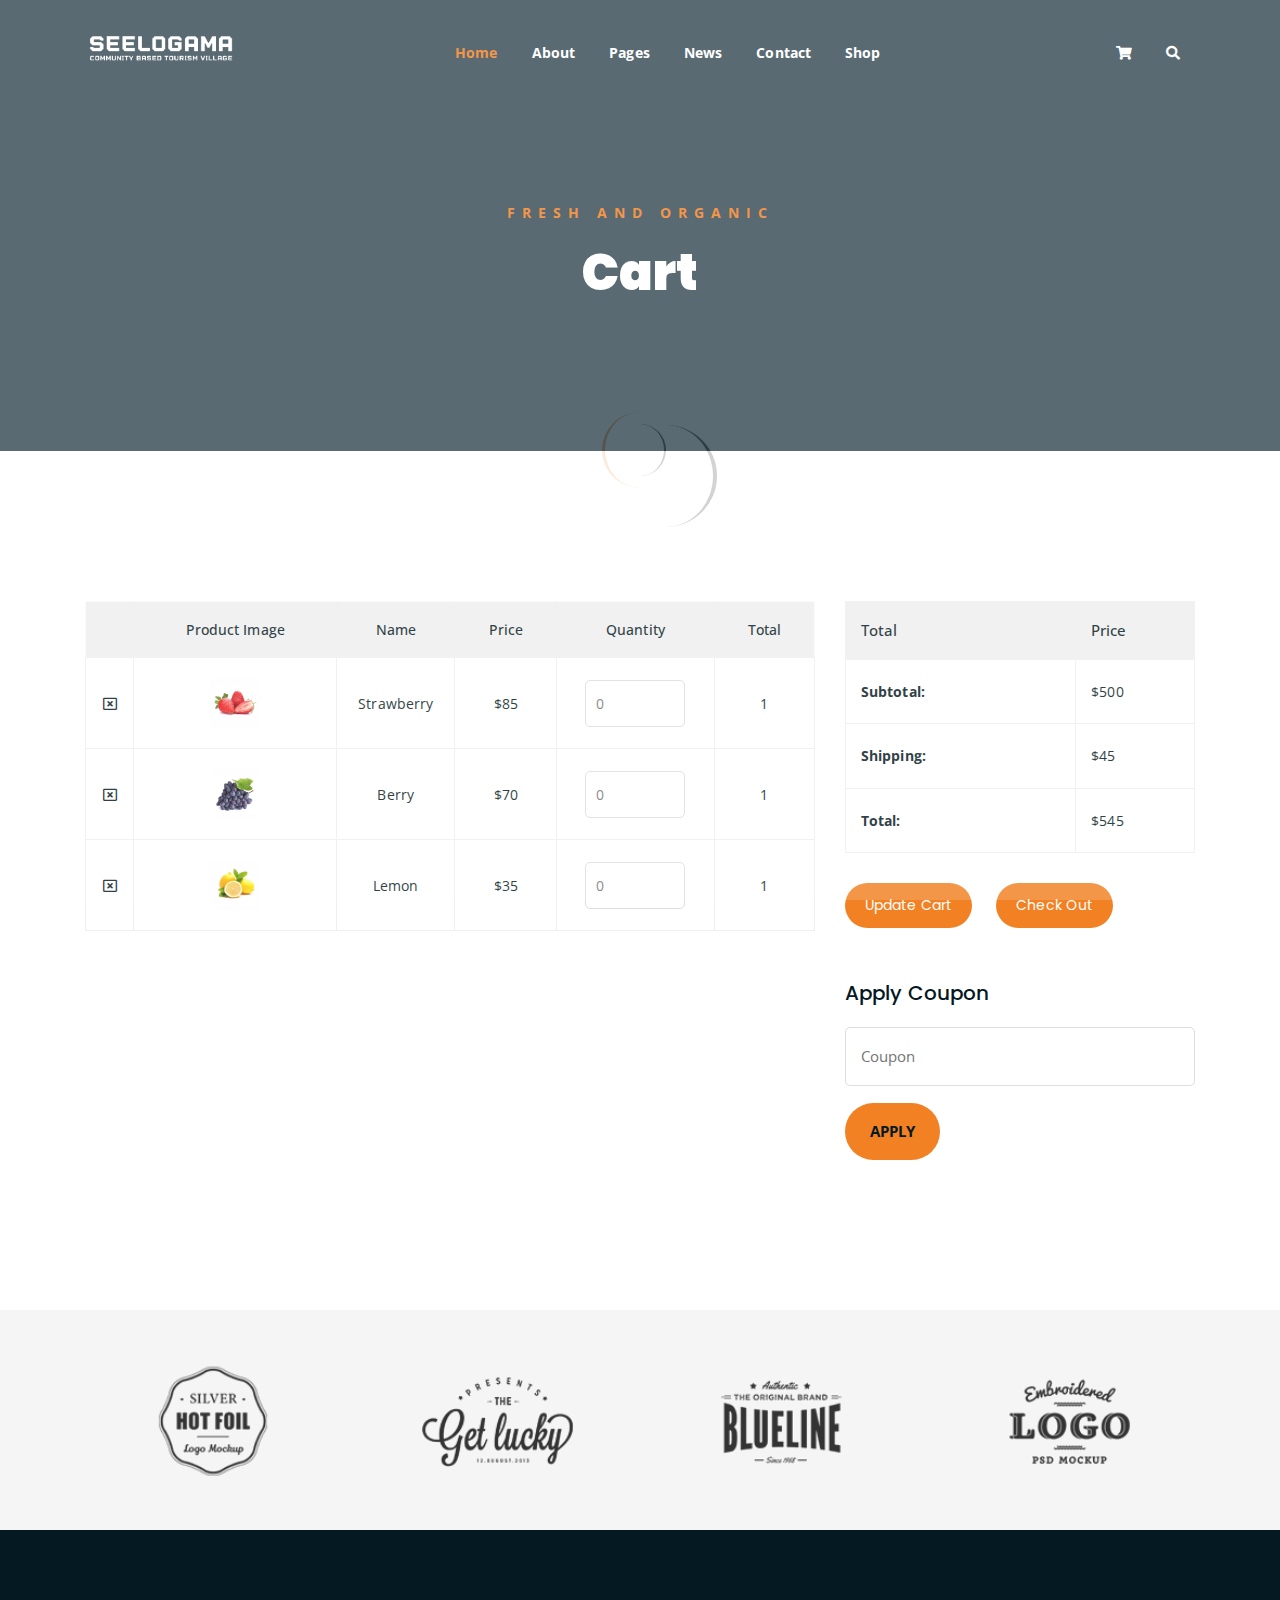
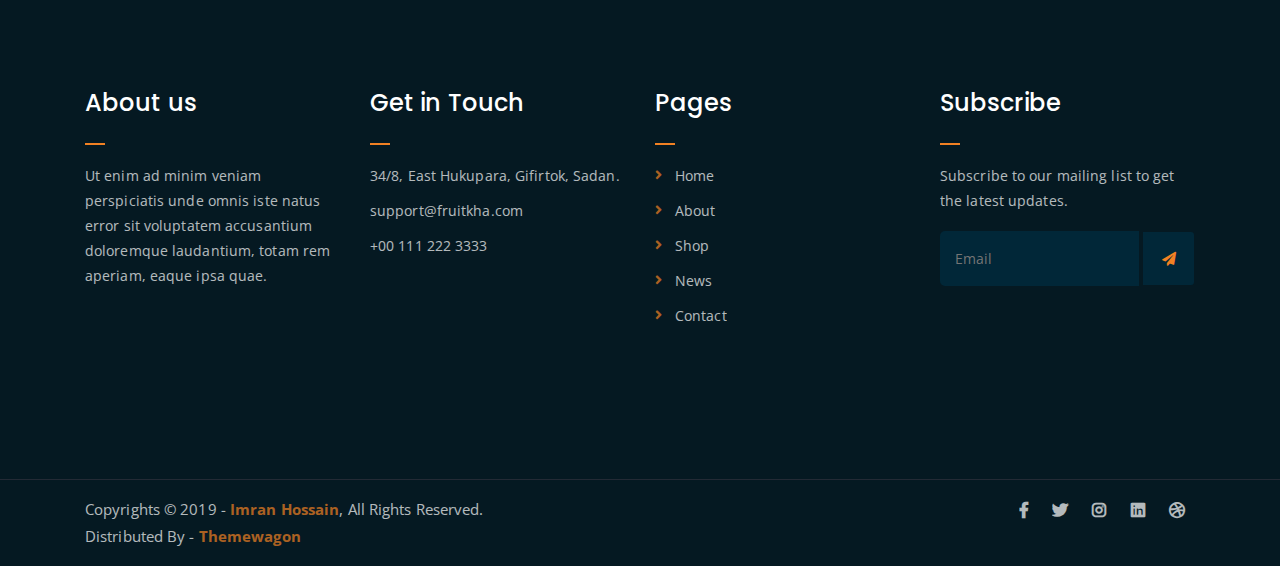
<file: cart.html>
<!DOCTYPE html>
<html lang="en">
<head>
	<meta charset="UTF-8">
	<meta http-equiv="X-UA-Compatible" content="IE=edge">
	<meta name="viewport" content="width=device-width, initial-scale=1">
	<meta name="description" content="Responsive Bootstrap4 Shop Template, Created by Imran Hossain from https://imransdesign.com/">

	<!-- title -->
	<title>Cart</title>

	<!-- favicon -->
	<link rel="shortcut icon" type="image/png" href="assets/img/favicon.png">
	<!-- google font -->
	<link href="https://fonts.googleapis.com/css?family=Open+Sans:300,400,700" rel="stylesheet">
	<link href="https://fonts.googleapis.com/css?family=Poppins:400,700&display=swap" rel="stylesheet">
	<!-- fontawesome -->
	<link rel="stylesheet" href="assets/css/all.min.css">
	<!-- bootstrap -->
	<link rel="stylesheet" href="assets/bootstrap/css/bootstrap.min.css">
	<!-- owl carousel -->
	<link rel="stylesheet" href="assets/css/owl.carousel.css">
	<!-- magnific popup -->
	<link rel="stylesheet" href="assets/css/magnific-popup.css">
	<!-- animate css -->
	<link rel="stylesheet" href="assets/css/animate.css">
	<!-- mean menu css -->
	<link rel="stylesheet" href="assets/css/meanmenu.min.css">
	<!-- main style -->
	<link rel="stylesheet" href="assets/css/main.css">
	<!-- responsive -->
	<link rel="stylesheet" href="assets/css/responsive.css">

</head>
<body>
	
	<!--PreLoader-->
    <div class="loader">
        <div class="loader-inner">
            <div class="circle"></div>
        </div>
    </div>
    <!--PreLoader Ends-->
	
	<!-- header -->
	<div class="top-header-area" id="sticker">
		<div class="container">
			<div class="row">
				<div class="col-lg-12 col-sm-12 text-center">
					<div class="main-menu-wrap">
						<!-- logo -->
						<div class="site-logo">
							<a href="index.html">
								<img src="assets/img/logo.png" alt="">
							</a>
						</div>
						<!-- logo -->

						<!-- menu start -->
						<nav class="main-menu">
							<ul>
								<li class="current-list-item"><a href="#">Home</a>
									<ul class="sub-menu">
										<li><a href="index.html">Static Home</a></li>
										<li><a href="index_2.html">Slider Home</a></li>
									</ul>
								</li>
								<li><a href="about.html">About</a></li>
								<li><a href="#">Pages</a>
									<ul class="sub-menu">
										<li><a href="404.html">404 page</a></li>
										<li><a href="about.html">About</a></li>
										<li><a href="cart.html">Cart</a></li>
										<li><a href="checkout.html">Check Out</a></li>
										<li><a href="contact.html">Contact</a></li>
										<li><a href="news.html">News</a></li>
										<li><a href="shop.html">Shop</a></li>
									</ul>
								</li>
								<li><a href="news.html">News</a>
									<ul class="sub-menu">
										<li><a href="news.html">News</a></li>
										<li><a href="single-news.html">Single News</a></li>
									</ul>
								</li>
								<li><a href="contact.html">Contact</a></li>
								<li><a href="shop.html">Shop</a>
									<ul class="sub-menu">
										<li><a href="shop.html">Shop</a></li>
										<li><a href="checkout.html">Check Out</a></li>
										<li><a href="single-product.html">Single Product</a></li>
										<li><a href="cart.html">Cart</a></li>
									</ul>
								</li>
								<li>
									<div class="header-icons">
										<a class="shopping-cart" href="cart.html"><i class="fas fa-shopping-cart"></i></a>
										<a class="mobile-hide search-bar-icon" href="#"><i class="fas fa-search"></i></a>
									</div>
								</li>
							</ul>
						</nav>
						<a class="mobile-show search-bar-icon" href="#"><i class="fas fa-search"></i></a>
						<div class="mobile-menu"></div>
						<!-- menu end -->
					</div>
				</div>
			</div>
		</div>
	</div>
	<!-- end header -->

	<!-- search area -->
	<div class="search-area">
		<div class="container">
			<div class="row">
				<div class="col-lg-12">
					<span class="close-btn"><i class="fas fa-window-close"></i></span>
					<div class="search-bar">
						<div class="search-bar-tablecell">
							<h3>Search For:</h3>
							<input type="text" placeholder="Keywords">
							<button type="submit">Search <i class="fas fa-search"></i></button>
						</div>
					</div>
				</div>
			</div>
		</div>
	</div>
	<!-- end search arewa -->
	
	<!-- breadcrumb-section -->
	<div class="breadcrumb-section breadcrumb-bg">
		<div class="container">
			<div class="row">
				<div class="col-lg-8 offset-lg-2 text-center">
					<div class="breadcrumb-text">
						<p>Fresh and Organic</p>
						<h1>Cart</h1>
					</div>
				</div>
			</div>
		</div>
	</div>
	<!-- end breadcrumb section -->

	<!-- cart -->
	<div class="cart-section mt-150 mb-150">
		<div class="container">
			<div class="row">
				<div class="col-lg-8 col-md-12">
					<div class="cart-table-wrap">
						<table class="cart-table">
							<thead class="cart-table-head">
								<tr class="table-head-row">
									<th class="product-remove"></th>
									<th class="product-image">Product Image</th>
									<th class="product-name">Name</th>
									<th class="product-price">Price</th>
									<th class="product-quantity">Quantity</th>
									<th class="product-total">Total</th>
								</tr>
							</thead>
							<tbody>
								<tr class="table-body-row">
									<td class="product-remove"><a href="#"><i class="far fa-window-close"></i></a></td>
									<td class="product-image"><img src="assets/img/products/product-img-1.jpg" alt=""></td>
									<td class="product-name">Strawberry</td>
									<td class="product-price">$85</td>
									<td class="product-quantity"><input type="number" placeholder="0"></td>
									<td class="product-total">1</td>
								</tr>
								<tr class="table-body-row">
									<td class="product-remove"><a href="#"><i class="far fa-window-close"></i></a></td>
									<td class="product-image"><img src="assets/img/products/product-img-2.jpg" alt=""></td>
									<td class="product-name">Berry</td>
									<td class="product-price">$70</td>
									<td class="product-quantity"><input type="number" placeholder="0"></td>
									<td class="product-total">1</td>
								</tr>
								<tr class="table-body-row">
									<td class="product-remove"><a href="#"><i class="far fa-window-close"></i></a></td>
									<td class="product-image"><img src="assets/img/products/product-img-3.jpg" alt=""></td>
									<td class="product-name">Lemon</td>
									<td class="product-price">$35</td>
									<td class="product-quantity"><input type="number" placeholder="0"></td>
									<td class="product-total">1</td>
								</tr>
							</tbody>
						</table>
					</div>
				</div>

				<div class="col-lg-4">
					<div class="total-section">
						<table class="total-table">
							<thead class="total-table-head">
								<tr class="table-total-row">
									<th>Total</th>
									<th>Price</th>
								</tr>
							</thead>
							<tbody>
								<tr class="total-data">
									<td><strong>Subtotal: </strong></td>
									<td>$500</td>
								</tr>
								<tr class="total-data">
									<td><strong>Shipping: </strong></td>
									<td>$45</td>
								</tr>
								<tr class="total-data">
									<td><strong>Total: </strong></td>
									<td>$545</td>
								</tr>
							</tbody>
						</table>
						<div class="cart-buttons">
							<a href="cart.html" class="boxed-btn">Update Cart</a>
							<a href="checkout.html" class="boxed-btn black">Check Out</a>
						</div>
					</div>

					<div class="coupon-section">
						<h3>Apply Coupon</h3>
						<div class="coupon-form-wrap">
							<form action="index.html">
								<p><input type="text" placeholder="Coupon"></p>
								<p><input type="submit" value="Apply"></p>
							</form>
						</div>
					</div>
				</div>
			</div>
		</div>
	</div>
	<!-- end cart -->

	<!-- logo carousel -->
	<div class="logo-carousel-section">
		<div class="container">
			<div class="row">
				<div class="col-lg-12">
					<div class="logo-carousel-inner">
						<div class="single-logo-item">
							<img src="assets/img/company-logos/1.png" alt="">
						</div>
						<div class="single-logo-item">
							<img src="assets/img/company-logos/2.png" alt="">
						</div>
						<div class="single-logo-item">
							<img src="assets/img/company-logos/3.png" alt="">
						</div>
						<div class="single-logo-item">
							<img src="assets/img/company-logos/4.png" alt="">
						</div>
						<div class="single-logo-item">
							<img src="assets/img/company-logos/5.png" alt="">
						</div>
					</div>
				</div>
			</div>
		</div>
	</div>
	<!-- end logo carousel -->

	<!-- footer -->
	<div class="footer-area">
		<div class="container">
			<div class="row">
				<div class="col-lg-3 col-md-6">
					<div class="footer-box about-widget">
						<h2 class="widget-title">About us</h2>
						<p>Ut enim ad minim veniam perspiciatis unde omnis iste natus error sit voluptatem accusantium doloremque laudantium, totam rem aperiam, eaque ipsa quae.</p>
					</div>
				</div>
				<div class="col-lg-3 col-md-6">
					<div class="footer-box get-in-touch">
						<h2 class="widget-title">Get in Touch</h2>
						<ul>
							<li>34/8, East Hukupara, Gifirtok, Sadan.</li>
							<li>support@fruitkha.com</li>
							<li>+00 111 222 3333</li>
						</ul>
					</div>
				</div>
				<div class="col-lg-3 col-md-6">
					<div class="footer-box pages">
						<h2 class="widget-title">Pages</h2>
						<ul>
							<li><a href="index.html">Home</a></li>
							<li><a href="about.html">About</a></li>
							<li><a href="services.html">Shop</a></li>
							<li><a href="news.html">News</a></li>
							<li><a href="contact.html">Contact</a></li>
						</ul>
					</div>
				</div>
				<div class="col-lg-3 col-md-6">
					<div class="footer-box subscribe">
						<h2 class="widget-title">Subscribe</h2>
						<p>Subscribe to our mailing list to get the latest updates.</p>
						<form action="index.html">
							<input type="email" placeholder="Email">
							<button type="submit"><i class="fas fa-paper-plane"></i></button>
						</form>
					</div>
				</div>
			</div>
		</div>
	</div>
	<!-- end footer -->
	
	<!-- copyright -->
	<div class="copyright">
		<div class="container">
			<div class="row">
				<div class="col-lg-6 col-md-12">
					<p>Copyrights &copy; 2019 - <a href="https://imransdesign.com/">Imran Hossain</a>,  All Rights Reserved.<br>
						Distributed By - <a href="https://themewagon.com/">Themewagon</a>
					</p>
				</div>
				<div class="col-lg-6 text-right col-md-12">
					<div class="social-icons">
						<ul>
							<li><a href="#" target="_blank"><i class="fab fa-facebook-f"></i></a></li>
							<li><a href="#" target="_blank"><i class="fab fa-twitter"></i></a></li>
							<li><a href="#" target="_blank"><i class="fab fa-instagram"></i></a></li>
							<li><a href="#" target="_blank"><i class="fab fa-linkedin"></i></a></li>
							<li><a href="#" target="_blank"><i class="fab fa-dribbble"></i></a></li>
						</ul>
					</div>
				</div>
			</div>
		</div>
	</div>
	<!-- end copyright -->
	
	<!-- jquery -->
	<script src="assets/js/jquery-1.11.3.min.js"></script>
	<!-- bootstrap -->
	<script src="assets/bootstrap/js/bootstrap.min.js"></script>
	<!-- count down -->
	<script src="assets/js/jquery.countdown.js"></script>
	<!-- isotope -->
	<script src="assets/js/jquery.isotope-3.0.6.min.js"></script>
	<!-- waypoints -->
	<script src="assets/js/waypoints.js"></script>
	<!-- owl carousel -->
	<script src="assets/js/owl.carousel.min.js"></script>
	<!-- magnific popup -->
	<script src="assets/js/jquery.magnific-popup.min.js"></script>
	<!-- mean menu -->
	<script src="assets/js/jquery.meanmenu.min.js"></script>
	<!-- sticker js -->
	<script src="assets/js/sticker.js"></script>
	<!-- main js -->
	<script src="assets/js/main.js"></script>

</body>
</html>
</file>
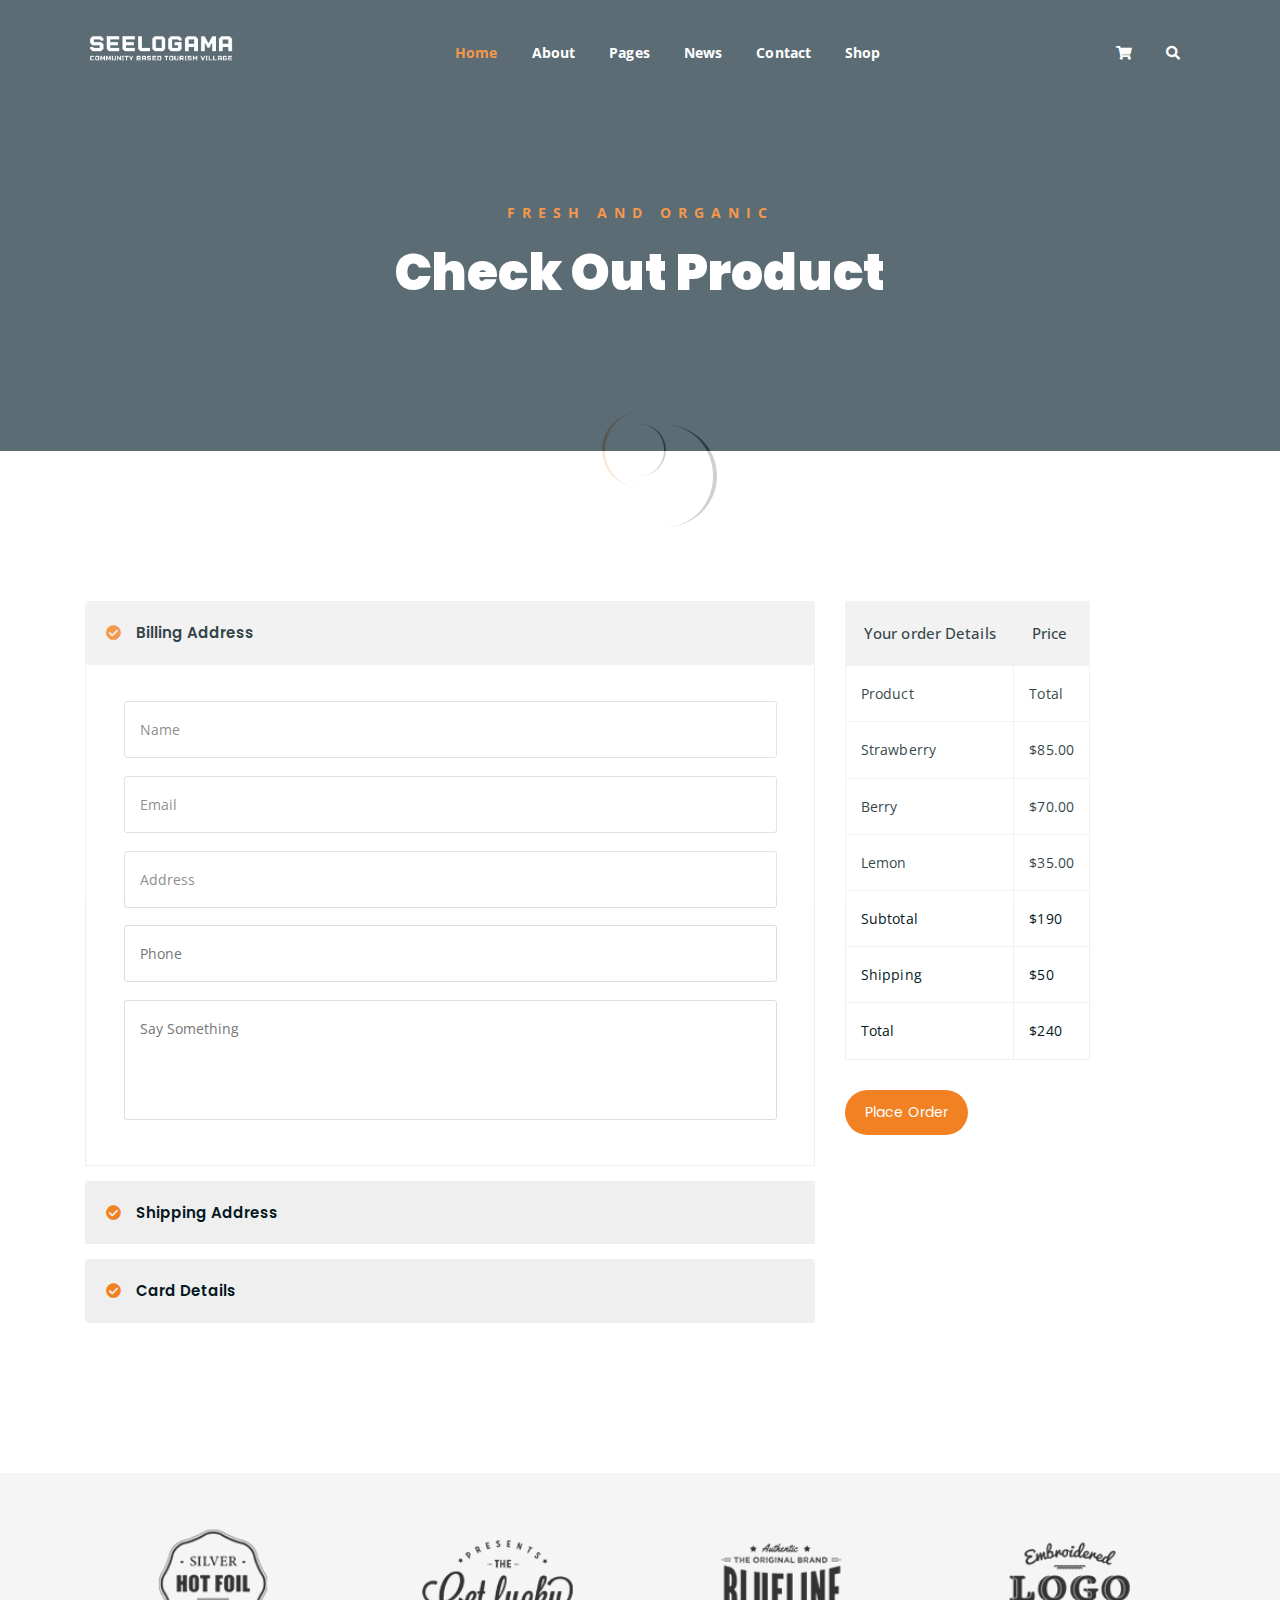
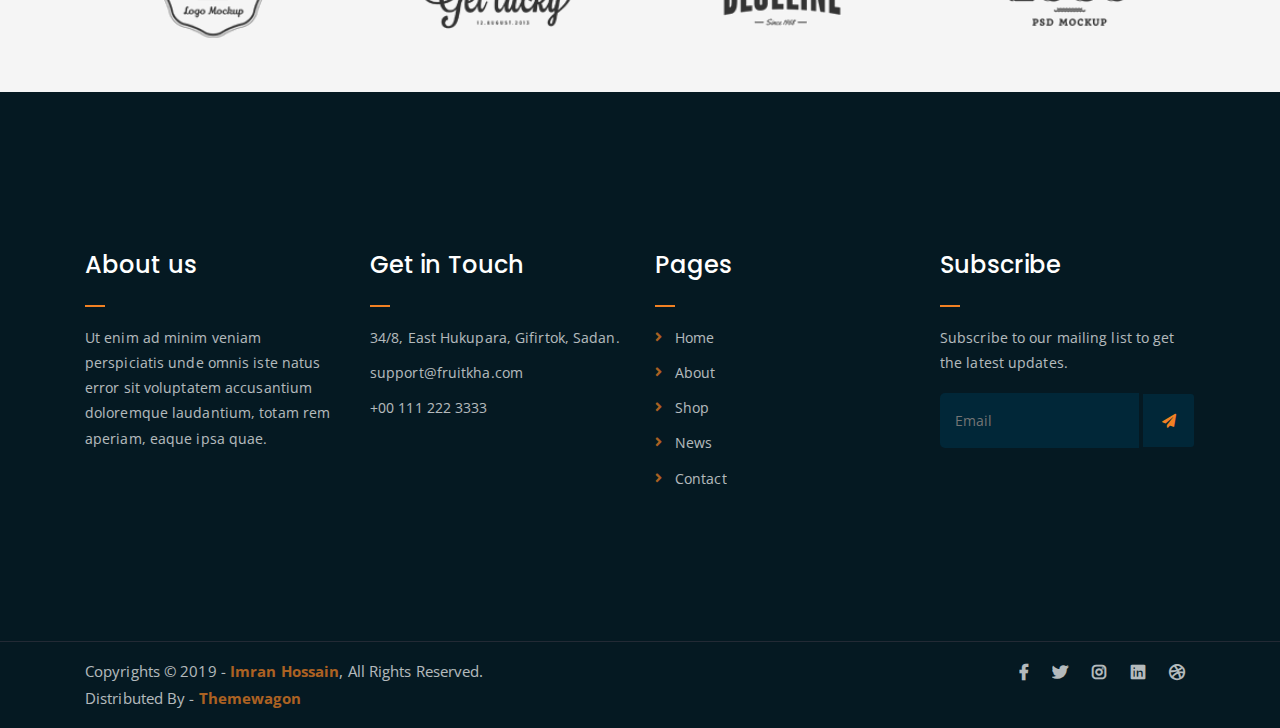
<file: checkout.html>
<!DOCTYPE html>
<html lang="en">
<head>
	<meta charset="UTF-8">
	<meta http-equiv="X-UA-Compatible" content="IE=edge">
	<meta name="viewport" content="width=device-width, initial-scale=1">
	<meta name="description" content="Responsive Bootstrap4 Shop Template, Created by Imran Hossain from https://imransdesign.com/">

	<!-- title -->
	<title>Check Out</title>

	<!-- favicon -->
	<link rel="shortcut icon" type="image/png" href="assets/img/favicon.png">
	<!-- google font -->
	<link href="https://fonts.googleapis.com/css?family=Open+Sans:300,400,700" rel="stylesheet">
	<link href="https://fonts.googleapis.com/css?family=Poppins:400,700&display=swap" rel="stylesheet">
	<!-- fontawesome -->
	<link rel="stylesheet" href="assets/css/all.min.css">
	<!-- bootstrap -->
	<link rel="stylesheet" href="assets/bootstrap/css/bootstrap.min.css">
	<!-- owl carousel -->
	<link rel="stylesheet" href="assets/css/owl.carousel.css">
	<!-- magnific popup -->
	<link rel="stylesheet" href="assets/css/magnific-popup.css">
	<!-- animate css -->
	<link rel="stylesheet" href="assets/css/animate.css">
	<!-- mean menu css -->
	<link rel="stylesheet" href="assets/css/meanmenu.min.css">
	<!-- main style -->
	<link rel="stylesheet" href="assets/css/main.css">
	<!-- responsive -->
	<link rel="stylesheet" href="assets/css/responsive.css">

</head>
<body>
	
	<!--PreLoader-->
    <div class="loader">
        <div class="loader-inner">
            <div class="circle"></div>
        </div>
    </div>
    <!--PreLoader Ends-->
	
	<!-- header -->
	<div class="top-header-area" id="sticker">
		<div class="container">
			<div class="row">
				<div class="col-lg-12 col-sm-12 text-center">
					<div class="main-menu-wrap">
						<!-- logo -->
						<div class="site-logo">
							<a href="index.html">
								<img src="assets/img/logo.png" alt="">
							</a>
						</div>
						<!-- logo -->

						<!-- menu start -->
						<nav class="main-menu">
							<ul>
								<li class="current-list-item"><a href="#">Home</a>
									<ul class="sub-menu">
										<li><a href="index.html">Static Home</a></li>
										<li><a href="index_2.html">Slider Home</a></li>
									</ul>
								</li>
								<li><a href="about.html">About</a></li>
								<li><a href="#">Pages</a>
									<ul class="sub-menu">
										<li><a href="404.html">404 page</a></li>
										<li><a href="about.html">About</a></li>
										<li><a href="cart.html">Cart</a></li>
										<li><a href="checkout.html">Check Out</a></li>
										<li><a href="contact.html">Contact</a></li>
										<li><a href="news.html">News</a></li>
										<li><a href="shop.html">Shop</a></li>
									</ul>
								</li>
								<li><a href="news.html">News</a>
									<ul class="sub-menu">
										<li><a href="news.html">News</a></li>
										<li><a href="single-news.html">Single News</a></li>
									</ul>
								</li>
								<li><a href="contact.html">Contact</a></li>
								<li><a href="shop.html">Shop</a>
									<ul class="sub-menu">
										<li><a href="shop.html">Shop</a></li>
										<li><a href="checkout.html">Check Out</a></li>
										<li><a href="single-product.html">Single Product</a></li>
										<li><a href="cart.html">Cart</a></li>
									</ul>
								</li>
								<li>
									<div class="header-icons">
										<a class="shopping-cart" href="cart.html"><i class="fas fa-shopping-cart"></i></a>
										<a class="mobile-hide search-bar-icon" href="#"><i class="fas fa-search"></i></a>
									</div>
								</li>
							</ul>
						</nav>
						<a class="mobile-show search-bar-icon" href="#"><i class="fas fa-search"></i></a>
						<div class="mobile-menu"></div>
						<!-- menu end -->
					</div>
				</div>
			</div>
		</div>
	</div>
	<!-- end header -->

	<!-- search area -->
	<div class="search-area">
		<div class="container">
			<div class="row">
				<div class="col-lg-12">
					<span class="close-btn"><i class="fas fa-window-close"></i></span>
					<div class="search-bar">
						<div class="search-bar-tablecell">
							<h3>Search For:</h3>
							<input type="text" placeholder="Keywords">
							<button type="submit">Search <i class="fas fa-search"></i></button>
						</div>
					</div>
				</div>
			</div>
		</div>
	</div>
	<!-- end search arewa -->
	
	<!-- breadcrumb-section -->
	<div class="breadcrumb-section breadcrumb-bg">
		<div class="container">
			<div class="row">
				<div class="col-lg-8 offset-lg-2 text-center">
					<div class="breadcrumb-text">
						<p>Fresh and Organic</p>
						<h1>Check Out Product</h1>
					</div>
				</div>
			</div>
		</div>
	</div>
	<!-- end breadcrumb section -->

	<!-- check out section -->
	<div class="checkout-section mt-150 mb-150">
		<div class="container">
			<div class="row">
				<div class="col-lg-8">
					<div class="checkout-accordion-wrap">
						<div class="accordion" id="accordionExample">
						  <div class="card single-accordion">
						    <div class="card-header" id="headingOne">
						      <h5 class="mb-0">
						        <button class="btn btn-link" type="button" data-toggle="collapse" data-target="#collapseOne" aria-expanded="true" aria-controls="collapseOne">
						          Billing Address
						        </button>
						      </h5>
						    </div>

						    <div id="collapseOne" class="collapse show" aria-labelledby="headingOne" data-parent="#accordionExample">
						      <div class="card-body">
						        <div class="billing-address-form">
						        	<form action="index.html">
						        		<p><input type="text" placeholder="Name"></p>
						        		<p><input type="email" placeholder="Email"></p>
						        		<p><input type="text" placeholder="Address"></p>
						        		<p><input type="tel" placeholder="Phone"></p>
						        		<p><textarea name="bill" id="bill" cols="30" rows="10" placeholder="Say Something"></textarea></p>
						        	</form>
						        </div>
						      </div>
						    </div>
						  </div>
						  <div class="card single-accordion">
						    <div class="card-header" id="headingTwo">
						      <h5 class="mb-0">
						        <button class="btn btn-link collapsed" type="button" data-toggle="collapse" data-target="#collapseTwo" aria-expanded="false" aria-controls="collapseTwo">
						          Shipping Address
						        </button>
						      </h5>
						    </div>
						    <div id="collapseTwo" class="collapse" aria-labelledby="headingTwo" data-parent="#accordionExample">
						      <div class="card-body">
						        <div class="shipping-address-form">
						        	<p>Your shipping address form is here.</p>
						        </div>
						      </div>
						    </div>
						  </div>
						  <div class="card single-accordion">
						    <div class="card-header" id="headingThree">
						      <h5 class="mb-0">
						        <button class="btn btn-link collapsed" type="button" data-toggle="collapse" data-target="#collapseThree" aria-expanded="false" aria-controls="collapseThree">
						          Card Details
						        </button>
						      </h5>
						    </div>
						    <div id="collapseThree" class="collapse" aria-labelledby="headingThree" data-parent="#accordionExample">
						      <div class="card-body">
						        <div class="card-details">
						        	<p>Your card details goes here.</p>
						        </div>
						      </div>
						    </div>
						  </div>
						</div>

					</div>
				</div>

				<div class="col-lg-4">
					<div class="order-details-wrap">
						<table class="order-details">
							<thead>
								<tr>
									<th>Your order Details</th>
									<th>Price</th>
								</tr>
							</thead>
							<tbody class="order-details-body">
								<tr>
									<td>Product</td>
									<td>Total</td>
								</tr>
								<tr>
									<td>Strawberry</td>
									<td>$85.00</td>
								</tr>
								<tr>
									<td>Berry</td>
									<td>$70.00</td>
								</tr>
								<tr>
									<td>Lemon</td>
									<td>$35.00</td>
								</tr>
							</tbody>
							<tbody class="checkout-details">
								<tr>
									<td>Subtotal</td>
									<td>$190</td>
								</tr>
								<tr>
									<td>Shipping</td>
									<td>$50</td>
								</tr>
								<tr>
									<td>Total</td>
									<td>$240</td>
								</tr>
							</tbody>
						</table>
						<a href="#" class="boxed-btn">Place Order</a>
					</div>
				</div>
			</div>
		</div>
	</div>
	<!-- end check out section -->

	<!-- logo carousel -->
	<div class="logo-carousel-section">
		<div class="container">
			<div class="row">
				<div class="col-lg-12">
					<div class="logo-carousel-inner">
						<div class="single-logo-item">
							<img src="assets/img/company-logos/1.png" alt="">
						</div>
						<div class="single-logo-item">
							<img src="assets/img/company-logos/2.png" alt="">
						</div>
						<div class="single-logo-item">
							<img src="assets/img/company-logos/3.png" alt="">
						</div>
						<div class="single-logo-item">
							<img src="assets/img/company-logos/4.png" alt="">
						</div>
						<div class="single-logo-item">
							<img src="assets/img/company-logos/5.png" alt="">
						</div>
					</div>
				</div>
			</div>
		</div>
	</div>
	<!-- end logo carousel -->

	<!-- footer -->
	<div class="footer-area">
		<div class="container">
			<div class="row">
				<div class="col-lg-3 col-md-6">
					<div class="footer-box about-widget">
						<h2 class="widget-title">About us</h2>
						<p>Ut enim ad minim veniam perspiciatis unde omnis iste natus error sit voluptatem accusantium doloremque laudantium, totam rem aperiam, eaque ipsa quae.</p>
					</div>
				</div>
				<div class="col-lg-3 col-md-6">
					<div class="footer-box get-in-touch">
						<h2 class="widget-title">Get in Touch</h2>
						<ul>
							<li>34/8, East Hukupara, Gifirtok, Sadan.</li>
							<li>support@fruitkha.com</li>
							<li>+00 111 222 3333</li>
						</ul>
					</div>
				</div>
				<div class="col-lg-3 col-md-6">
					<div class="footer-box pages">
						<h2 class="widget-title">Pages</h2>
						<ul>
							<li><a href="index.html">Home</a></li>
							<li><a href="about.html">About</a></li>
							<li><a href="services.html">Shop</a></li>
							<li><a href="news.html">News</a></li>
							<li><a href="contact.html">Contact</a></li>
						</ul>
					</div>
				</div>
				<div class="col-lg-3 col-md-6">
					<div class="footer-box subscribe">
						<h2 class="widget-title">Subscribe</h2>
						<p>Subscribe to our mailing list to get the latest updates.</p>
						<form action="index.html">
							<input type="email" placeholder="Email">
							<button type="submit"><i class="fas fa-paper-plane"></i></button>
						</form>
					</div>
				</div>
			</div>
		</div>
	</div>
	<!-- end footer -->
	
	<!-- copyright -->
	<div class="copyright">
		<div class="container">
			<div class="row">
				<div class="col-lg-6 col-md-12">
					<p>Copyrights &copy; 2019 - <a href="https://imransdesign.com/">Imran Hossain</a>,  All Rights Reserved.<br>
						Distributed By - <a href="https://themewagon.com/">Themewagon</a>
					</p>
				</div>
				<div class="col-lg-6 text-right col-md-12">
					<div class="social-icons">
						<ul>
							<li><a href="#" target="_blank"><i class="fab fa-facebook-f"></i></a></li>
							<li><a href="#" target="_blank"><i class="fab fa-twitter"></i></a></li>
							<li><a href="#" target="_blank"><i class="fab fa-instagram"></i></a></li>
							<li><a href="#" target="_blank"><i class="fab fa-linkedin"></i></a></li>
							<li><a href="#" target="_blank"><i class="fab fa-dribbble"></i></a></li>
						</ul>
					</div>
				</div>
			</div>
		</div>
	</div>
	<!-- end copyright -->
	
	<!-- jquery -->
	<script src="assets/js/jquery-1.11.3.min.js"></script>
	<!-- bootstrap -->
	<script src="assets/bootstrap/js/bootstrap.min.js"></script>
	<!-- count down -->
	<script src="assets/js/jquery.countdown.js"></script>
	<!-- isotope -->
	<script src="assets/js/jquery.isotope-3.0.6.min.js"></script>
	<!-- waypoints -->
	<script src="assets/js/waypoints.js"></script>
	<!-- owl carousel -->
	<script src="assets/js/owl.carousel.min.js"></script>
	<!-- magnific popup -->
	<script src="assets/js/jquery.magnific-popup.min.js"></script>
	<!-- mean menu -->
	<script src="assets/js/jquery.meanmenu.min.js"></script>
	<!-- sticker js -->
	<script src="assets/js/sticker.js"></script>
	<!-- main js -->
	<script src="assets/js/main.js"></script>

</body>
</html>
</file>
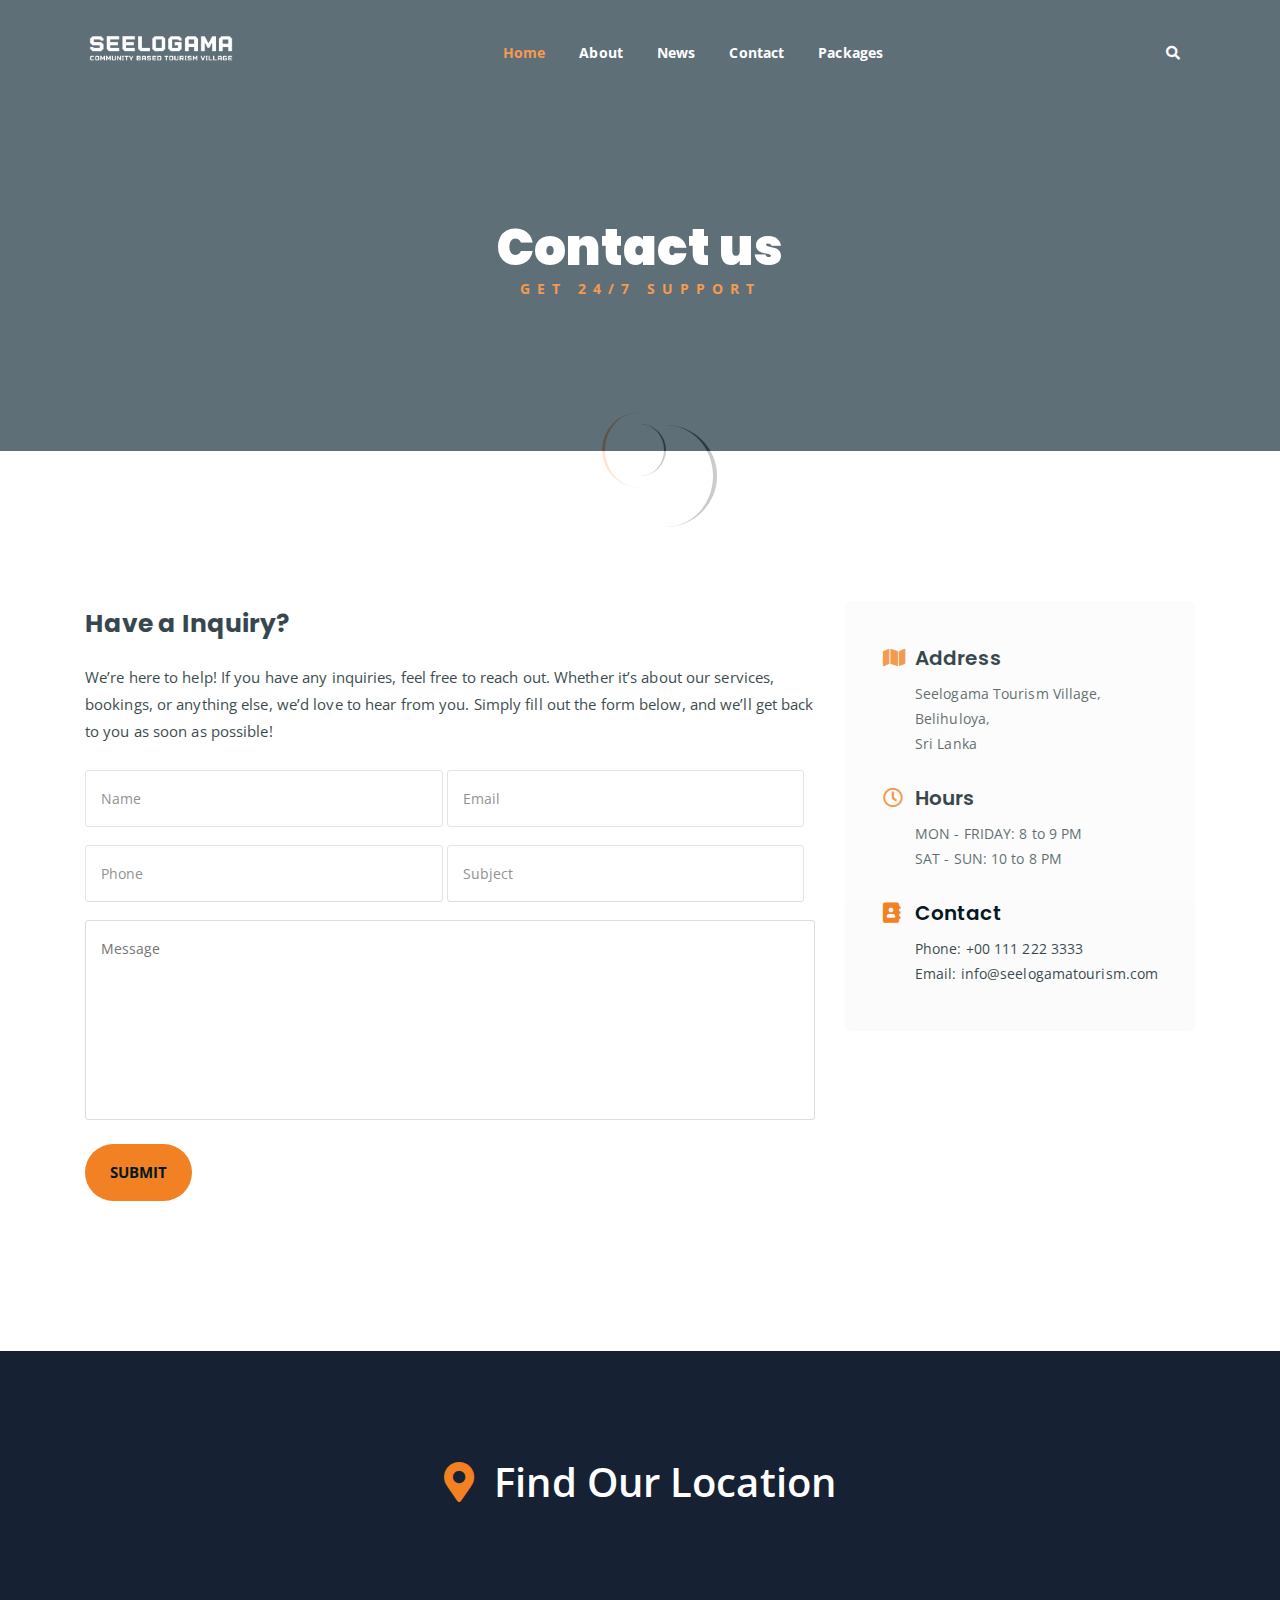
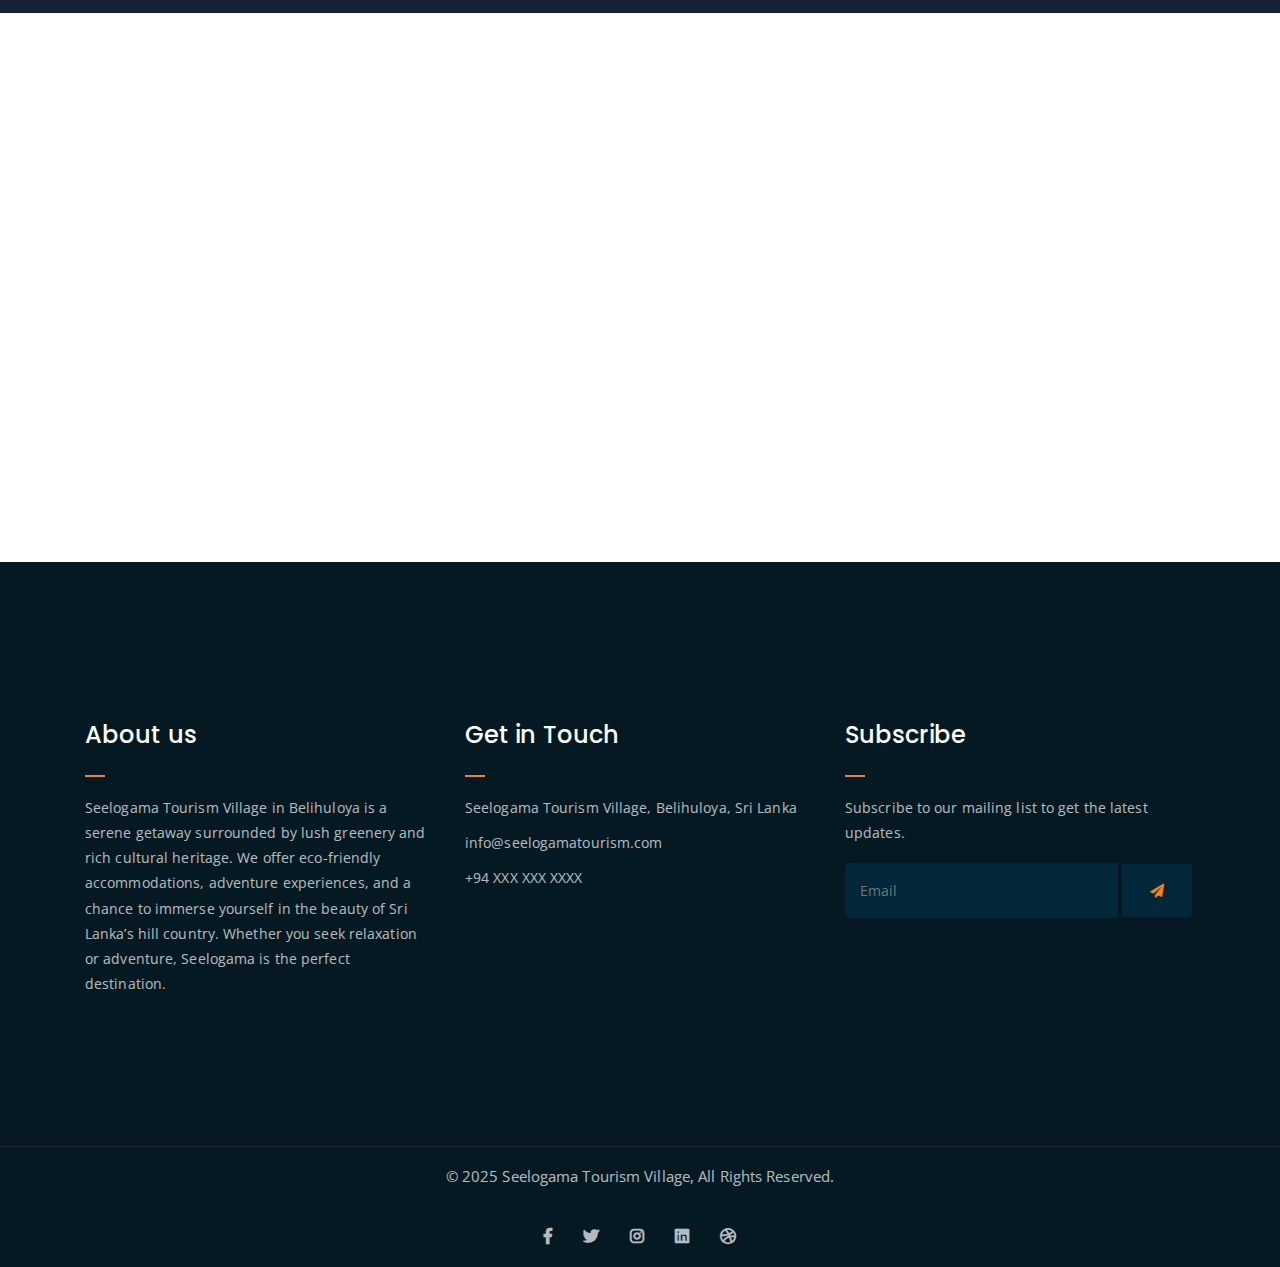
<file: contact.html>
<!DOCTYPE html>
<html lang="en">

<head>
	<meta charset="UTF-8">
	<meta http-equiv="X-UA-Compatible" content="IE=edge">
	<meta name="viewport" content="width=device-width, initial-scale=1">
	<meta name="description"
		content="Responsive Bootstrap4 Shop Template, Created by Imran Hossain from https://imransdesign.com/">

	<!-- title -->
	<title>Contact</title>

	<!-- favicon -->
	<link rel="shortcut icon" type="image/png" href="assets/img/favicon.png">
	<!-- google font -->
	<link href="https://fonts.googleapis.com/css?family=Open+Sans:300,400,700" rel="stylesheet">
	<link href="https://fonts.googleapis.com/css?family=Poppins:400,700&display=swap" rel="stylesheet">
	<!-- fontawesome -->
	<link rel="stylesheet" href="assets/css/all.min.css">
	<!-- bootstrap -->
	<link rel="stylesheet" href="assets/bootstrap/css/bootstrap.min.css">
	<!-- owl carousel -->
	<link rel="stylesheet" href="assets/css/owl.carousel.css">
	<!-- magnific popup -->
	<link rel="stylesheet" href="assets/css/magnific-popup.css">
	<!-- animate css -->
	<link rel="stylesheet" href="assets/css/animate.css">
	<!-- mean menu css -->
	<link rel="stylesheet" href="assets/css/meanmenu.min.css">
	<!-- main style -->
	<link rel="stylesheet" href="assets/css/main.css">
	<!-- responsive -->
	<link rel="stylesheet" href="assets/css/responsive.css">

</head>

<body>

	<!--PreLoader-->
	<div class="loader">
		<div class="loader-inner">
			<div class="circle"></div>
		</div>
	</div>
	<!--PreLoader Ends-->

	<!-- header -->
	<div class="top-header-area" id="sticker">
		<div class="container">
			<div class="row">
				<div class="col-lg-12 col-sm-12 text-center">
					<div class="main-menu-wrap">
						<!-- logo -->
						<div class="site-logo">
							<a href="index.html">
								<img src="assets/img/logo.png" alt="">
							</a>
						</div>
						<!-- logo -->

						<!-- menu start -->
						<nav class="main-menu">
							<ul>
								<li class="current-list-item"><a href="index.html">Home</a>
									
								</li>
								<li><a href="about.html">About</a></li>
								
								<li><a href="news.html">News</a>
									
								</li>
								<li><a href="contact.html">Contact</a></li>
								<li><a href="shop.html">Packages</a>
									
								</li>
								<li>
									<div class="header-icons">
										 
										<a class="mobile-hide search-bar-icon" href="#"><i
												class="fas fa-search"></i></a>
									</div>
								</li>
							</ul>
						</nav>
						<a class="mobile-show search-bar-icon" href="#"><i class="fas fa-search"></i></a>
						<div class="mobile-menu"></div>
						<!-- menu end -->
					</div>
				</div>
			</div>
		</div>
	</div>
	<!-- end header -->

	<!-- search area -->
	<div class="search-area">
		<div class="container">
			<div class="row">
				<div class="col-lg-12">
					<span class="close-btn"><i class="fas fa-window-close"></i></span>
					<div class="search-bar">
						<div class="search-bar-tablecell">
							<h3>Search For:</h3>
							<input type="text" placeholder="Keywords">
							<button type="submit">Search <i class="fas fa-search"></i></button>
						</div>
					</div>
				</div>
			</div>
		</div>
	</div>
	<!-- end search arewa -->

	<!-- breadcrumb-section -->
	<div class="breadcrumb-section breadcrumb-bg">
		<div class="container">
			<div class="row">
				<div class="col-lg-8 offset-lg-2 text-center">
					<div class="breadcrumb-text">
						<h1>Contact us</h1>
						<p>Get 24/7 Support</p>
					</div>
				</div>
			</div>
		</div>
	</div>
	<!-- end breadcrumb section -->

	<!-- contact form -->
	<div class="contact-from-section mt-150 mb-150">
		<div class="container">
			<div class="row">
				<div class="col-lg-8 mb-5 mb-lg-0">
					<div class="form-title">
						<h2>Have a Inquiry?</h2>
						<p>We’re here to help! If you have any inquiries, feel free to reach out. Whether it’s about our services, bookings, or anything else, we’d love to hear from you. Simply fill out the form below, and we’ll get back to you as soon as possible!</p>
					</div>
					<div id="form_status"></div>
					<div class="contact-form">
						<form type="POST" id="fruitkha-contact" onSubmit="return valid_datas( this );">
							<p>
								<input type="text" placeholder="Name" name="name" id="name">
								<input type="email" placeholder="Email" name="email" id="email">
							</p>
							<p>
								<input type="tel" placeholder="Phone" name="phone" id="phone">
								<input type="text" placeholder="Subject" name="subject" id="subject">
							</p>
							<p><textarea name="message" id="message" cols="30" rows="10"
									placeholder="Message"></textarea></p>
							<input type="hidden" name="token" value="FsWga4&@f6aw" />
							<p><input type="submit" value="Submit"></p>
						</form>
					</div>
				</div>
				<div class="col-lg-4">
					<div class="contact-form-wrap">
						<div class="contact-form-box">
							<h4><i class="fas fa-map"></i>Address</h4>
							<p> Seelogama Tourism Village,<br>Belihuloya, <br>  Sri Lanka</p>
						</div>
						<div class="contact-form-box">
							<h4><i class="far fa-clock"></i>Hours</h4>
							<p>MON - FRIDAY: 8 to 9 PM <br> SAT - SUN: 10 to 8 PM </p>
						</div>
						<div class="contact-form-box">
							<h4><i class="fas fa-address-book"></i> Contact</h4>
							<p>Phone: +00 111 222 3333 <br> Email: info@seelogamatourism.com</p>
						</div>
					</div>
				</div>
			</div>
		</div>
	</div>
	<!-- end contact form -->

	<!-- find our location -->
	<div class="find-location blue-bg">
		<div class="container">
			<div class="row">
				<div class="col-lg-12 text-center">
					<p> <i class="fas fa-map-marker-alt"></i> Find Our Location</p>
				</div>
			</div>
		</div>
	</div>
	<!-- end find our location -->

	<!-- google map section -->
	<div class="embed-responsive embed-responsive-21by9">
		<iframe
			src="https://www.google.com/maps/embed?pb=!1m18!1m12!1m3!1d7924.836694864746!2d80.76625944032551!3d6.718696023108695!2m3!1f0!2f0!3f0!3m2!1i1024!2i768!4f13.1!3m3!1m2!1s0x3ae38a4e8221e415%3A0xcb9b7295742ca360!2sBelihuloya!5e0!3m2!1sen!2slk!4v1740904338626!5m2!1sen!2slk"
			width="600" height="450" frameborder="0" style="border:0;" allowfullscreen=""
			class="embed-responsive-item"></iframe>
	</div>
	<!-- end google map section -->

	<!-- footer -->
	<div class="footer-area">
		<div class="container">
			<div class="row">
				<div class="col-lg-4 col-md-6">
					<div class="footer-box about-widget">
						<h2 class="widget-title">About us</h2>
						<p>Seelogama Tourism Village in Belihuloya is a serene getaway surrounded by lush greenery and
							rich cultural heritage. We offer eco-friendly accommodations, adventure experiences, and a
							chance to immerse yourself in the beauty of Sri Lanka’s hill country. Whether you seek
							relaxation or adventure, Seelogama is the perfect destination.</p>
					</div>
				</div>
				<div class="col-lg-4 col-md-6">
					<div class="footer-box get-in-touch">
						<h2 class="widget-title">Get in Touch</h2>
						<ul>
							<li> Seelogama Tourism Village, Belihuloya, Sri Lanka</li>
							<li>info@seelogamatourism.com</li>
							<li>+94 XXX XXX XXXX</li>
						</ul>
					</div>
				</div>
				<div class="col-lg-4 col-md-6">
					<div class="footer-box subscribe">
						<h2 class="widget-title">Subscribe</h2>
						<p>Subscribe to our mailing list to get the latest updates.</p>
						<form action="index.html">
							<input type="email" placeholder="Email">
							<button type="submit"><i class="fas fa-paper-plane"></i></button>
						</form>
					</div>
				</div>
			</div>
		</div>
	</div>
	<!-- end footer -->

	<!-- copyright -->
	<div class="copyright">
		<div class="container">
			<div class="row justify-content-center text-center">
				<div class="col-lg-12 col-md-12">
					<p>© 2025 Seelogama Tourism Village, All Rights Reserved.</p>
				</div>
				<div class="col-lg-12 col-md-12">
					<div class="social-icons">
						<ul class="list-inline">
							<li class="list-inline-item"><a href="#" target="_blank"><i
										class="fab fa-facebook-f"></i></a></li>
							<li class="list-inline-item"><a href="#" target="_blank"><i class="fab fa-twitter"></i></a>
							</li>
							<li class="list-inline-item"><a href="#" target="_blank"><i
										class="fab fa-instagram"></i></a></li>
							<li class="list-inline-item"><a href="#" target="_blank"><i class="fab fa-linkedin"></i></a>
							</li>
							<li class="list-inline-item"><a href="#" target="_blank"><i class="fab fa-dribbble"></i></a>
							</li>
						</ul>
					</div>
				</div>
			</div>
		</div>
	</div>

	<!-- end copyright -->

	<!-- jquery -->
	<script src="assets/js/jquery-1.11.3.min.js"></script>
	<!-- bootstrap -->
	<script src="assets/bootstrap/js/bootstrap.min.js"></script>
	<!-- count down -->
	<script src="assets/js/jquery.countdown.js"></script>
	<!-- isotope -->
	<script src="assets/js/jquery.isotope-3.0.6.min.js"></script>
	<!-- waypoints -->
	<script src="assets/js/waypoints.js"></script>
	<!-- owl carousel -->
	<script src="assets/js/owl.carousel.min.js"></script>
	<!-- magnific popup -->
	<script src="assets/js/jquery.magnific-popup.min.js"></script>
	<!-- mean menu -->
	<script src="assets/js/jquery.meanmenu.min.js"></script>
	<!-- sticker js -->
	<script src="assets/js/sticker.js"></script>
	<!-- form validation js -->
	<script src="assets/js/form-validate.js"></script>
	<!-- main js -->
	<script src="assets/js/main.js"></script>

</body>

</html>
</file>
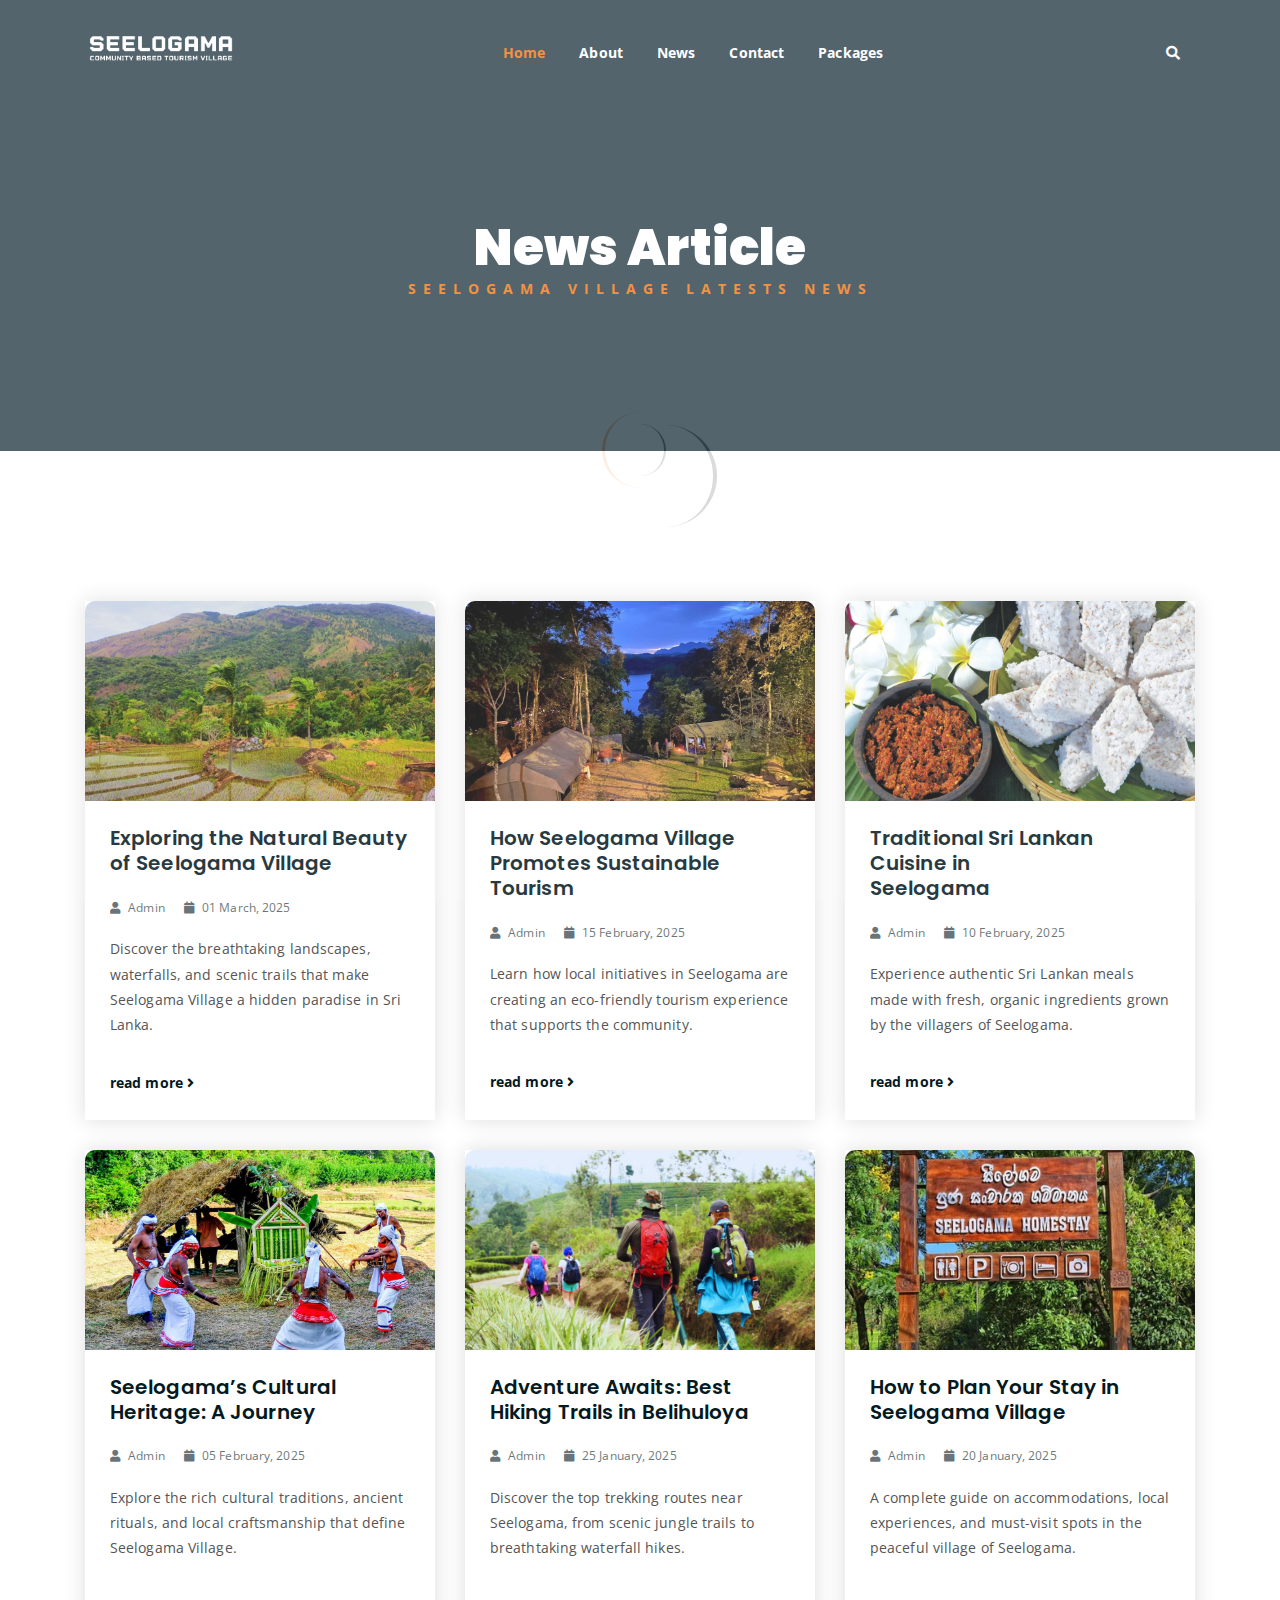
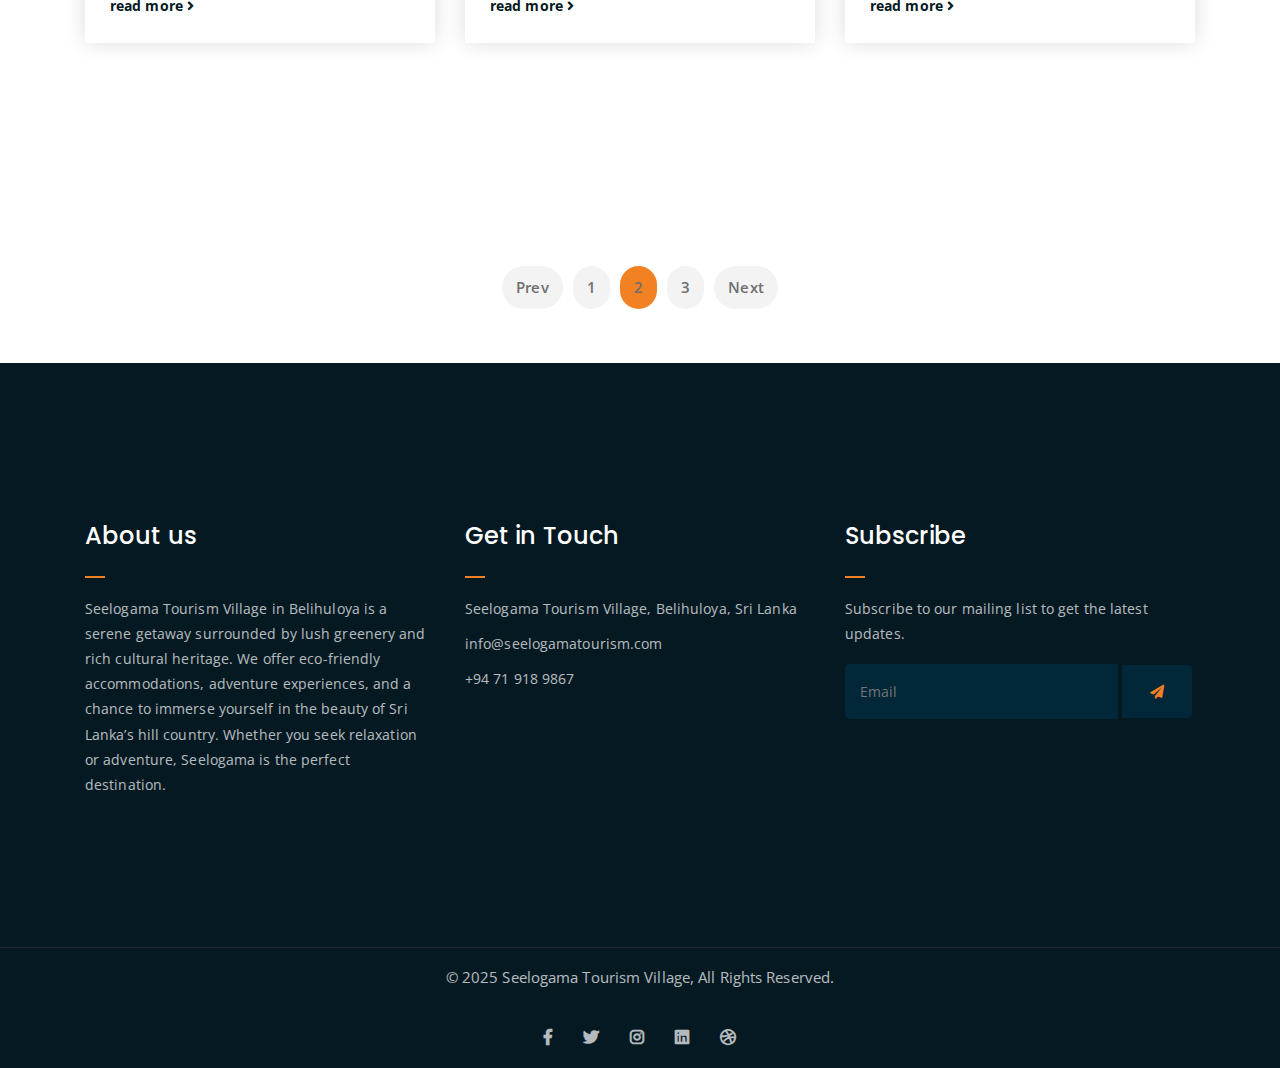
<file: news.html>
<!DOCTYPE html>
<html lang="en">

<head>
	<meta charset="UTF-8">
	<meta http-equiv="X-UA-Compatible" content="IE=edge">
	<meta name="viewport" content="width=device-width, initial-scale=1">
	<meta name="description"
		content="Responsive Bootstrap4 Shop Template, Created by Imran Hossain from https://imransdesign.com/">

	<!-- title -->
	<title>News</title>

	<!-- favicon -->
	<link rel="shortcut icon" type="image/png" href="assets/img/favicon.png">
	<!-- google font -->
	<link href="https://fonts.googleapis.com/css?family=Open+Sans:300,400,700" rel="stylesheet">
	<link href="https://fonts.googleapis.com/css?family=Poppins:400,700&display=swap" rel="stylesheet">
	<!-- fontawesome -->
	<link rel="stylesheet" href="assets/css/all.min.css">
	<!-- bootstrap -->
	<link rel="stylesheet" href="assets/bootstrap/css/bootstrap.min.css">
	<!-- owl carousel -->
	<link rel="stylesheet" href="assets/css/owl.carousel.css">
	<!-- magnific popup -->
	<link rel="stylesheet" href="assets/css/magnific-popup.css">
	<!-- animate css -->
	<link rel="stylesheet" href="assets/css/animate.css">
	<!-- mean menu css -->
	<link rel="stylesheet" href="assets/css/meanmenu.min.css">
	<!-- main style -->
	<link rel="stylesheet" href="assets/css/main.css">
	<!-- responsive -->
	<link rel="stylesheet" href="assets/css/responsive.css">

</head>

<body>

	<!--PreLoader-->
	<div class="loader">
		<div class="loader-inner">
			<div class="circle"></div>
		</div>
	</div>
	<!--PreLoader Ends-->

	<!-- header -->
	<div class="top-header-area" id="sticker">
		<div class="container">
			<div class="row">
				<div class="col-lg-12 col-sm-12 text-center">
					<div class="main-menu-wrap">
						<!-- logo -->
						<div class="site-logo">
							<a href="index.html">
								<img src="assets/img/logo.png" alt="">
							</a>
						</div>
						<!-- logo -->

						<!-- menu start -->
						<nav class="main-menu">
							<ul>
								<li class="current-list-item"><a href="index.html">Home</a>

								</li>
								<li><a href="about.html">About</a></li>

								<li><a href="news.html">News</a>

								</li>
								<li><a href="contact.html">Contact</a></li>
								<li><a href="shop.html">Packages</a>
									
								</li>
								<li>
									<div class="header-icons">
									 
										<a class="mobile-hide search-bar-icon" href="#"><i
												class="fas fa-search"></i></a>
									</div>
								</li>
							</ul>
						</nav>
						<a class="mobile-show search-bar-icon" href="#"><i class="fas fa-search"></i></a>
						<div class="mobile-menu"></div>
						<!-- menu end -->
					</div>
				</div>
			</div>
		</div>
	</div>
	<!-- end header -->

	<!-- search area -->
	<div class="search-area">
		<div class="container">
			<div class="row">
				<div class="col-lg-12">
					<span class="close-btn"><i class="fas fa-window-close"></i></span>
					<div class="search-bar">
						<div class="search-bar-tablecell">
							<h3>Search For:</h3>
							<input type="text" placeholder="Keywords">
							<button type="submit">Search <i class="fas fa-search"></i></button>
						</div>
					</div>
				</div>
			</div>
		</div>
	</div>
	<!-- end search arewa -->

	<!-- breadcrumb-section -->
	<div class="breadcrumb-section breadcrumb-bg">
		<div class="container">
			<div class="row">
				<div class="col-lg-8 offset-lg-2 text-center">
					<div class="breadcrumb-text">
						<h1>News Article</h1>
						<p>Seelogama Village Latests News</p>
					</div>
				</div>
			</div>
		</div>
	</div>
	<!-- end breadcrumb section -->

	<!-- latest news -->
	<div class="latest-news mt-150 mb-150">
		<div class="container">
			<div class="row">
				<div class="col-lg-4 col-md-6">
					<div class="single-latest-news">
						<a href="news.html">
							<div class="latest-news-bg news-bg-1"></div>
						</a>
						<div class="news-text-box">
							<h3><a href="news.html">Exploring the Natural Beauty of Seelogama Village</a></h3>
							<p class="blog-meta">
								<span class="author"><i class="fas fa-user"></i> Admin</span>
								<span class="date"><i class="fas fa-calendar"></i> 01 March, 2025</span>
							</p>
							<p class="excerpt">Discover the breathtaking landscapes, waterfalls, and scenic trails that
								make Seelogama Village a hidden paradise in Sri Lanka.</p>
							<a href="news.html" class="read-more-btn">read more <i
									class="fas fa-angle-right"></i></a>
						</div>
					</div>
				</div>
				<div class="col-lg-4 col-md-6">
					<div class="single-latest-news">
						<a href="news.html">
							<div class="latest-news-bg news-bg-2"></div>
						</a>
						<div class="news-text-box">
							<h3><a href="news.html">How Seelogama Village Promotes Sustainable Tourism</a></h3>
							<p class="blog-meta">
								<span class="author"><i class="fas fa-user"></i> Admin</span>
								<span class="date"><i class="fas fa-calendar"></i> 15 February, 2025</span>
							</p>
							<p class="excerpt">Learn how local initiatives in Seelogama are creating an eco-friendly
								tourism experience that supports the community.</p>
							<a href="news.html" class="read-more-btn">read more <i class="fas fa-angle-right"></i></a>
						</div>
					</div>
				</div>
				<div class="col-lg-4 col-md-6">
					<div class="single-latest-news">
						<a href="news.html">
							<div class="latest-news-bg news-bg-3"></div>
						</a>
						<div class="news-text-box">
							<h3><a href="news.html">Traditional Sri Lankan Cuisine in 
								<br>Seelogama</a></h3>
							<p class="blog-meta">
								<span class="author"><i class="fas fa-user"></i> Admin</span>
								<span class="date"><i class="fas fa-calendar"></i> 10 February, 2025</span>
							</p>
							<p class="excerpt">Experience authentic Sri Lankan meals made with fresh, organic
								ingredients grown by the villagers of Seelogama.</p>
							<a href="news.html" class="read-more-btn">read more <i class="fas fa-angle-right"></i></a>
						</div>
					</div>
				</div>
				<div class="col-lg-4 col-md-6">
					<div class="single-latest-news">
						<a href="news.html">
							<div class="latest-news-bg news-bg-4"></div>
						</a>
						<div class="news-text-box">
							<h3><a href="news.html">Seelogama’s Cultural Heritage: A Journey</a>
							</h3>
							<p class="blog-meta">
								<span class="author"><i class="fas fa-user"></i> Admin</span>
								<span class="date"><i class="fas fa-calendar"></i> 05 February, 2025</span>
							</p>
							<p class="excerpt">Explore the rich cultural traditions, ancient rituals, and local
								craftsmanship that define Seelogama Village.</p>
							<a href="news.html" class="read-more-btn">read more <i class="fas fa-angle-right"></i></a>
						</div>
					</div>
				</div>
				<div class="col-lg-4 col-md-6">
					<div class="single-latest-news">
						<a href="news.html">
							<div class="latest-news-bg news-bg-5"></div>
						</a>
						<div class="news-text-box">
							<h3><a href="news.html">Adventure Awaits: Best Hiking Trails in Belihuloya</a></h3>
							<p class="blog-meta">
								<span class="author"><i class="fas fa-user"></i> Admin</span>
								<span class="date"><i class="fas fa-calendar"></i> 25 January, 2025</span>
							</p>
							<p class="excerpt">Discover the top trekking routes near Seelogama, from scenic jungle
								trails to breathtaking waterfall hikes.</p>
							<a href="news.html" class="read-more-btn">read more <i class="fas fa-angle-right"></i></a>
						</div>
					</div>
				</div>
				<div class="col-lg-4 col-md-6">
					<div class="single-latest-news">
						<a href="news.html">
							<div class="latest-news-bg news-bg-6"></div>
						</a>
						<div class="news-text-box">
							<h3><a href="news.html">How to Plan Your Stay in Seelogama Village</a></h3>
							<p class="blog-meta">
								<span class="author"><i class="fas fa-user"></i> Admin</span>
								<span class="date"><i class="fas fa-calendar"></i> 20 January, 2025</span>
							</p>
							<p class="excerpt">A complete guide on accommodations, local experiences, and must-visit
								spots in the peaceful village of Seelogama.</p>
							<a href="news.html" class="read-more-btn">read more <i class="fas fa-angle-right"></i></a>
						</div>
					</div>
				</div>
			</div>
		</div>
	</div>

	<div class="row">
		<div class="container">
			<div class="row">
				<div class="col-lg-12 text-center">
					<div class="pagination-wrap">
						<ul>
							<li><a href="#">Prev</a></li>
							<li><a href="#">1</a></li>
							<li><a class="active" href="#">2</a></li>
							<li><a href="#">3</a></li>
							<li><a href="#">Next</a></li>
						</ul>
					</div>
				</div>
			</div>
		</div>
	</div>
	</div>
	</div>
	<!-- end latest news -->



	<div>
		<br>
		<br>
	</div>

	<!-- footer -->
	<div class="footer-area">
		<div class="container">
			<div class="row">
				<div class="col-lg-4 col-md-6">
					<div class="footer-box about-widget">
						<h2 class="widget-title">About us</h2>
						<p>Seelogama Tourism Village in Belihuloya is a serene getaway surrounded by lush greenery and
							rich cultural heritage. We offer eco-friendly accommodations, adventure experiences, and a
							chance to immerse yourself in the beauty of Sri Lanka’s hill country. Whether you seek
							relaxation or adventure, Seelogama is the perfect destination.</p>
					</div>
				</div>
				<div class="col-lg-4 col-md-6">
					<div class="footer-box get-in-touch">
						<h2 class="widget-title">Get in Touch</h2>
						<ul>
							<li> Seelogama Tourism Village, Belihuloya, Sri Lanka</li>
							<li>info@seelogamatourism.com</li>
							<li>+94 71 918 9867</li>
						</ul>
					</div>
				</div>
				<div class="col-lg-4 col-md-6">
					<div class="footer-box subscribe">
						<h2 class="widget-title">Subscribe</h2>
						<p>Subscribe to our mailing list to get the latest updates.</p>
						<form action="index.html">
							<input type="email" placeholder="Email">
							<button type="submit"><i class="fas fa-paper-plane"></i></button>
						</form>
					</div>
				</div>
			</div>
		</div>
	</div>
	<!-- end footer -->

	<!-- copyright -->
	<div class="copyright">
		<div class="container">
			<div class="row justify-content-center text-center">
				<div class="col-lg-12 col-md-12">
					<p>© 2025 Seelogama Tourism Village, All Rights Reserved.</p>
				
				</div>
				<div class="col-lg-12 col-md-12">
					<div class="social-icons">
						<ul class="list-inline">
							<li class="list-inline-item"><a href="#" target="_blank"><i
										class="fab fa-facebook-f"></i></a></li>
							<li class="list-inline-item"><a href="#" target="_blank"><i class="fab fa-twitter"></i></a>
							</li>
							<li class="list-inline-item"><a href="#" target="_blank"><i
										class="fab fa-instagram"></i></a></li>
							<li class="list-inline-item"><a href="#" target="_blank"><i class="fab fa-linkedin"></i></a>
							</li>
							<li class="list-inline-item"><a href="#" target="_blank"><i class="fab fa-dribbble"></i></a>
							</li>
						</ul>
					</div>
				</div>
			</div>
		</div>
	</div>


	<!-- jquery -->
	<script src="assets/js/jquery-1.11.3.min.js"></script>
	<!-- bootstrap -->
	<script src="assets/bootstrap/js/bootstrap.min.js"></script>
	<!-- count down -->
	<script src="assets/js/jquery.countdown.js"></script>
	<!-- isotope -->
	<script src="assets/js/jquery.isotope-3.0.6.min.js"></script>
	<!-- waypoints -->
	<script src="assets/js/waypoints.js"></script>
	<!-- owl carousel -->
	<script src="assets/js/owl.carousel.min.js"></script>
	<!-- magnific popup -->
	<script src="assets/js/jquery.magnific-popup.min.js"></script>
	<!-- mean menu -->
	<script src="assets/js/jquery.meanmenu.min.js"></script>
	<!-- sticker js -->
	<script src="assets/js/sticker.js"></script>
	<!-- main js -->
	<script src="assets/js/main.js"></script>

</body>

</html>
</file>
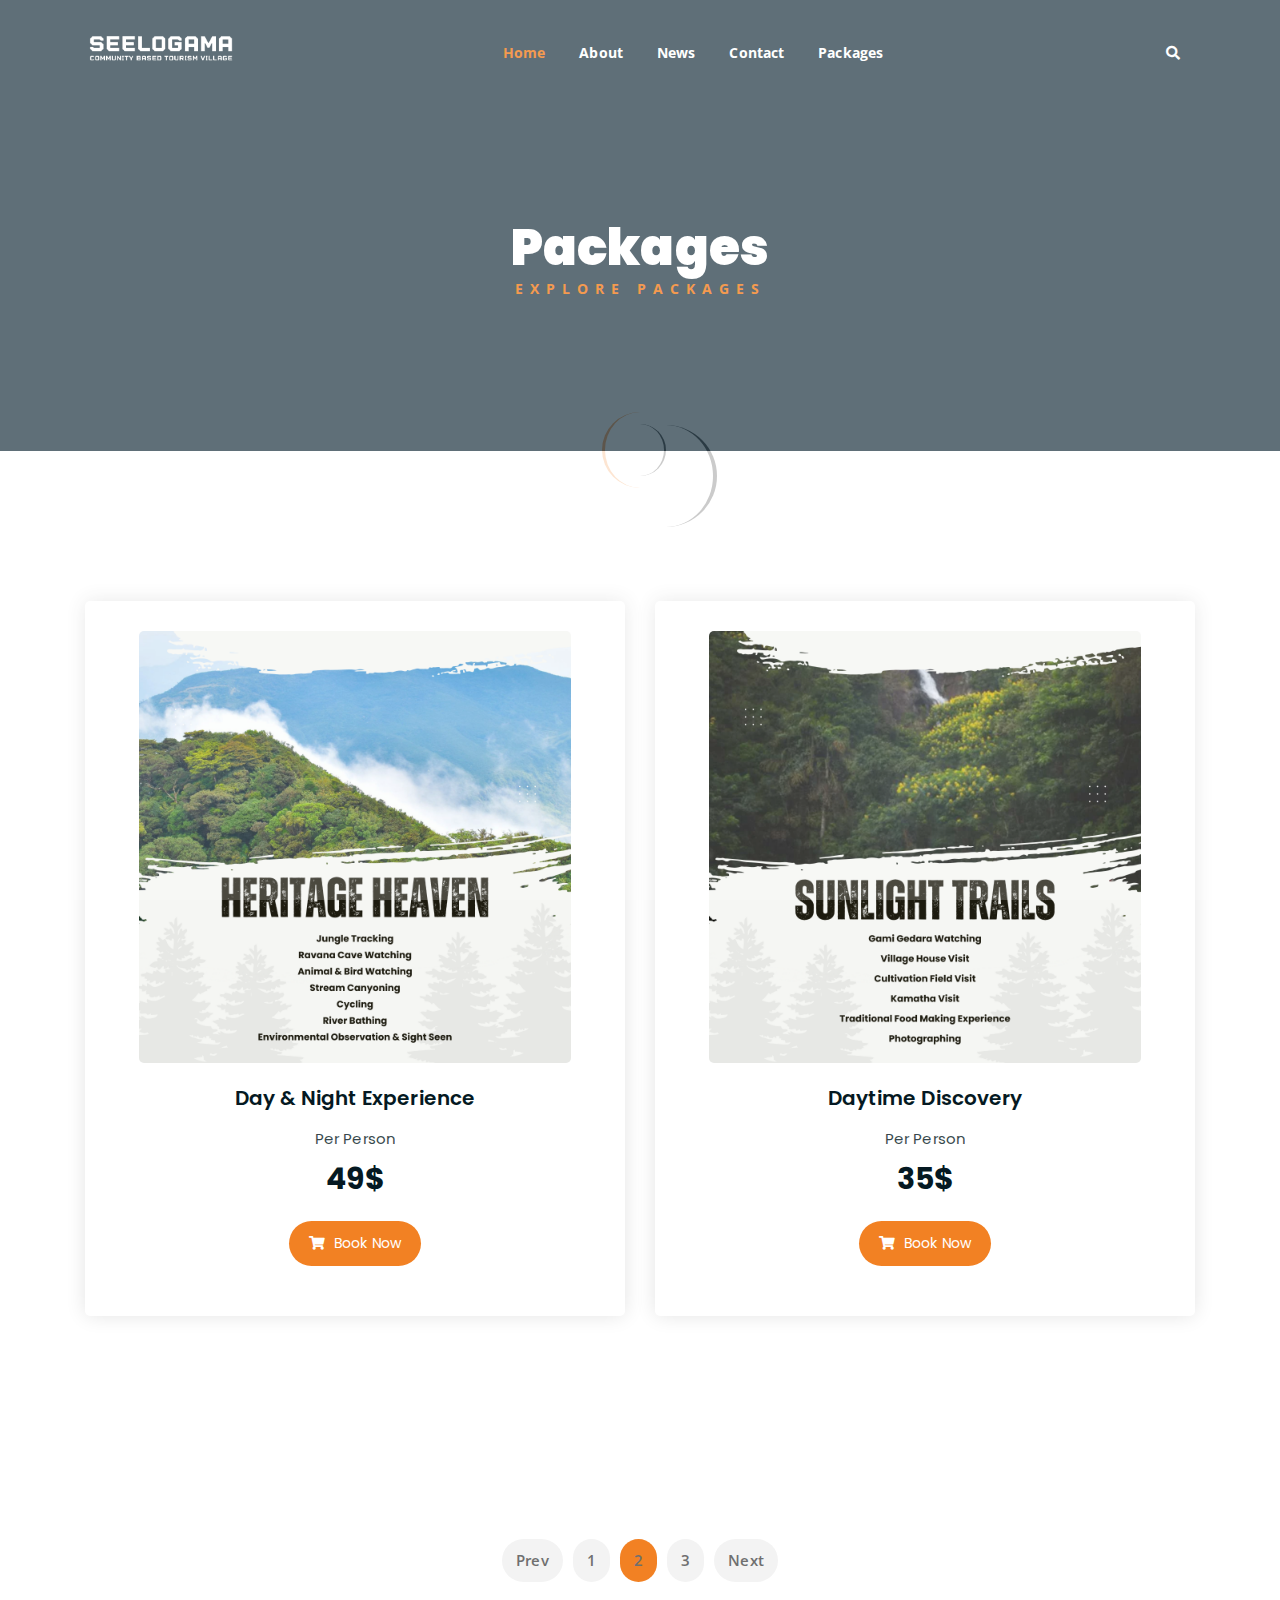
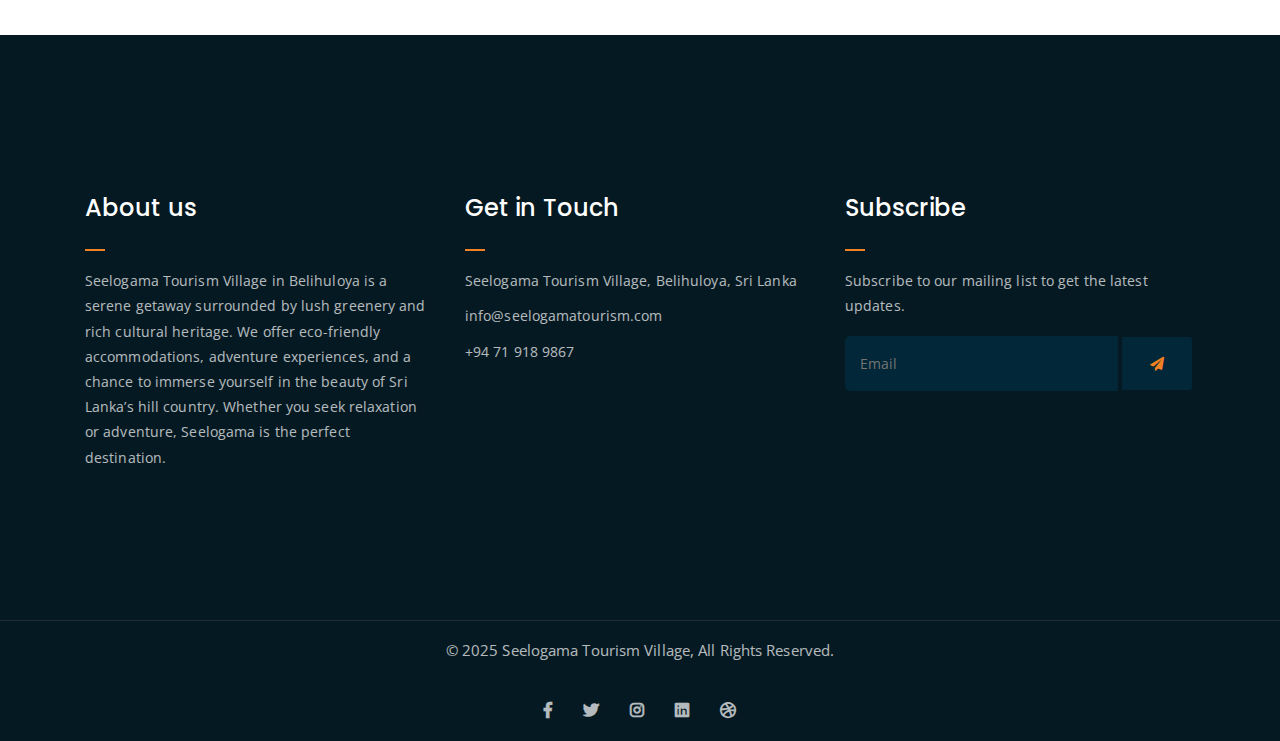
<file: shop.html>
<!DOCTYPE html>
<html lang="en">

<head>
	<meta charset="UTF-8">
	<meta http-equiv="X-UA-Compatible" content="IE=edge">
	<meta name="viewport" content="width=device-width, initial-scale=1">
	<meta name="description"
		content="Responsive Bootstrap4 Shop Template, Created by Imran Hossain from https://imransdesign.com/">

	<!-- title -->
	<title>Shop</title>

	<!-- favicon -->
	<link rel="shortcut icon" type="image/png" href="assets/img/favicon.png">
	<!-- google font -->
	<link href="https://fonts.googleapis.com/css?family=Open+Sans:300,400,700" rel="stylesheet">
	<link href="https://fonts.googleapis.com/css?family=Poppins:400,700&display=swap" rel="stylesheet">
	<!-- fontawesome -->
	<link rel="stylesheet" href="assets/css/all.min.css">
	<!-- bootstrap -->
	<link rel="stylesheet" href="assets/bootstrap/css/bootstrap.min.css">
	<!-- owl carousel -->
	<link rel="stylesheet" href="assets/css/owl.carousel.css">
	<!-- magnific popup -->
	<link rel="stylesheet" href="assets/css/magnific-popup.css">
	<!-- animate css -->
	<link rel="stylesheet" href="assets/css/animate.css">
	<!-- mean menu css -->
	<link rel="stylesheet" href="assets/css/meanmenu.min.css">
	<!-- main style -->
	<link rel="stylesheet" href="assets/css/main.css">
	<!-- responsive -->
	<link rel="stylesheet" href="assets/css/responsive.css">

</head>

<body>

	<!--PreLoader-->
	<div class="loader">
		<div class="loader-inner">
			<div class="circle"></div>
		</div>
	</div>
	<!--PreLoader Ends-->

	<!-- header -->
	<div class="top-header-area" id="sticker">
		<div class="container">
			<div class="row">
				<div class="col-lg-12 col-sm-12 text-center">
					<div class="main-menu-wrap">
						<!-- logo -->
						<div class="site-logo">
							<a href="index.html">
								<img src="assets/img/logo.png" alt="">
							</a>
						</div>
						<!-- logo -->

						<!-- menu start -->
						<nav class="main-menu">
							<ul>
								<li class="current-list-item"><a href="index.html">Home</a>

								</li>
								<li><a href="about.html">About</a></li>

								<li><a href="news.html">News</a>

								</li>
								<li><a href="contact.html">Contact</a></li>
								<li><a href="shop.html">Packages</a>

								</li>
								<li>
									<div class="header-icons">
										<a class="mobile-hide search-bar-icon" href="#"><i
												class="fas fa-search"></i></a>
									</div>
								</li>
							</ul>
						</nav>
						<a class="mobile-show search-bar-icon" href="#"><i class="fas fa-search"></i></a>
						<div class="mobile-menu"></div>
						<!-- menu end -->
					</div>
				</div>
			</div>
		</div>
	</div>
	<!-- end header -->

	<!-- search area -->
	<div class="search-area">
		<div class="container">
			<div class="row">
				<div class="col-lg-12">
					<span class="close-btn"><i class="fas fa-window-close"></i></span>
					<div class="search-bar">
						<div class="search-bar-tablecell">
							<h3>Search For:</h3>
							<input type="text" placeholder="Keywords">
							<button type="submit">Search <i class="fas fa-search"></i></button>
						</div>
					</div>
				</div>
			</div>
		</div>
	</div>
	<!-- end search arewa -->

	<!-- breadcrumb-section -->
	<div class="breadcrumb-section breadcrumb-bg">
		<div class="container">
			<div class="row">
				<div class="col-lg-8 offset-lg-2 text-center">
					<div class="breadcrumb-text">
						<p></p>
						<h1>Packages</h1>
						<p class="subtitle">Explore Packages</p>
					</div>
				</div>
			</div>
		</div>
	</div>
	<!-- end breadcrumb section -->

	<!-- products -->
	<div class="product-section mt-150 mb-150">
		<div class="container">

			<div class="row">
				<!-- Package 1: Festival Package -->
				<div class="col-lg-6 col-md-6 text-center">
					<div class="single-product-item">
						<div class="product-image">
							<a href="single-package.html">
								<img src="assets/img/web1.png" alt="Festival Package">
							</a>
						</div>
						<h3>Day & Night Experience</h3>
						<p class="product-price">
							<span>Per Person</span> 49$
						</p>
						<a href="index.html" class="cart-btn">
							<i class="fas fa-shopping-cart"></i> Book Now
						</a>
					</div>
				</div>

				<!-- Package 2: Cooking Workshop -->
				<div class="col-lg-6 col-md-6 text-center">
					<div class="single-product-item">
						<div class="product-image">
							<a href="single-package.html">
								<img src="assets/img/web2.png" alt="Cooking Workshop">
							</a>
						</div>
						<h3>Daytime Discovery</h3>
						<p class="product-price">
							<span>Per Person</span> 35$
						</p>
						<a href="index.html" class="cart-btn">
							<i class="fas fa-shopping-cart"></i> Book Now
						</a>
					</div>
				</div>

				<!-- Package 3: Herbal Remedies -->

			</div>
		</div>
	</div>

	<div class="row">
		<div class="col-lg-12 text-center">
			<div class="pagination-wrap">
				<ul>
					<li><a href="#">Prev</a></li>
					<li><a href="#">1</a></li>
					<li><a class="active" href="#">2</a></li>
					<li><a href="#">3</a></li>
					<li><a href="#">Next</a></li>
				</ul>
			</div>
		</div>
	</div>
	</div>
	</div>


	<br>
	<br>
	<!-- end products -->



	<!-- footer -->
	<div class="footer-area">
		<div class="container">
			<div class="row">
				<div class="col-lg-4 col-md-6">
					<div class="footer-box about-widget">
						<h2 class="widget-title">About us</h2>
						<p>Seelogama Tourism Village in Belihuloya is a serene getaway surrounded by lush greenery and
							rich cultural heritage. We offer eco-friendly accommodations, adventure experiences, and a
							chance to immerse yourself in the beauty of Sri Lanka’s hill country. Whether you seek
							relaxation or adventure, Seelogama is the perfect destination.</p>
					</div>
				</div>
				<div class="col-lg-4 col-md-6">
					<div class="footer-box get-in-touch">
						<h2 class="widget-title">Get in Touch</h2>
						<ul>
							<li> Seelogama Tourism Village, Belihuloya, Sri Lanka</li>
							<li>info@seelogamatourism.com</li>
							<li>+94 71 918 9867</li>
						</ul>
					</div>
				</div>
				<div class="col-lg-4 col-md-6">
					<div class="footer-box subscribe">
						<h2 class="widget-title">Subscribe</h2>
						<p>Subscribe to our mailing list to get the latest updates.</p>
						<form action="index.html">
							<input type="email" placeholder="Email">
							<button type="submit"><i class="fas fa-paper-plane"></i></button>
						</form>
					</div>
				</div>
			</div>
		</div>
	</div>
	<!-- end footer -->

	<!-- copyright -->
	<div class="copyright">
		<div class="container">
			<div class="row justify-content-center text-center">
				<div class="col-lg-12 col-md-12">
					<p>© 2025 Seelogama Tourism Village, All Rights Reserved.</p>

				</div>
				<div class="col-lg-12 col-md-12">
					<div class="social-icons">
						<ul class="list-inline">
							<li class="list-inline-item"><a href="#" target="_blank"><i
										class="fab fa-facebook-f"></i></a></li>
							<li class="list-inline-item"><a href="#" target="_blank"><i class="fab fa-twitter"></i></a>
							</li>
							<li class="list-inline-item"><a href="#" target="_blank"><i
										class="fab fa-instagram"></i></a></li>
							<li class="list-inline-item"><a href="#" target="_blank"><i class="fab fa-linkedin"></i></a>
							</li>
							<li class="list-inline-item"><a href="#" target="_blank"><i class="fab fa-dribbble"></i></a>
							</li>
						</ul>
					</div>
				</div>
			</div>
		</div>
		<!-- end copyright -->

		<!-- jquery -->
		<script src="assets/js/jquery-1.11.3.min.js"></script>
		<!-- bootstrap -->
		<script src="assets/bootstrap/js/bootstrap.min.js"></script>
		<!-- count down -->
		<script src="assets/js/jquery.countdown.js"></script>
		<!-- isotope -->
		<script src="assets/js/jquery.isotope-3.0.6.min.js"></script>
		<!-- waypoints -->
		<script src="assets/js/waypoints.js"></script>
		<!-- owl carousel -->
		<script src="assets/js/owl.carousel.min.js"></script>
		<!-- magnific popup -->
		<script src="assets/js/jquery.magnific-popup.min.js"></script>
		<!-- mean menu -->
		<script src="assets/js/jquery.meanmenu.min.js"></script>
		<!-- sticker js -->
		<script src="assets/js/sticker.js"></script>
		<!-- main js -->
		<script src="assets/js/main.js"></script>

</body>

</html>
</file>
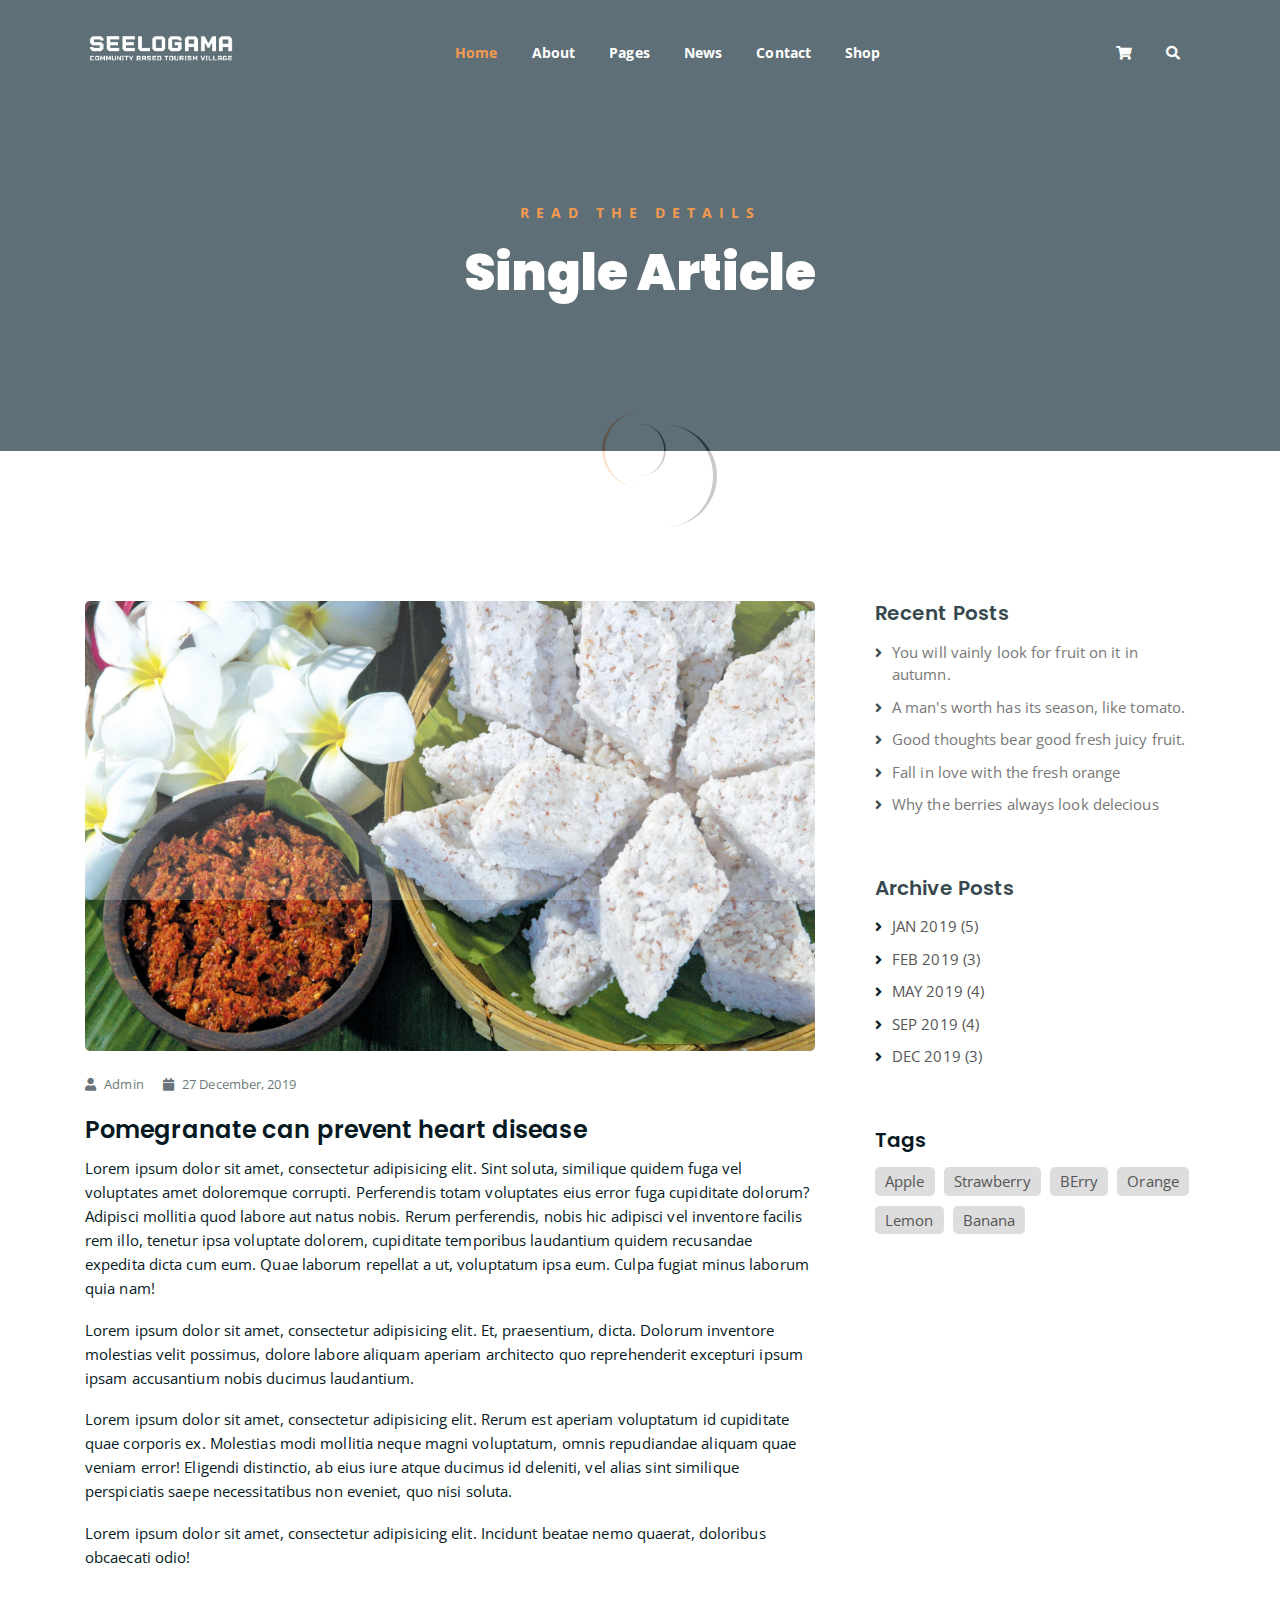
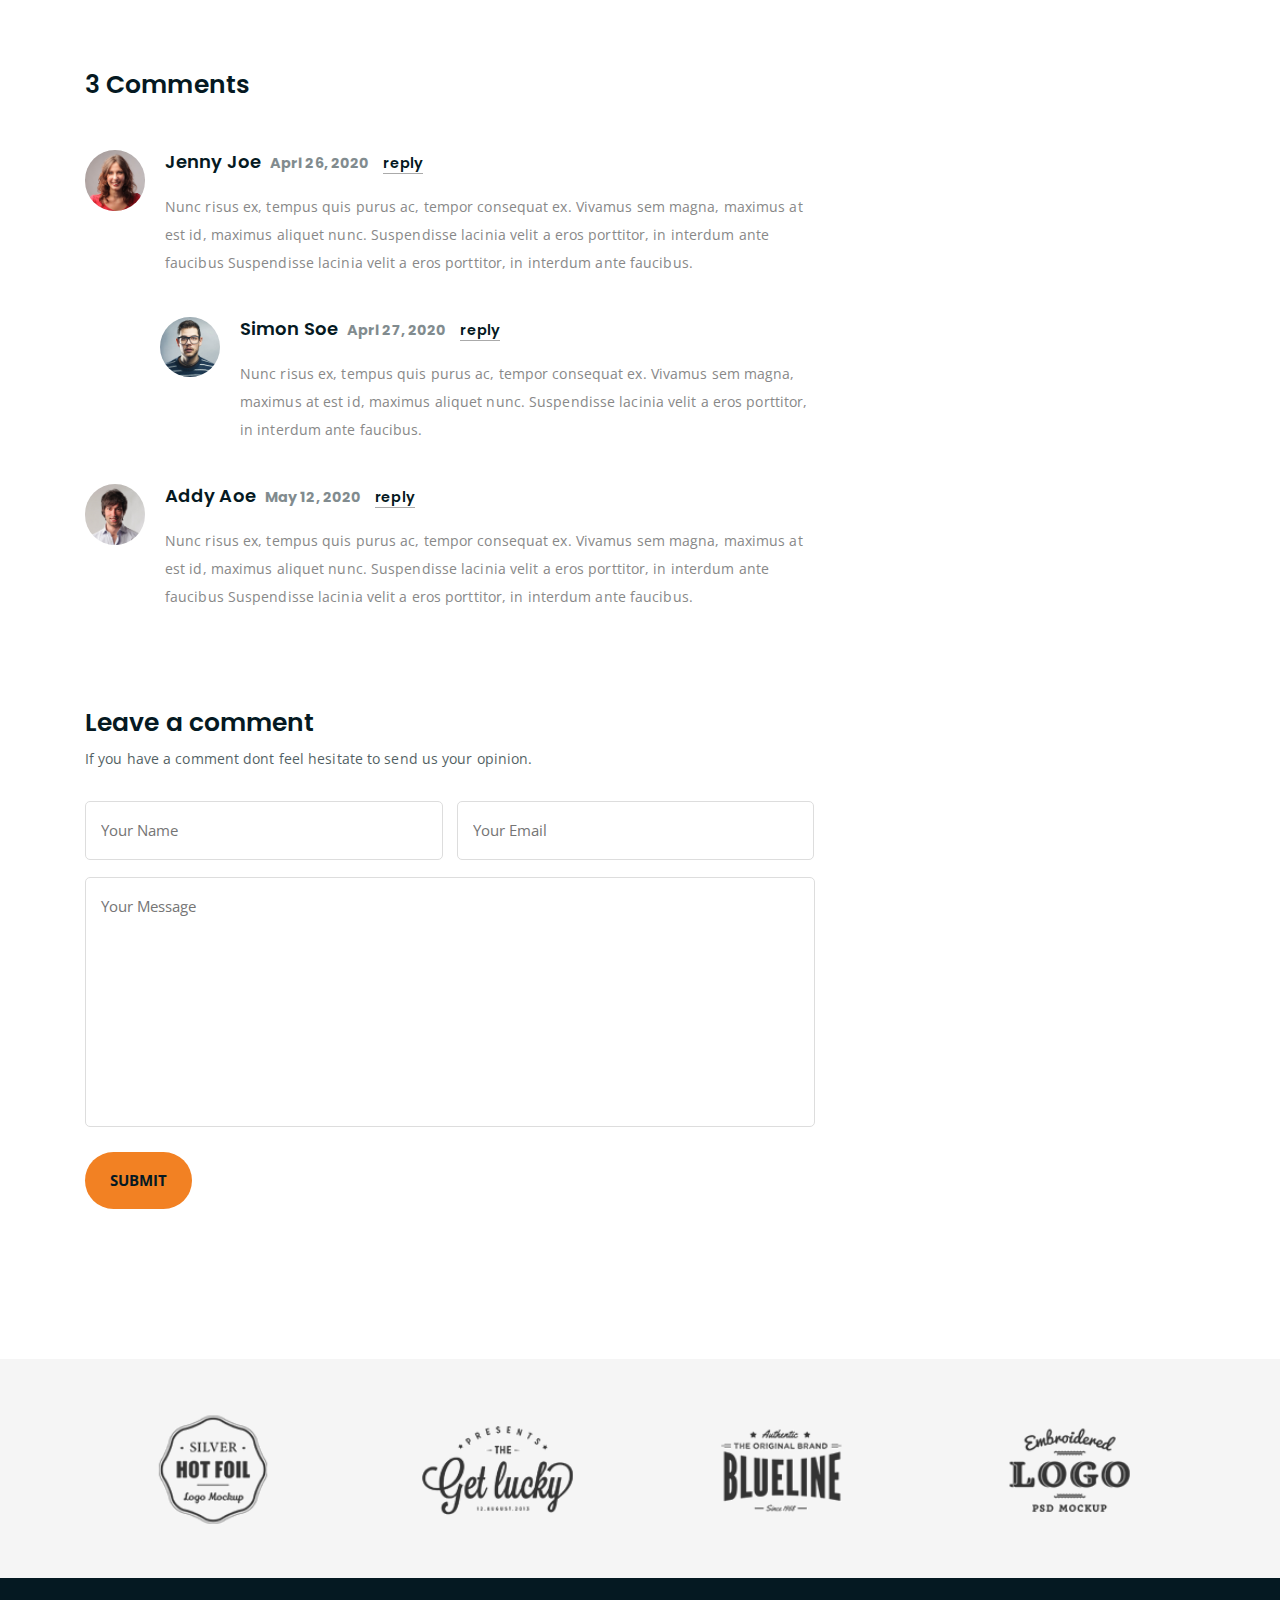
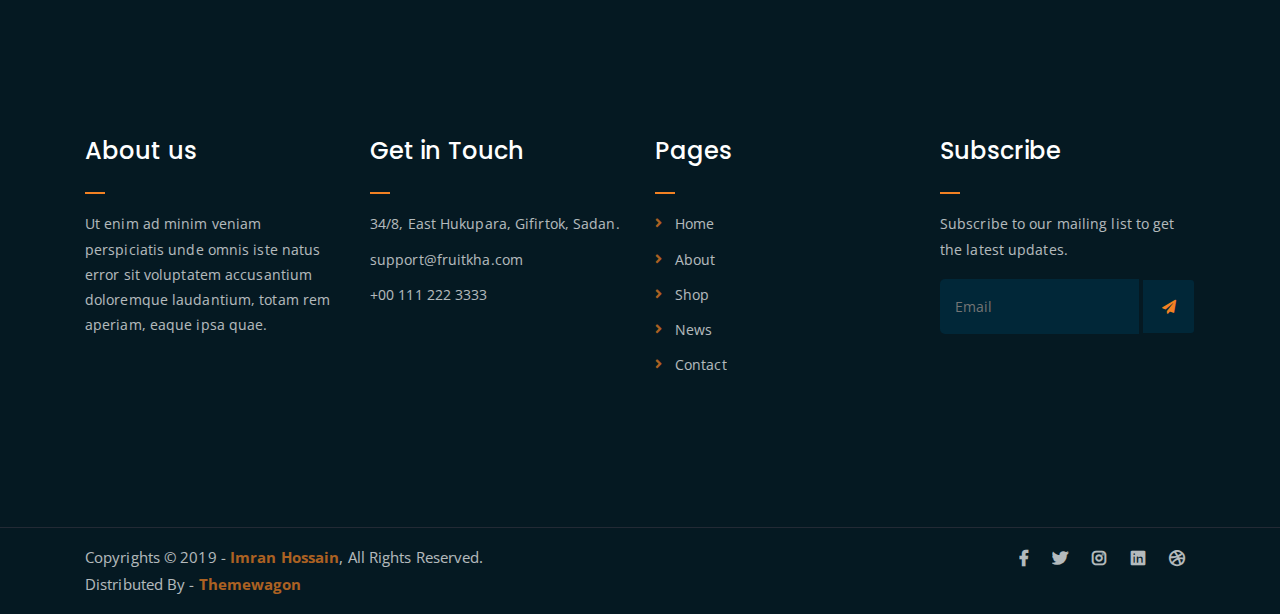
<file: single-news.html>
<!DOCTYPE html>
<html lang="en">
<head>
	<meta charset="UTF-8">
	<meta http-equiv="X-UA-Compatible" content="IE=edge">
	<meta name="viewport" content="width=device-width, initial-scale=1">
	<meta name="description" content="Responsive Bootstrap4 Shop Template, Created by Imran Hossain from https://imransdesign.com/">

	<!-- title -->
	<title>Single News</title>

	<!-- favicon -->
	<link rel="shortcut icon" type="image/png" href="assets/img/favicon.png">
	<!-- google font -->
	<link href="https://fonts.googleapis.com/css?family=Open+Sans:300,400,700" rel="stylesheet">
	<link href="https://fonts.googleapis.com/css?family=Poppins:400,700&display=swap" rel="stylesheet">
	<!-- fontawesome -->
	<link rel="stylesheet" href="assets/css/all.min.css">
	<!-- bootstrap -->
	<link rel="stylesheet" href="assets/bootstrap/css/bootstrap.min.css">
	<!-- owl carousel -->
	<link rel="stylesheet" href="assets/css/owl.carousel.css">
	<!-- magnific popup -->
	<link rel="stylesheet" href="assets/css/magnific-popup.css">
	<!-- animate css -->
	<link rel="stylesheet" href="assets/css/animate.css">
	<!-- mean menu css -->
	<link rel="stylesheet" href="assets/css/meanmenu.min.css">
	<!-- main style -->
	<link rel="stylesheet" href="assets/css/main.css">
	<!-- responsive -->
	<link rel="stylesheet" href="assets/css/responsive.css">

</head>
<body>
	
	<!--PreLoader-->
    <div class="loader">
        <div class="loader-inner">
            <div class="circle"></div>
        </div>
    </div>
    <!--PreLoader Ends-->
	
	<!-- header -->
	<div class="top-header-area" id="sticker">
		<div class="container">
			<div class="row">
				<div class="col-lg-12 col-sm-12 text-center">
					<div class="main-menu-wrap">
						<!-- logo -->
						<div class="site-logo">
							<a href="index.html">
								<img src="assets/img/logo.png" alt="">
							</a>
						</div>
						<!-- logo -->

						<!-- menu start -->
						<nav class="main-menu">
							<ul>
								<li class="current-list-item"><a href="#">Home</a>
									<ul class="sub-menu">
										<li><a href="index.html">Static Home</a></li>
										<li><a href="index_2.html">Slider Home</a></li>
									</ul>
								</li>
								<li><a href="about.html">About</a></li>
								<li><a href="#">Pages</a>
									<ul class="sub-menu">
										<li><a href="404.html">404 page</a></li>
										<li><a href="about.html">About</a></li>
										<li><a href="cart.html">Cart</a></li>
										<li><a href="checkout.html">Check Out</a></li>
										<li><a href="contact.html">Contact</a></li>
										<li><a href="news.html">News</a></li>
										<li><a href="shop.html">Shop</a></li>
									</ul>
								</li>
								<li><a href="news.html">News</a>
									<ul class="sub-menu">
										<li><a href="news.html">News</a></li>
										<li><a href="single-news.html">Single News</a></li>
									</ul>
								</li>
								<li><a href="contact.html">Contact</a></li>
								<li><a href="shop.html">Shop</a>
									<ul class="sub-menu">
										<li><a href="shop.html">Shop</a></li>
										<li><a href="checkout.html">Check Out</a></li>
										<li><a href="single-product.html">Single Product</a></li>
										<li><a href="cart.html">Cart</a></li>
									</ul>
								</li>
								<li>
									<div class="header-icons">
										<a class="shopping-cart" href="cart.html"><i class="fas fa-shopping-cart"></i></a>
										<a class="mobile-hide search-bar-icon" href="#"><i class="fas fa-search"></i></a>
									</div>
								</li>
							</ul>
						</nav>
						<a class="mobile-show search-bar-icon" href="#"><i class="fas fa-search"></i></a>
						<div class="mobile-menu"></div>
						<!-- menu end -->
					</div>
				</div>
			</div>
		</div>
	</div>
	<!-- end header -->

	<!-- search area -->
	<div class="search-area">
		<div class="container">
			<div class="row">
				<div class="col-lg-12">
					<span class="close-btn"><i class="fas fa-window-close"></i></span>
					<div class="search-bar">
						<div class="search-bar-tablecell">
							<h3>Search For:</h3>
							<input type="text" placeholder="Keywords">
							<button type="submit">Search <i class="fas fa-search"></i></button>
						</div>
					</div>
				</div>
			</div>
		</div>
	</div>
	<!-- end search arewa -->
	
	<!-- breadcrumb-section -->
	<div class="breadcrumb-section breadcrumb-bg">
		<div class="container">
			<div class="row">
				<div class="col-lg-8 offset-lg-2 text-center">
					<div class="breadcrumb-text">
						<p>Read the Details</p>
						<h1>Single Article</h1>
					</div>
				</div>
			</div>
		</div>
	</div>
	<!-- end breadcrumb section -->
	
	<!-- single article section -->
	<div class="mt-150 mb-150">
		<div class="container">
			<div class="row">
				<div class="col-lg-8">
					<div class="single-article-section">
						<div class="single-article-text">
							<div class="single-artcile-bg"></div>
							<p class="blog-meta">
								<span class="author"><i class="fas fa-user"></i> Admin</span>
								<span class="date"><i class="fas fa-calendar"></i> 27 December, 2019</span>
							</p>
							<h2>Pomegranate can prevent heart disease</h2>
							<p>Lorem ipsum dolor sit amet, consectetur adipisicing elit. Sint soluta, similique quidem fuga vel voluptates amet doloremque corrupti. Perferendis totam voluptates eius error fuga cupiditate dolorum? Adipisci mollitia quod labore aut natus nobis. Rerum perferendis, nobis hic adipisci vel inventore facilis rem illo, tenetur ipsa voluptate dolorem, cupiditate temporibus laudantium quidem recusandae expedita dicta cum eum. Quae laborum repellat a ut, voluptatum ipsa eum. Culpa fugiat minus laborum quia nam!</p>
							<p>Lorem ipsum dolor sit amet, consectetur adipisicing elit. Et, praesentium, dicta. Dolorum inventore molestias velit possimus, dolore labore aliquam aperiam architecto quo reprehenderit excepturi ipsum ipsam accusantium nobis ducimus laudantium.</p>
							<p>Lorem ipsum dolor sit amet, consectetur adipisicing elit. Rerum est aperiam voluptatum id cupiditate quae corporis ex. Molestias modi mollitia neque magni voluptatum, omnis repudiandae aliquam quae veniam error! Eligendi distinctio, ab eius iure atque ducimus id deleniti, vel alias sint similique perspiciatis saepe necessitatibus non eveniet, quo nisi soluta.</p>
							<p>Lorem ipsum dolor sit amet, consectetur adipisicing elit. Incidunt beatae nemo quaerat, doloribus obcaecati odio!</p>
						</div>

						<div class="comments-list-wrap">
							<h3 class="comment-count-title">3 Comments</h3>
							<div class="comment-list">
								<div class="single-comment-body">
									<div class="comment-user-avater">
										<img src="assets/img/avaters/avatar1.png" alt="">
									</div>
									<div class="comment-text-body">
										<h4>Jenny Joe <span class="comment-date">Aprl 26, 2020</span> <a href="#">reply</a></h4>
										<p>Nunc risus ex, tempus quis purus ac, tempor consequat ex. Vivamus sem magna, maximus at est id, maximus aliquet nunc. Suspendisse lacinia velit a eros porttitor, in interdum ante faucibus Suspendisse lacinia velit a eros porttitor, in interdum ante faucibus.</p>
									</div>
									<div class="single-comment-body child">
										<div class="comment-user-avater">
											<img src="assets/img/avaters/avatar3.png" alt="">
										</div>
										<div class="comment-text-body">
											<h4>Simon Soe <span class="comment-date">Aprl 27, 2020</span> <a href="#">reply</a></h4>
											<p>Nunc risus ex, tempus quis purus ac, tempor consequat ex. Vivamus sem magna, maximus at est id, maximus aliquet nunc. Suspendisse lacinia velit a eros porttitor, in interdum ante faucibus.</p>
										</div>
									</div>
								</div>
								<div class="single-comment-body">
									<div class="comment-user-avater">
										<img src="assets/img/avaters/avatar2.png" alt="">
									</div>
									<div class="comment-text-body">
										<h4>Addy Aoe <span class="comment-date">May 12, 2020</span> <a href="#">reply</a></h4>
										<p>Nunc risus ex, tempus quis purus ac, tempor consequat ex. Vivamus sem magna, maximus at est id, maximus aliquet nunc. Suspendisse lacinia velit a eros porttitor, in interdum ante faucibus Suspendisse lacinia velit a eros porttitor, in interdum ante faucibus.</p>
									</div>
								</div>
							</div>
						</div>

						<div class="comment-template">
							<h4>Leave a comment</h4>
							<p>If you have a comment dont feel hesitate to send us your opinion.</p>
							<form action="index.html">
								<p>
									<input type="text" placeholder="Your Name">
									<input type="email" placeholder="Your Email">
								</p>
								<p><textarea name="comment" id="comment" cols="30" rows="10" placeholder="Your Message"></textarea></p>
								<p><input type="submit" value="Submit"></p>
							</form>
						</div>
					</div>
				</div>
				<div class="col-lg-4">
					<div class="sidebar-section">
						<div class="recent-posts">
							<h4>Recent Posts</h4>
							<ul>
								<li><a href="single-news.html">You will vainly look for fruit on it in autumn.</a></li>
								<li><a href="single-news.html">A man's worth has its season, like tomato.</a></li>
								<li><a href="single-news.html">Good thoughts bear good fresh juicy fruit.</a></li>
								<li><a href="single-news.html">Fall in love with the fresh orange</a></li>
								<li><a href="single-news.html">Why the berries always look delecious</a></li>
							</ul>
						</div>
						<div class="archive-posts">
							<h4>Archive Posts</h4>
							<ul>
								<li><a href="single-news.html">JAN 2019 (5)</a></li>
								<li><a href="single-news.html">FEB 2019 (3)</a></li>
								<li><a href="single-news.html">MAY 2019 (4)</a></li>
								<li><a href="single-news.html">SEP 2019 (4)</a></li>
								<li><a href="single-news.html">DEC 2019 (3)</a></li>
							</ul>
						</div>
						<div class="tag-section">
							<h4>Tags</h4>
							<ul>
								<li><a href="single-news.html">Apple</a></li>
								<li><a href="single-news.html">Strawberry</a></li>
								<li><a href="single-news.html">BErry</a></li>
								<li><a href="single-news.html">Orange</a></li>
								<li><a href="single-news.html">Lemon</a></li>
								<li><a href="single-news.html">Banana</a></li>
							</ul>
						</div>
					</div>
				</div>
			</div>
		</div>
	</div>
	<!-- end single article section -->

	<!-- logo carousel -->
	<div class="logo-carousel-section">
		<div class="container">
			<div class="row">
				<div class="col-lg-12">
					<div class="logo-carousel-inner">
						<div class="single-logo-item">
							<img src="assets/img/company-logos/1.png" alt="">
						</div>
						<div class="single-logo-item">
							<img src="assets/img/company-logos/2.png" alt="">
						</div>
						<div class="single-logo-item">
							<img src="assets/img/company-logos/3.png" alt="">
						</div>
						<div class="single-logo-item">
							<img src="assets/img/company-logos/4.png" alt="">
						</div>
						<div class="single-logo-item">
							<img src="assets/img/company-logos/5.png" alt="">
						</div>
					</div>
				</div>
			</div>
		</div>
	</div>
	<!-- end logo carousel -->

	<!-- footer -->
	<div class="footer-area">
		<div class="container">
			<div class="row">
				<div class="col-lg-3 col-md-6">
					<div class="footer-box about-widget">
						<h2 class="widget-title">About us</h2>
						<p>Ut enim ad minim veniam perspiciatis unde omnis iste natus error sit voluptatem accusantium doloremque laudantium, totam rem aperiam, eaque ipsa quae.</p>
					</div>
				</div>
				<div class="col-lg-3 col-md-6">
					<div class="footer-box get-in-touch">
						<h2 class="widget-title">Get in Touch</h2>
						<ul>
							<li>34/8, East Hukupara, Gifirtok, Sadan.</li>
							<li>support@fruitkha.com</li>
							<li>+00 111 222 3333</li>
						</ul>
					</div>
				</div>
				<div class="col-lg-3 col-md-6">
					<div class="footer-box pages">
						<h2 class="widget-title">Pages</h2>
						<ul>
							<li><a href="index.html">Home</a></li>
							<li><a href="about.html">About</a></li>
							<li><a href="services.html">Shop</a></li>
							<li><a href="news.html">News</a></li>
							<li><a href="contact.html">Contact</a></li>
						</ul>
					</div>
				</div>
				<div class="col-lg-3 col-md-6">
					<div class="footer-box subscribe">
						<h2 class="widget-title">Subscribe</h2>
						<p>Subscribe to our mailing list to get the latest updates.</p>
						<form action="index.html">
							<input type="email" placeholder="Email">
							<button type="submit"><i class="fas fa-paper-plane"></i></button>
						</form>
					</div>
				</div>
			</div>
		</div>
	</div>
	<!-- end footer -->
	
	<!-- copyright -->
	<div class="copyright">
		<div class="container">
			<div class="row">
				<div class="col-lg-6 col-md-12">
					<p>Copyrights &copy; 2019 - <a href="https://imransdesign.com/">Imran Hossain</a>,  All Rights Reserved.<br>
						Distributed By - <a href="https://themewagon.com/">Themewagon</a>
					</p>
				</div>
				<div class="col-lg-6 text-right col-md-12">
					<div class="social-icons">
						<ul>
							<li><a href="#" target="_blank"><i class="fab fa-facebook-f"></i></a></li>
							<li><a href="#" target="_blank"><i class="fab fa-twitter"></i></a></li>
							<li><a href="#" target="_blank"><i class="fab fa-instagram"></i></a></li>
							<li><a href="#" target="_blank"><i class="fab fa-linkedin"></i></a></li>
							<li><a href="#" target="_blank"><i class="fab fa-dribbble"></i></a></li>
						</ul>
					</div>
				</div>
			</div>
		</div>
	</div>
	<!-- end copyright -->
	
	<!-- jquery -->
	<script src="assets/js/jquery-1.11.3.min.js"></script>
	<!-- bootstrap -->
	<script src="assets/bootstrap/js/bootstrap.min.js"></script>
	<!-- count down -->
	<script src="assets/js/jquery.countdown.js"></script>
	<!-- isotope -->
	<script src="assets/js/jquery.isotope-3.0.6.min.js"></script>
	<!-- waypoints -->
	<script src="assets/js/waypoints.js"></script>
	<!-- owl carousel -->
	<script src="assets/js/owl.carousel.min.js"></script>
	<!-- magnific popup -->
	<script src="assets/js/jquery.magnific-popup.min.js"></script>
	<!-- mean menu -->
	<script src="assets/js/jquery.meanmenu.min.js"></script>
	<!-- sticker js -->
	<script src="assets/js/sticker.js"></script>
	<!-- main js -->
	<script src="assets/js/main.js"></script>

</body>
</html>
</file>
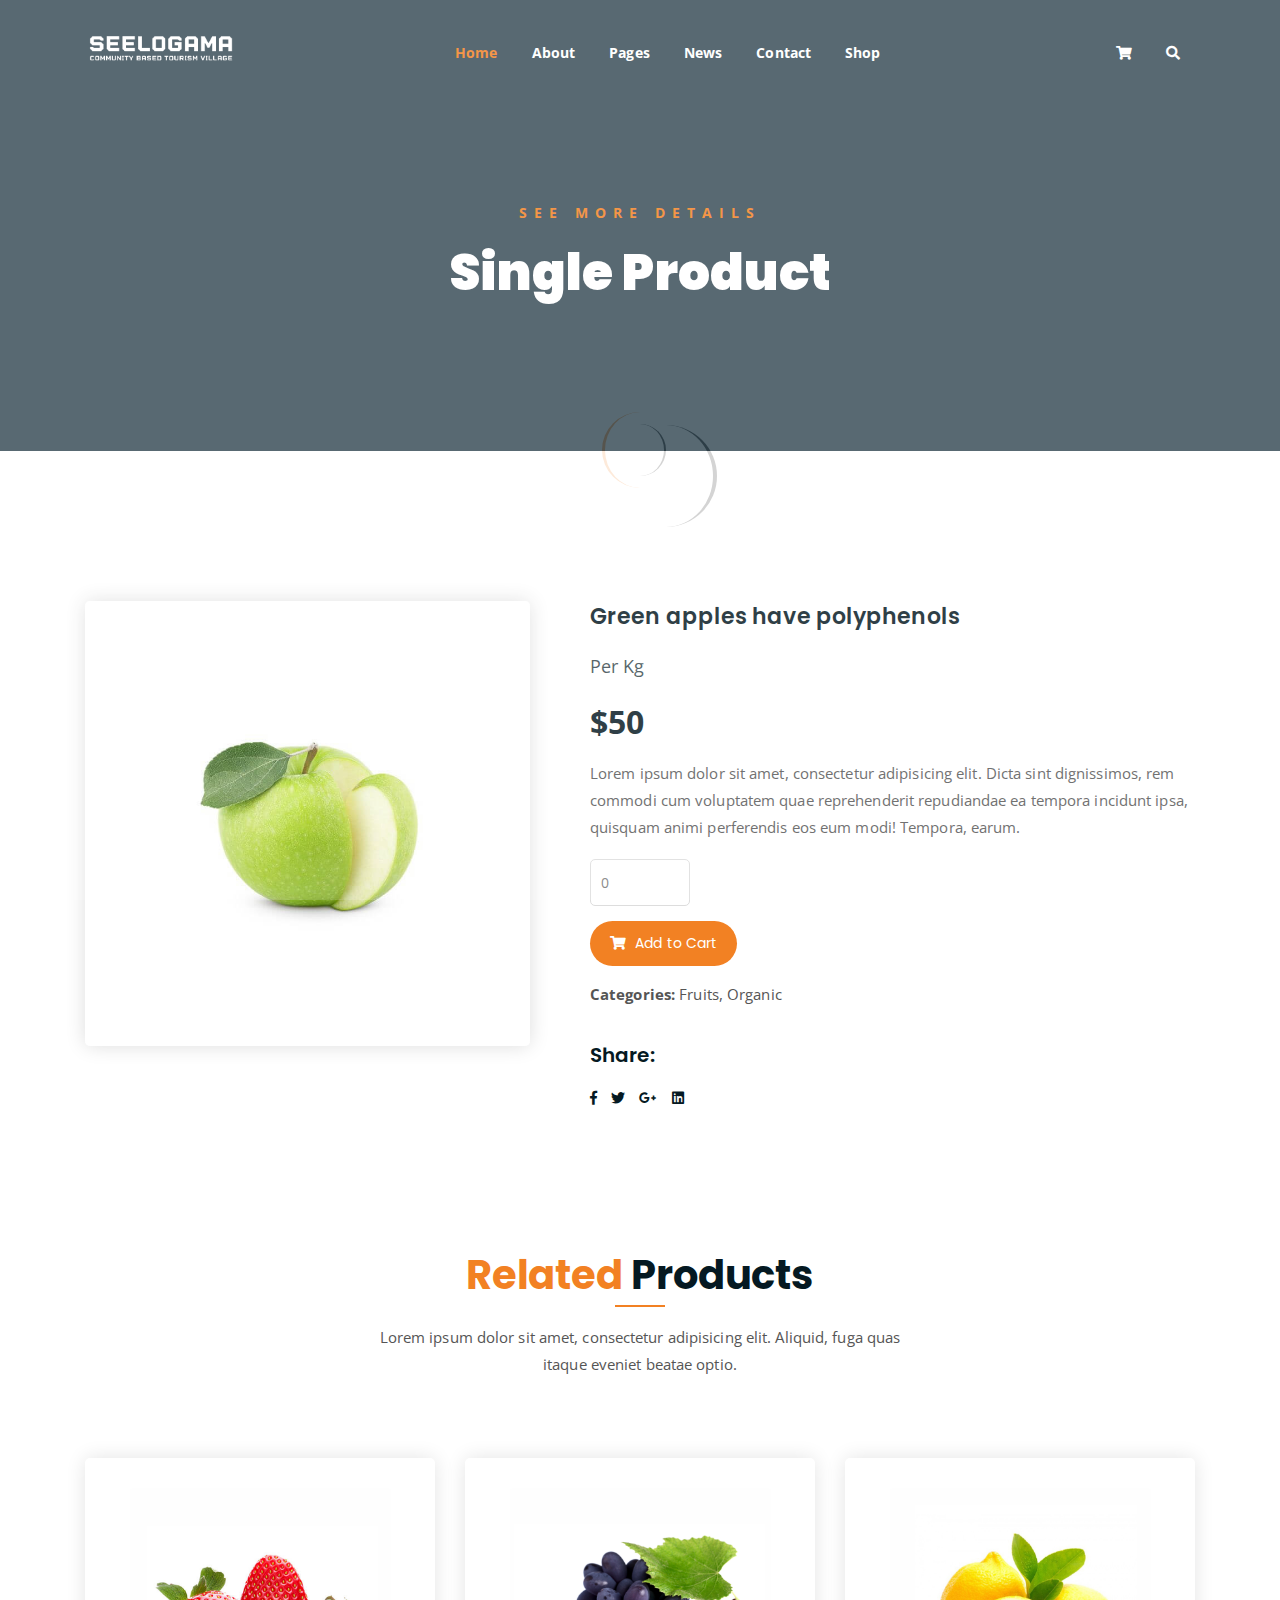
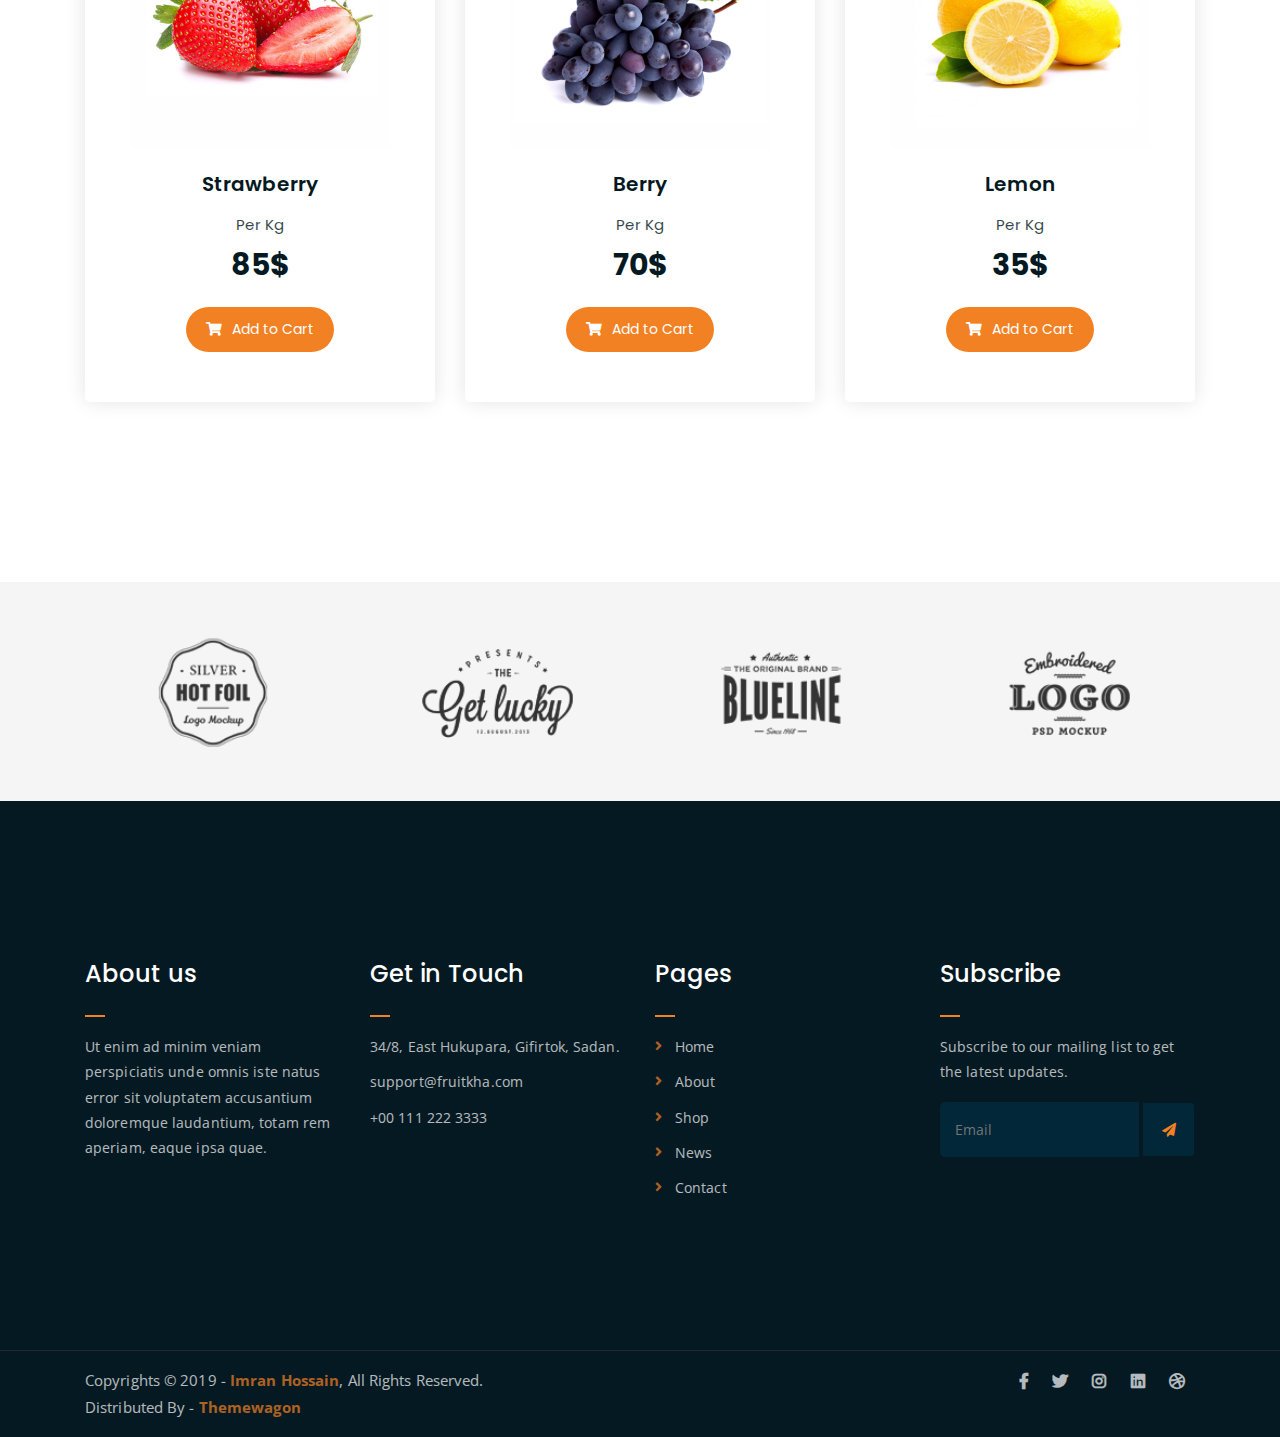
<file: single-product.html>
<!DOCTYPE html>
<html lang="en">
<head>
	<meta charset="UTF-8">
	<meta http-equiv="X-UA-Compatible" content="IE=edge">
	<meta name="viewport" content="width=device-width, initial-scale=1">
	<meta name="description" content="Responsive Bootstrap4 Shop Template, Created by Imran Hossain from https://imransdesign.com/">

	<!-- title -->
	<title>Single Product</title>

	<!-- favicon -->
	<link rel="shortcut icon" type="image/png" href="assets/img/favicon.png">
	<!-- google font -->
	<link href="https://fonts.googleapis.com/css?family=Open+Sans:300,400,700" rel="stylesheet">
	<link href="https://fonts.googleapis.com/css?family=Poppins:400,700&display=swap" rel="stylesheet">
	<!-- fontawesome -->
	<link rel="stylesheet" href="assets/css/all.min.css">
	<!-- bootstrap -->
	<link rel="stylesheet" href="assets/bootstrap/css/bootstrap.min.css">
	<!-- owl carousel -->
	<link rel="stylesheet" href="assets/css/owl.carousel.css">
	<!-- magnific popup -->
	<link rel="stylesheet" href="assets/css/magnific-popup.css">
	<!-- animate css -->
	<link rel="stylesheet" href="assets/css/animate.css">
	<!-- mean menu css -->
	<link rel="stylesheet" href="assets/css/meanmenu.min.css">
	<!-- main style -->
	<link rel="stylesheet" href="assets/css/main.css">
	<!-- responsive -->
	<link rel="stylesheet" href="assets/css/responsive.css">

</head>
<body>
	
	<!--PreLoader-->
    <div class="loader">
        <div class="loader-inner">
            <div class="circle"></div>
        </div>
    </div>
    <!--PreLoader Ends-->
	
	<!-- header -->
	<div class="top-header-area" id="sticker">
		<div class="container">
			<div class="row">
				<div class="col-lg-12 col-sm-12 text-center">
					<div class="main-menu-wrap">
						<!-- logo -->
						<div class="site-logo">
							<a href="index.html">
								<img src="assets/img/logo.png" alt="">
							</a>
						</div>
						<!-- logo -->

						<!-- menu start -->
						<nav class="main-menu">
							<ul>
								<li class="current-list-item"><a href="#">Home</a>
									<ul class="sub-menu">
										<li><a href="index.html">Static Home</a></li>
										<li><a href="index_2.html">Slider Home</a></li>
									</ul>
								</li>
								<li><a href="about.html">About</a></li>
								<li><a href="#">Pages</a>
									<ul class="sub-menu">
										<li><a href="404.html">404 page</a></li>
										<li><a href="about.html">About</a></li>
										<li><a href="cart.html">Cart</a></li>
										<li><a href="checkout.html">Check Out</a></li>
										<li><a href="contact.html">Contact</a></li>
										<li><a href="news.html">News</a></li>
										<li><a href="shop.html">Shop</a></li>
									</ul>
								</li>
								<li><a href="news.html">News</a>
									<ul class="sub-menu">
										<li><a href="news.html">News</a></li>
										<li><a href="single-news.html">Single News</a></li>
									</ul>
								</li>
								<li><a href="contact.html">Contact</a></li>
								<li><a href="shop.html">Shop</a>
									<ul class="sub-menu">
										<li><a href="shop.html">Shop</a></li>
										<li><a href="checkout.html">Check Out</a></li>
										<li><a href="single-product.html">Single Product</a></li>
										<li><a href="cart.html">Cart</a></li>
									</ul>
								</li>
								<li>
									<div class="header-icons">
										<a class="shopping-cart" href="cart.html"><i class="fas fa-shopping-cart"></i></a>
										<a class="mobile-hide search-bar-icon" href="#"><i class="fas fa-search"></i></a>
									</div>
								</li>
							</ul>
						</nav>
						<a class="mobile-show search-bar-icon" href="#"><i class="fas fa-search"></i></a>
						<div class="mobile-menu"></div>
						<!-- menu end -->
					</div>
				</div>
			</div>
		</div>
	</div>
	<!-- end header -->

	<!-- search area -->
	<div class="search-area">
		<div class="container">
			<div class="row">
				<div class="col-lg-12">
					<span class="close-btn"><i class="fas fa-window-close"></i></span>
					<div class="search-bar">
						<div class="search-bar-tablecell">
							<h3>Search For:</h3>
							<input type="text" placeholder="Keywords">
							<button type="submit">Search <i class="fas fa-search"></i></button>
						</div>
					</div>
				</div>
			</div>
		</div>
	</div>
	<!-- end search arewa -->
	
	<!-- breadcrumb-section -->
	<div class="breadcrumb-section breadcrumb-bg">
		<div class="container">
			<div class="row">
				<div class="col-lg-8 offset-lg-2 text-center">
					<div class="breadcrumb-text">
						<p>See more Details</p>
						<h1>Single Product</h1>
					</div>
				</div>
			</div>
		</div>
	</div>
	<!-- end breadcrumb section -->

	<!-- single product -->
	<div class="single-product mt-150 mb-150">
		<div class="container">
			<div class="row">
				<div class="col-md-5">
					<div class="single-product-img">
						<img src="assets/img/products/product-img-5.jpg" alt="">
					</div>
				</div>
				<div class="col-md-7">
					<div class="single-product-content">
						<h3>Green apples have polyphenols</h3>
						<p class="single-product-pricing"><span>Per Kg</span> $50</p>
						<p>Lorem ipsum dolor sit amet, consectetur adipisicing elit. Dicta sint dignissimos, rem commodi cum voluptatem quae reprehenderit repudiandae ea tempora incidunt ipsa, quisquam animi perferendis eos eum modi! Tempora, earum.</p>
						<div class="single-product-form">
							<form action="index.html">
								<input type="number" placeholder="0">
							</form>
							<a href="cart.html" class="cart-btn"><i class="fas fa-shopping-cart"></i> Add to Cart</a>
							<p><strong>Categories: </strong>Fruits, Organic</p>
						</div>
						<h4>Share:</h4>
						<ul class="product-share">
							<li><a href=""><i class="fab fa-facebook-f"></i></a></li>
							<li><a href=""><i class="fab fa-twitter"></i></a></li>
							<li><a href=""><i class="fab fa-google-plus-g"></i></a></li>
							<li><a href=""><i class="fab fa-linkedin"></i></a></li>
						</ul>
					</div>
				</div>
			</div>
		</div>
	</div>
	<!-- end single product -->

	<!-- more products -->
	<div class="more-products mb-150">
		<div class="container">
			<div class="row">
				<div class="col-lg-8 offset-lg-2 text-center">
					<div class="section-title">	
						<h3><span class="orange-text">Related</span> Products</h3>
						<p>Lorem ipsum dolor sit amet, consectetur adipisicing elit. Aliquid, fuga quas itaque eveniet beatae optio.</p>
					</div>
				</div>
			</div>
			<div class="row">
				<div class="col-lg-4 col-md-6 text-center">
					<div class="single-product-item">
						<div class="product-image">
							<a href="single-product.html"><img src="assets/img/products/product-img-1.jpg" alt=""></a>
						</div>
						<h3>Strawberry</h3>
						<p class="product-price"><span>Per Kg</span> 85$ </p>
						<a href="cart.html" class="cart-btn"><i class="fas fa-shopping-cart"></i> Add to Cart</a>
					</div>
				</div>
				<div class="col-lg-4 col-md-6 text-center">
					<div class="single-product-item">
						<div class="product-image">
							<a href="single-product.html"><img src="assets/img/products/product-img-2.jpg" alt=""></a>
						</div>
						<h3>Berry</h3>
						<p class="product-price"><span>Per Kg</span> 70$ </p>
						<a href="cart.html" class="cart-btn"><i class="fas fa-shopping-cart"></i> Add to Cart</a>
					</div>
				</div>
				<div class="col-lg-4 col-md-6 offset-lg-0 offset-md-3 text-center">
					<div class="single-product-item">
						<div class="product-image">
							<a href="single-product.html"><img src="assets/img/products/product-img-3.jpg" alt=""></a>
						</div>
						<h3>Lemon</h3>
						<p class="product-price"><span>Per Kg</span> 35$ </p>
						<a href="cart.html" class="cart-btn"><i class="fas fa-shopping-cart"></i> Add to Cart</a>
					</div>
				</div>
			</div>
		</div>
	</div>
	<!-- end more products -->

	<!-- logo carousel -->
	<div class="logo-carousel-section">
		<div class="container">
			<div class="row">
				<div class="col-lg-12">
					<div class="logo-carousel-inner">
						<div class="single-logo-item">
							<img src="assets/img/company-logos/1.png" alt="">
						</div>
						<div class="single-logo-item">
							<img src="assets/img/company-logos/2.png" alt="">
						</div>
						<div class="single-logo-item">
							<img src="assets/img/company-logos/3.png" alt="">
						</div>
						<div class="single-logo-item">
							<img src="assets/img/company-logos/4.png" alt="">
						</div>
						<div class="single-logo-item">
							<img src="assets/img/company-logos/5.png" alt="">
						</div>
					</div>
				</div>
			</div>
		</div>
	</div>
	<!-- end logo carousel -->

	<!-- footer -->
	<div class="footer-area">
		<div class="container">
			<div class="row">
				<div class="col-lg-3 col-md-6">
					<div class="footer-box about-widget">
						<h2 class="widget-title">About us</h2>
						<p>Ut enim ad minim veniam perspiciatis unde omnis iste natus error sit voluptatem accusantium doloremque laudantium, totam rem aperiam, eaque ipsa quae.</p>
					</div>
				</div>
				<div class="col-lg-3 col-md-6">
					<div class="footer-box get-in-touch">
						<h2 class="widget-title">Get in Touch</h2>
						<ul>
							<li>34/8, East Hukupara, Gifirtok, Sadan.</li>
							<li>support@fruitkha.com</li>
							<li>+00 111 222 3333</li>
						</ul>
					</div>
				</div>
				<div class="col-lg-3 col-md-6">
					<div class="footer-box pages">
						<h2 class="widget-title">Pages</h2>
						<ul>
							<li><a href="index.html">Home</a></li>
							<li><a href="about.html">About</a></li>
							<li><a href="services.html">Shop</a></li>
							<li><a href="news.html">News</a></li>
							<li><a href="contact.html">Contact</a></li>
						</ul>
					</div>
				</div>
				<div class="col-lg-3 col-md-6">
					<div class="footer-box subscribe">
						<h2 class="widget-title">Subscribe</h2>
						<p>Subscribe to our mailing list to get the latest updates.</p>
						<form action="index.html">
							<input type="email" placeholder="Email">
							<button type="submit"><i class="fas fa-paper-plane"></i></button>
						</form>
					</div>
				</div>
			</div>
		</div>
	</div>
	<!-- end footer -->
	
	<!-- copyright -->
	<div class="copyright">
		<div class="container">
			<div class="row">
				<div class="col-lg-6 col-md-12">
					<p>Copyrights &copy; 2019 - <a href="https://imransdesign.com/">Imran Hossain</a>,  All Rights Reserved.<br>
						Distributed By - <a href="https://themewagon.com/">Themewagon</a>
					</p>
				</div>
				<div class="col-lg-6 text-right col-md-12">
					<div class="social-icons">
						<ul>
							<li><a href="#" target="_blank"><i class="fab fa-facebook-f"></i></a></li>
							<li><a href="#" target="_blank"><i class="fab fa-twitter"></i></a></li>
							<li><a href="#" target="_blank"><i class="fab fa-instagram"></i></a></li>
							<li><a href="#" target="_blank"><i class="fab fa-linkedin"></i></a></li>
							<li><a href="#" target="_blank"><i class="fab fa-dribbble"></i></a></li>
						</ul>
					</div>
				</div>
			</div>
		</div>
	</div>
	<!-- end copyright -->
	
	<!-- jquery -->
	<script src="assets/js/jquery-1.11.3.min.js"></script>
	<!-- bootstrap -->
	<script src="assets/bootstrap/js/bootstrap.min.js"></script>
	<!-- count down -->
	<script src="assets/js/jquery.countdown.js"></script>
	<!-- isotope -->
	<script src="assets/js/jquery.isotope-3.0.6.min.js"></script>
	<!-- waypoints -->
	<script src="assets/js/waypoints.js"></script>
	<!-- owl carousel -->
	<script src="assets/js/owl.carousel.min.js"></script>
	<!-- magnific popup -->
	<script src="assets/js/jquery.magnific-popup.min.js"></script>
	<!-- mean menu -->
	<script src="assets/js/jquery.meanmenu.min.js"></script>
	<!-- sticker js -->
	<script src="assets/js/sticker.js"></script>
	<!-- main js -->
	<script src="assets/js/main.js"></script>

</body>
</html>
</file>
<file: assets/css/responsive.css>
/* Medium Layout: 1280px. */
@media only screen and (min-width: 992px) {
}

@media only screen and (min-width: 992px) and (max-width: 1200px) { 
	.hero-text h1 {
	    font-size: 45px;
	}

	a.video-play-btn {
		right: 51%;
	}
	.hero-area div.hero-form {
		bottom: -20%;
	}

	.cart-buttons a:first-child {
	    margin-right: 0;
	    margin-bottom: 15px;
	}
	.contact-form form p input[type=email] {
	    margin-left: 8px;
	}
	.contact-form-box h4 i {
	    left: -20%;
	}
	.comment-template form p input[type=email] {
	    margin-left: 8px;
	}
	ul.main-menu li a {
	    padding: 15px 13px;
	}
	span.close-btn {
	    right: 0;
	}
	ul.sub-menu li a {
	    padding: 7px 10px;
	}

}
/* Tablet Layout: 768px. */
@media only screen and (min-width: 768px) and (max-width: 991px) { 
	.hero-text h1 {
	    font-size: 40px;
	}
	.footer-box {
	    margin-bottom: 40px;
	}
	.copyright p {
	    text-align: center;
	}
	.copyright .social-icons {
	    text-align: center;
	}
	.feature-bg:after {
		display: none;
	}
	.single-team-item {
	    margin-bottom: 30px;
	}
	table.cart-table {
	    margin-bottom: 50px;
	}
	.order-details-wrap {
	    margin-top: 50px;
	}
	.contact-form form p input[type=text], 
	.contact-form form p input[type=tel], 
	.contact-form form p input[type=email] {
	    width: 100%;
	}

	.contact-form form p input[type=email] {
	    margin-left: 0;
	    margin-top: 15px;
	}
	.contact-form form p input[type=tel] {
		margin-bottom: 15px;
	}

	.hero-area div.hero-form {
		width: 325px;
		top: 30%;
	}

	.comment-template form p input[type=text], 
	.comment-template form p input[type=email] {
	    width: 100%;
	}

	.comment-template form p input[type=email] {
	    margin-top: 15px;
	    margin-left: 0;
	}
	.sidebar-section {
	    margin-left: 0;
	    margin-top: 50px;
	}
	.single-product-img {
	    margin-bottom: 30px;
	}
	.single-product-img img {
	    width: 100%;
	}
	.single-project-img img {
	    width: 100%;
	}
	.site-logo a img {
	    max-width: 150px;
	}
	.site-logo {
	    text-align: center;
	    position: absolute;
	    z-index: 999;
	}
	.mean-container .mean-bar {
		z-index: 2;
	}
	.responsive-menu-wrap {
	    display: block;
	}
	.header-icons {
	    text-align: center;
	}
	.top-header-area {
	    padding: 15px 0;
	}

	.responsive-menu-wrap {
	    position: absolute;
	    top: 0;
	}

	.featured-section {
	    padding: 0;
	}

	.responsive-menu-wrap {
	    left: 50%;
	    margin-top: 10px;
	    margin-left: -57.5px;
	}
	.hero-text-tablecell {
	    padding: 0px 70px;
	}
	.hero-form .hero-text h1 {
	    font-size: 30px;
	}

	.hero-form .hero-text p.subtitle {
	    font-size: 13px;
	}

	.hero-form .hero-btns a.bordered-btn {
	    margin-left: 0;
	    margin-top: 20px;
	}

	.sticky-wrapper.is-sticky .top-header-area {
	    position: absolute!important;
	    background-color: transparent;
	}
	.featured-box {
	    padding: 30px;
	}

	.featured-section {
	    padding: 100px 0;
	}
	nav.main-menu {
	    display: none;
	}
	table.order-details {
	    width: 100%;
	}
	.contact-form-box h4 i {
	    left: -7%;
	}
	.single-product-content h3 {
	    font-size: 20px;
	    font-weight: 500;
	    line-height: 1.6;
	}

	.single-product-content {
	    margin-left: 15px;
	}
	a.mobile-hide.search-bar-icon {
	    display: none!important;
	}
	.mobile-show {
		display: block!important;
	}
	a.mobile-show.search-bar-icon {
	    position: absolute;
	    right: 60px;
	    top: 22px;
	    z-index: 999;
	    color: #fff;
	}

}

/* Mobile Layout: 320px. */
@media only screen and (max-width: 767px) {

	.site-logo img {
	    max-width: 150px;
	}

	.responsive-menu-wrap {
	    top: -35px;
	}

	span.close-btn {
		right: 35px;
	}
	.header-icons {
	    text-align: center;
	}
	.hero-text h1 {
	    font-size: 28px;
	}

	.hero-text p.subtitle {
	    font-size: 13px;
	}
	.section-title p {
	    max-width: 400px;
	}

	.section-title h3 {
	    font-size: 25px;
	}

	p.testimonial-body {
	    font-size: 15px;
	}
	.responsive-menu {
	    left: auto;
	    right: 0;
	}

	.featured-section {
	    padding: 0;
	}

	a.video-play-btn {
	    right: auto;
	    left: 50%;
	    margin-left: -45px;
	}

	.shop-banner h3 {
		font-size: 34px;
	}

	.footer-box {
	    margin-bottom: 50px;
	}

	.copyright p {
	    text-align: center;
	}

	.social-icons {
	    text-align: center;
	}

	.footer-area {
		padding: 80px 0;
	}

	.hero-text {
	    text-align: center;
	}

	.responsive-menu-wrap {
	    position: relative;
	}

	.breadcrumb-text h1 {
	    font-size: 30px;
	}

	.feature-bg:after {
	    display: none;
	}
	
	.text-block {
	    margin-bottom: 50px;
	}

	.single-team-item {
	    margin-bottom: 50px;
	}

	.team-bg {
	    height: 450px;
	}

	.total-section {
	    margin-top: 30px;
	}

	.order-details-wrap {
	    margin-top: 50px;
	}

	.contact-form form p input[type=text], 
	.contact-form form p input[type=tel], 
	.contact-form form p input[type=email] {
	    width: 100%;
	}
	.contact-form form p input[type=tel] {
		margin-bottom: 15px;
	}

	.contact-form form p input[type=email] {
	    margin-left: 0;
	    margin-top: 15px;
	}

	.find-location p {
	    font-size: 20px;
	}

	.comment-template form p input[type=email] {
	    margin-left: 0;
	    margin-top: 15px;
	}

	.comment-template form p input[type=text], 
	.comment-template form p input[type=email] {
	    width: 100%;
	}

	.sidebar-section {
	    margin-left: 0;
	    margin-top: 50px;
	}

	.single-product-content {
	    margin-left: 0;
	    margin-top: 15px;
	}

	.single-product-content h3 {
	    font-size: 20px;
	    line-height: 1.5;
	}

	.product-image {
	    padding: 60px;
	    padding-bottom: 0;
	}

	.header-icons {
	    text-align: right;
	    margin-top: 15px;
	}

	.feature-bg {
	    margin: 100px 0;
	}

	.margin-top-150p {
	    margin-top: 650px;
	}

	.display-hidden {
	    display: none;
	}

	.hero-area div.hero-form {
		right: 0;
	}

	.hero-btns a.boxed-btn {
	    display: block;
	    margin: 0 auto;
	}

	.hero-btns {
	    text-align: center;
	}

	.hero-btns a.bordered-btn {
	    margin-left: 0;
	    margin-top: 15px;
	    display: block;
	}
	.hero-area div.hero-form {
		width: auto;
	}
	.section-title p {
		max-width: 285px;
	}

	p.testimonial-body {
		max-width: 285px;
	}
	.hero-area div.hero-form {
		top: 0;
	}
	.single-media-wrap h4 {
	    font-size: 15px;
	}

	.sticky-wrapper.is-sticky .top-header-area {
	    position: absolute!important;
	    background-color: transparent;
	    padding: 25px 0;
	}
	.featured-box {
	    padding: 0 45px;
	    margin-bottom: 10px;
	}

	.featured-section {
	    padding: 100px 0;
	}
	.search-bar-tablecell input {
	    font-size: 20px;
	}
	.header-icons {
		margin-top: 0;
	}
	.site-logo {
    position: absolute;
	    z-index: 99;
	}

	.mean-container .mean-bar {
	    z-index: 2;
	}
	.section-title {
	    margin-bottom: 50px;
	}
	.service-text h3 {
	    font-size: 18px;
	}
	.featured-box h2 {
	    font-size: 23px;
	}

	.featured-box h3 {
	    font-size: 18px;
	}

	.cta-text h3 {
	    line-height: 1.6;
	}

	.news-text-box h3 {
	    font-size: 20px;
	    line-height: 1.5;
	}

	.copyright p {
	    padding-bottom: 0;
	}
	.single-service-box {
	    padding: 30px;
	}

	.service-icon-table {
	    height: 80px;
	}

	.service-icon-tablecell i {
	    font-size: 30px;
	}

	.main-menu {
	    display: none;
	}
	.error-text h1 {
	    font-size: 25px;
	}
	h2.widget-title {
	    font-size: 20px;
	}
	.cart-table-wrap {
	    width: 100%;
	    overflow-x: scroll;
	}
	table.cart-table {
		width: 690px;
	}
	.cart-buttons a:first-child {
	    margin-bottom: 15px;
	}
	.form-title h2 {
	    font-size: 20px;
	}

	.contact-form-box h4 i {
	    left: -20%;
	}
	.featured-text p {
	    line-height: 1.8;
	}
	.single-artcile-bg {
	    height: 300px;
	}

	.single-article-text h2 {
	    font-size: 20px;
	}

	.comments-list-wrap h3, .comment-template h4 {
	    font-size: 20px;
	}

	.comment-user-avater img {
	    max-width: 45px;
	}

	.comment-text-body {
	    padding-left: 60px;
	}

	.comment-text-body h4 a {
	    display: block;
	    border: none;
	    margin-left: 0;
	    margin-top: 10px;
	}

	.comment-text-body h4 {
	    font-size: 18px;
	}

	.comment-text-body p {
	    line-height: 1.8;
	}

	.single-comment-body.child {
	    margin-left: 0;
	}
	.single-product-content h3 {
	    font-size: 20px;
	    line-height: 1.5;
	}
	a.mobile-hide.search-bar-icon {
	    display: none!important;
	}
	.mobile-show {
		display: block!important;
	}
	a.mobile-show.search-bar-icon {
	    position: absolute;
	    right: 60px;
	    top: 22px;
	    z-index: 999;
	    color: #fff;
	}
}
/* Wide Mobile Layout: 480px. */
@media only screen and (min-width: 480px) and (max-width: 767px) { 
	.hero-area div.hero-form {
	    margin: 0 auto;
	    right: auto;
	    width: 380px;
	    left: 50%;
	    margin-left: -190px;
	}

	.hero-btns {
	    text-align: center;
	}

	.hero-btns a.bordered-btn {
	    margin-left: 0;
	    margin-top: 15px;
	    display: block;
	}
}
</file>
<file: assets/css/all.min.css>
.fa,.fab,.fal,.far,.fas{-moz-osx-font-smoothing:grayscale;-webkit-font-smoothing:antialiased;display:inline-block;font-style:normal;font-variant:normal;text-rendering:auto;line-height:1}.fa-lg{font-size:1.33333em;line-height:.75em;vertical-align:-.0667em}.fa-xs{font-size:.75em}.fa-sm{font-size:.875em}.fa-1x{font-size:1em}.fa-2x{font-size:2em}.fa-3x{font-size:3em}.fa-4x{font-size:4em}.fa-5x{font-size:5em}.fa-6x{font-size:6em}.fa-7x{font-size:7em}.fa-8x{font-size:8em}.fa-9x{font-size:9em}.fa-10x{font-size:10em}.fa-fw{text-align:center;width:1.25em}.fa-ul{list-style-type:none;margin-left:2.5em;padding-left:0}.fa-ul>li{position:relative}.fa-li{left:-2em;position:absolute;text-align:center;width:2em;line-height:inherit}.fa-border{border:.08em solid #eee;border-radius:.1em;padding:.2em .25em .15em}.fa-pull-left{float:left}.fa-pull-right{float:right}.fa.fa-pull-left,.fab.fa-pull-left,.fal.fa-pull-left,.far.fa-pull-left,.fas.fa-pull-left{margin-right:.3em}.fa.fa-pull-right,.fab.fa-pull-right,.fal.fa-pull-right,.far.fa-pull-right,.fas.fa-pull-right{margin-left:.3em}.fa-spin{animation:fa-spin 2s infinite linear}.fa-pulse{animation:fa-spin 1s infinite steps(8)}@keyframes fa-spin{0%{transform:rotate(0deg)}to{transform:rotate(1turn)}}.fa-rotate-90{-ms-filter:"progid:DXImageTransform.Microsoft.BasicImage(rotation=1)";transform:rotate(90deg)}.fa-rotate-180{-ms-filter:"progid:DXImageTransform.Microsoft.BasicImage(rotation=2)";transform:rotate(180deg)}.fa-rotate-270{-ms-filter:"progid:DXImageTransform.Microsoft.BasicImage(rotation=3)";transform:rotate(270deg)}.fa-flip-horizontal{-ms-filter:"progid:DXImageTransform.Microsoft.BasicImage(rotation=0, mirror=1)";transform:scaleX(-1)}.fa-flip-vertical{transform:scaleY(-1)}.fa-flip-horizontal.fa-flip-vertical,.fa-flip-vertical{-ms-filter:"progid:DXImageTransform.Microsoft.BasicImage(rotation=2, mirror=1)"}.fa-flip-horizontal.fa-flip-vertical{transform:scale(-1)}:root .fa-flip-horizontal,:root .fa-flip-vertical,:root .fa-rotate-90,:root .fa-rotate-180,:root .fa-rotate-270{filter:none}.fa-stack{display:inline-block;height:2em;line-height:2em;position:relative;vertical-align:middle;width:2.5em}.fa-stack-1x,.fa-stack-2x{left:0;position:absolute;text-align:center;width:100%}.fa-stack-1x{line-height:inherit}.fa-stack-2x{font-size:2em}.fa-inverse{color:#fff}.fa-500px:before{content:"\f26e"}.fa-accessible-icon:before{content:"\f368"}.fa-accusoft:before{content:"\f369"}.fa-acquisitions-incorporated:before{content:"\f6af"}.fa-ad:before{content:"\f641"}.fa-address-book:before{content:"\f2b9"}.fa-address-card:before{content:"\f2bb"}.fa-adjust:before{content:"\f042"}.fa-adn:before{content:"\f170"}.fa-adobe:before{content:"\f778"}.fa-adversal:before{content:"\f36a"}.fa-affiliatetheme:before{content:"\f36b"}.fa-air-freshener:before{content:"\f5d0"}.fa-algolia:before{content:"\f36c"}.fa-align-center:before{content:"\f037"}.fa-align-justify:before{content:"\f039"}.fa-align-left:before{content:"\f036"}.fa-align-right:before{content:"\f038"}.fa-alipay:before{content:"\f642"}.fa-allergies:before{content:"\f461"}.fa-amazon:before{content:"\f270"}.fa-amazon-pay:before{content:"\f42c"}.fa-ambulance:before{content:"\f0f9"}.fa-american-sign-language-interpreting:before{content:"\f2a3"}.fa-amilia:before{content:"\f36d"}.fa-anchor:before{content:"\f13d"}.fa-android:before{content:"\f17b"}.fa-angellist:before{content:"\f209"}.fa-angle-double-down:before{content:"\f103"}.fa-angle-double-left:before{content:"\f100"}.fa-angle-double-right:before{content:"\f101"}.fa-angle-double-up:before{content:"\f102"}.fa-angle-down:before{content:"\f107"}.fa-angle-left:before{content:"\f104"}.fa-angle-right:before{content:"\f105"}.fa-angle-up:before{content:"\f106"}.fa-angry:before{content:"\f556"}.fa-angrycreative:before{content:"\f36e"}.fa-angular:before{content:"\f420"}.fa-ankh:before{content:"\f644"}.fa-app-store:before{content:"\f36f"}.fa-app-store-ios:before{content:"\f370"}.fa-apper:before{content:"\f371"}.fa-apple:before{content:"\f179"}.fa-apple-alt:before{content:"\f5d1"}.fa-apple-pay:before{content:"\f415"}.fa-archive:before{content:"\f187"}.fa-archway:before{content:"\f557"}.fa-arrow-alt-circle-down:before{content:"\f358"}.fa-arrow-alt-circle-left:before{content:"\f359"}.fa-arrow-alt-circle-right:before{content:"\f35a"}.fa-arrow-alt-circle-up:before{content:"\f35b"}.fa-arrow-circle-down:before{content:"\f0ab"}.fa-arrow-circle-left:before{content:"\f0a8"}.fa-arrow-circle-right:before{content:"\f0a9"}.fa-arrow-circle-up:before{content:"\f0aa"}.fa-arrow-down:before{content:"\f063"}.fa-arrow-left:before{content:"\f060"}.fa-arrow-right:before{content:"\f061"}.fa-arrow-up:before{content:"\f062"}.fa-arrows-alt:before{content:"\f0b2"}.fa-arrows-alt-h:before{content:"\f337"}.fa-arrows-alt-v:before{content:"\f338"}.fa-artstation:before{content:"\f77a"}.fa-assistive-listening-systems:before{content:"\f2a2"}.fa-asterisk:before{content:"\f069"}.fa-asymmetrik:before{content:"\f372"}.fa-at:before{content:"\f1fa"}.fa-atlas:before{content:"\f558"}.fa-atlassian:before{content:"\f77b"}.fa-atom:before{content:"\f5d2"}.fa-audible:before{content:"\f373"}.fa-audio-description:before{content:"\f29e"}.fa-autoprefixer:before{content:"\f41c"}.fa-avianex:before{content:"\f374"}.fa-aviato:before{content:"\f421"}.fa-award:before{content:"\f559"}.fa-aws:before{content:"\f375"}.fa-baby:before{content:"\f77c"}.fa-baby-carriage:before{content:"\f77d"}.fa-backspace:before{content:"\f55a"}.fa-backward:before{content:"\f04a"}.fa-balance-scale:before{content:"\f24e"}.fa-ban:before{content:"\f05e"}.fa-band-aid:before{content:"\f462"}.fa-bandcamp:before{content:"\f2d5"}.fa-barcode:before{content:"\f02a"}.fa-bars:before{content:"\f0c9"}.fa-baseball-ball:before{content:"\f433"}.fa-basketball-ball:before{content:"\f434"}.fa-bath:before{content:"\f2cd"}.fa-battery-empty:before{content:"\f244"}.fa-battery-full:before{content:"\f240"}.fa-battery-half:before{content:"\f242"}.fa-battery-quarter:before{content:"\f243"}.fa-battery-three-quarters:before{content:"\f241"}.fa-bed:before{content:"\f236"}.fa-beer:before{content:"\f0fc"}.fa-behance:before{content:"\f1b4"}.fa-behance-square:before{content:"\f1b5"}.fa-bell:before{content:"\f0f3"}.fa-bell-slash:before{content:"\f1f6"}.fa-bezier-curve:before{content:"\f55b"}.fa-bible:before{content:"\f647"}.fa-bicycle:before{content:"\f206"}.fa-bimobject:before{content:"\f378"}.fa-binoculars:before{content:"\f1e5"}.fa-biohazard:before{content:"\f780"}.fa-birthday-cake:before{content:"\f1fd"}.fa-bitbucket:before{content:"\f171"}.fa-bitcoin:before{content:"\f379"}.fa-bity:before{content:"\f37a"}.fa-black-tie:before{content:"\f27e"}.fa-blackberry:before{content:"\f37b"}.fa-blender:before{content:"\f517"}.fa-blender-phone:before{content:"\f6b6"}.fa-blind:before{content:"\f29d"}.fa-blog:before{content:"\f781"}.fa-blogger:before{content:"\f37c"}.fa-blogger-b:before{content:"\f37d"}.fa-bluetooth:before{content:"\f293"}.fa-bluetooth-b:before{content:"\f294"}.fa-bold:before{content:"\f032"}.fa-bolt:before{content:"\f0e7"}.fa-bomb:before{content:"\f1e2"}.fa-bone:before{content:"\f5d7"}.fa-bong:before{content:"\f55c"}.fa-book:before{content:"\f02d"}.fa-book-dead:before{content:"\f6b7"}.fa-book-open:before{content:"\f518"}.fa-book-reader:before{content:"\f5da"}.fa-bookmark:before{content:"\f02e"}.fa-bowling-ball:before{content:"\f436"}.fa-box:before{content:"\f466"}.fa-box-open:before{content:"\f49e"}.fa-boxes:before{content:"\f468"}.fa-braille:before{content:"\f2a1"}.fa-brain:before{content:"\f5dc"}.fa-briefcase:before{content:"\f0b1"}.fa-briefcase-medical:before{content:"\f469"}.fa-broadcast-tower:before{content:"\f519"}.fa-broom:before{content:"\f51a"}.fa-brush:before{content:"\f55d"}.fa-btc:before{content:"\f15a"}.fa-bug:before{content:"\f188"}.fa-building:before{content:"\f1ad"}.fa-bullhorn:before{content:"\f0a1"}.fa-bullseye:before{content:"\f140"}.fa-burn:before{content:"\f46a"}.fa-buromobelexperte:before{content:"\f37f"}.fa-bus:before{content:"\f207"}.fa-bus-alt:before{content:"\f55e"}.fa-business-time:before{content:"\f64a"}.fa-buysellads:before{content:"\f20d"}.fa-calculator:before{content:"\f1ec"}.fa-calendar:before{content:"\f133"}.fa-calendar-alt:before{content:"\f073"}.fa-calendar-check:before{content:"\f274"}.fa-calendar-day:before{content:"\f783"}.fa-calendar-minus:before{content:"\f272"}.fa-calendar-plus:before{content:"\f271"}.fa-calendar-times:before{content:"\f273"}.fa-calendar-week:before{content:"\f784"}.fa-camera:before{content:"\f030"}.fa-camera-retro:before{content:"\f083"}.fa-campground:before{content:"\f6bb"}.fa-canadian-maple-leaf:before{content:"\f785"}.fa-candy-cane:before{content:"\f786"}.fa-cannabis:before{content:"\f55f"}.fa-capsules:before{content:"\f46b"}.fa-car:before{content:"\f1b9"}.fa-car-alt:before{content:"\f5de"}.fa-car-battery:before{content:"\f5df"}.fa-car-crash:before{content:"\f5e1"}.fa-car-side:before{content:"\f5e4"}.fa-caret-down:before{content:"\f0d7"}.fa-caret-left:before{content:"\f0d9"}.fa-caret-right:before{content:"\f0da"}.fa-caret-square-down:before{content:"\f150"}.fa-caret-square-left:before{content:"\f191"}.fa-caret-square-right:before{content:"\f152"}.fa-caret-square-up:before{content:"\f151"}.fa-caret-up:before{content:"\f0d8"}.fa-carrot:before{content:"\f787"}.fa-cart-arrow-down:before{content:"\f218"}.fa-cart-plus:before{content:"\f217"}.fa-cash-register:before{content:"\f788"}.fa-cat:before{content:"\f6be"}.fa-cc-amazon-pay:before{content:"\f42d"}.fa-cc-amex:before{content:"\f1f3"}.fa-cc-apple-pay:before{content:"\f416"}.fa-cc-diners-club:before{content:"\f24c"}.fa-cc-discover:before{content:"\f1f2"}.fa-cc-jcb:before{content:"\f24b"}.fa-cc-mastercard:before{content:"\f1f1"}.fa-cc-paypal:before{content:"\f1f4"}.fa-cc-stripe:before{content:"\f1f5"}.fa-cc-visa:before{content:"\f1f0"}.fa-centercode:before{content:"\f380"}.fa-centos:before{content:"\f789"}.fa-certificate:before{content:"\f0a3"}.fa-chair:before{content:"\f6c0"}.fa-chalkboard:before{content:"\f51b"}.fa-chalkboard-teacher:before{content:"\f51c"}.fa-charging-station:before{content:"\f5e7"}.fa-chart-area:before{content:"\f1fe"}.fa-chart-bar:before{content:"\f080"}.fa-chart-line:before{content:"\f201"}.fa-chart-pie:before{content:"\f200"}.fa-check:before{content:"\f00c"}.fa-check-circle:before{content:"\f058"}.fa-check-double:before{content:"\f560"}.fa-check-square:before{content:"\f14a"}.fa-chess:before{content:"\f439"}.fa-chess-bishop:before{content:"\f43a"}.fa-chess-board:before{content:"\f43c"}.fa-chess-king:before{content:"\f43f"}.fa-chess-knight:before{content:"\f441"}.fa-chess-pawn:before{content:"\f443"}.fa-chess-queen:before{content:"\f445"}.fa-chess-rook:before{content:"\f447"}.fa-chevron-circle-down:before{content:"\f13a"}.fa-chevron-circle-left:before{content:"\f137"}.fa-chevron-circle-right:before{content:"\f138"}.fa-chevron-circle-up:before{content:"\f139"}.fa-chevron-down:before{content:"\f078"}.fa-chevron-left:before{content:"\f053"}.fa-chevron-right:before{content:"\f054"}.fa-chevron-up:before{content:"\f077"}.fa-child:before{content:"\f1ae"}.fa-chrome:before{content:"\f268"}.fa-church:before{content:"\f51d"}.fa-circle:before{content:"\f111"}.fa-circle-notch:before{content:"\f1ce"}.fa-city:before{content:"\f64f"}.fa-clipboard:before{content:"\f328"}.fa-clipboard-check:before{content:"\f46c"}.fa-clipboard-list:before{content:"\f46d"}.fa-clock:before{content:"\f017"}.fa-clone:before{content:"\f24d"}.fa-closed-captioning:before{content:"\f20a"}.fa-cloud:before{content:"\f0c2"}.fa-cloud-download-alt:before{content:"\f381"}.fa-cloud-meatball:before{content:"\f73b"}.fa-cloud-moon:before{content:"\f6c3"}.fa-cloud-moon-rain:before{content:"\f73c"}.fa-cloud-rain:before{content:"\f73d"}.fa-cloud-showers-heavy:before{content:"\f740"}.fa-cloud-sun:before{content:"\f6c4"}.fa-cloud-sun-rain:before{content:"\f743"}.fa-cloud-upload-alt:before{content:"\f382"}.fa-cloudscale:before{content:"\f383"}.fa-cloudsmith:before{content:"\f384"}.fa-cloudversify:before{content:"\f385"}.fa-cocktail:before{content:"\f561"}.fa-code:before{content:"\f121"}.fa-code-branch:before{content:"\f126"}.fa-codepen:before{content:"\f1cb"}.fa-codiepie:before{content:"\f284"}.fa-coffee:before{content:"\f0f4"}.fa-cog:before{content:"\f013"}.fa-cogs:before{content:"\f085"}.fa-coins:before{content:"\f51e"}.fa-columns:before{content:"\f0db"}.fa-comment:before{content:"\f075"}.fa-comment-alt:before{content:"\f27a"}.fa-comment-dollar:before{content:"\f651"}.fa-comment-dots:before{content:"\f4ad"}.fa-comment-slash:before{content:"\f4b3"}.fa-comments:before{content:"\f086"}.fa-comments-dollar:before{content:"\f653"}.fa-compact-disc:before{content:"\f51f"}.fa-compass:before{content:"\f14e"}.fa-compress:before{content:"\f066"}.fa-compress-arrows-alt:before{content:"\f78c"}.fa-concierge-bell:before{content:"\f562"}.fa-confluence:before{content:"\f78d"}.fa-connectdevelop:before{content:"\f20e"}.fa-contao:before{content:"\f26d"}.fa-cookie:before{content:"\f563"}.fa-cookie-bite:before{content:"\f564"}.fa-copy:before{content:"\f0c5"}.fa-copyright:before{content:"\f1f9"}.fa-couch:before{content:"\f4b8"}.fa-cpanel:before{content:"\f388"}.fa-creative-commons:before{content:"\f25e"}.fa-creative-commons-by:before{content:"\f4e7"}.fa-creative-commons-nc:before{content:"\f4e8"}.fa-creative-commons-nc-eu:before{content:"\f4e9"}.fa-creative-commons-nc-jp:before{content:"\f4ea"}.fa-creative-commons-nd:before{content:"\f4eb"}.fa-creative-commons-pd:before{content:"\f4ec"}.fa-creative-commons-pd-alt:before{content:"\f4ed"}.fa-creative-commons-remix:before{content:"\f4ee"}.fa-creative-commons-sa:before{content:"\f4ef"}.fa-creative-commons-sampling:before{content:"\f4f0"}.fa-creative-commons-sampling-plus:before{content:"\f4f1"}.fa-creative-commons-share:before{content:"\f4f2"}.fa-creative-commons-zero:before{content:"\f4f3"}.fa-credit-card:before{content:"\f09d"}.fa-critical-role:before{content:"\f6c9"}.fa-crop:before{content:"\f125"}.fa-crop-alt:before{content:"\f565"}.fa-cross:before{content:"\f654"}.fa-crosshairs:before{content:"\f05b"}.fa-crow:before{content:"\f520"}.fa-crown:before{content:"\f521"}.fa-css3:before{content:"\f13c"}.fa-css3-alt:before{content:"\f38b"}.fa-cube:before{content:"\f1b2"}.fa-cubes:before{content:"\f1b3"}.fa-cut:before{content:"\f0c4"}.fa-cuttlefish:before{content:"\f38c"}.fa-d-and-d:before{content:"\f38d"}.fa-d-and-d-beyond:before{content:"\f6ca"}.fa-dashcube:before{content:"\f210"}.fa-database:before{content:"\f1c0"}.fa-deaf:before{content:"\f2a4"}.fa-delicious:before{content:"\f1a5"}.fa-democrat:before{content:"\f747"}.fa-deploydog:before{content:"\f38e"}.fa-deskpro:before{content:"\f38f"}.fa-desktop:before{content:"\f108"}.fa-dev:before{content:"\f6cc"}.fa-deviantart:before{content:"\f1bd"}.fa-dharmachakra:before{content:"\f655"}.fa-dhl:before{content:"\f790"}.fa-diagnoses:before{content:"\f470"}.fa-diaspora:before{content:"\f791"}.fa-dice:before{content:"\f522"}.fa-dice-d20:before{content:"\f6cf"}.fa-dice-d6:before{content:"\f6d1"}.fa-dice-five:before{content:"\f523"}.fa-dice-four:before{content:"\f524"}.fa-dice-one:before{content:"\f525"}.fa-dice-six:before{content:"\f526"}.fa-dice-three:before{content:"\f527"}.fa-dice-two:before{content:"\f528"}.fa-digg:before{content:"\f1a6"}.fa-digital-ocean:before{content:"\f391"}.fa-digital-tachograph:before{content:"\f566"}.fa-directions:before{content:"\f5eb"}.fa-discord:before{content:"\f392"}.fa-discourse:before{content:"\f393"}.fa-divide:before{content:"\f529"}.fa-dizzy:before{content:"\f567"}.fa-dna:before{content:"\f471"}.fa-dochub:before{content:"\f394"}.fa-docker:before{content:"\f395"}.fa-dog:before{content:"\f6d3"}.fa-dollar-sign:before{content:"\f155"}.fa-dolly:before{content:"\f472"}.fa-dolly-flatbed:before{content:"\f474"}.fa-donate:before{content:"\f4b9"}.fa-door-closed:before{content:"\f52a"}.fa-door-open:before{content:"\f52b"}.fa-dot-circle:before{content:"\f192"}.fa-dove:before{content:"\f4ba"}.fa-download:before{content:"\f019"}.fa-draft2digital:before{content:"\f396"}.fa-drafting-compass:before{content:"\f568"}.fa-dragon:before{content:"\f6d5"}.fa-draw-polygon:before{content:"\f5ee"}.fa-dribbble:before{content:"\f17d"}.fa-dribbble-square:before{content:"\f397"}.fa-dropbox:before{content:"\f16b"}.fa-drum:before{content:"\f569"}.fa-drum-steelpan:before{content:"\f56a"}.fa-drumstick-bite:before{content:"\f6d7"}.fa-drupal:before{content:"\f1a9"}.fa-dumbbell:before{content:"\f44b"}.fa-dumpster:before{content:"\f793"}.fa-dumpster-fire:before{content:"\f794"}.fa-dungeon:before{content:"\f6d9"}.fa-dyalog:before{content:"\f399"}.fa-earlybirds:before{content:"\f39a"}.fa-ebay:before{content:"\f4f4"}.fa-edge:before{content:"\f282"}.fa-edit:before{content:"\f044"}.fa-eject:before{content:"\f052"}.fa-elementor:before{content:"\f430"}.fa-ellipsis-h:before{content:"\f141"}.fa-ellipsis-v:before{content:"\f142"}.fa-ello:before{content:"\f5f1"}.fa-ember:before{content:"\f423"}.fa-empire:before{content:"\f1d1"}.fa-envelope:before{content:"\f0e0"}.fa-envelope-open:before{content:"\f2b6"}.fa-envelope-open-text:before{content:"\f658"}.fa-envelope-square:before{content:"\f199"}.fa-envira:before{content:"\f299"}.fa-equals:before{content:"\f52c"}.fa-eraser:before{content:"\f12d"}.fa-erlang:before{content:"\f39d"}.fa-ethereum:before{content:"\f42e"}.fa-ethernet:before{content:"\f796"}.fa-etsy:before{content:"\f2d7"}.fa-euro-sign:before{content:"\f153"}.fa-exchange-alt:before{content:"\f362"}.fa-exclamation:before{content:"\f12a"}.fa-exclamation-circle:before{content:"\f06a"}.fa-exclamation-triangle:before{content:"\f071"}.fa-expand:before{content:"\f065"}.fa-expand-arrows-alt:before{content:"\f31e"}.fa-expeditedssl:before{content:"\f23e"}.fa-external-link-alt:before{content:"\f35d"}.fa-external-link-square-alt:before{content:"\f360"}.fa-eye:before{content:"\f06e"}.fa-eye-dropper:before{content:"\f1fb"}.fa-eye-slash:before{content:"\f070"}.fa-facebook:before{content:"\f09a"}.fa-facebook-f:before{content:"\f39e"}.fa-facebook-messenger:before{content:"\f39f"}.fa-facebook-square:before{content:"\f082"}.fa-fantasy-flight-games:before{content:"\f6dc"}.fa-fast-backward:before{content:"\f049"}.fa-fast-forward:before{content:"\f050"}.fa-fax:before{content:"\f1ac"}.fa-feather:before{content:"\f52d"}.fa-feather-alt:before{content:"\f56b"}.fa-fedex:before{content:"\f797"}.fa-fedora:before{content:"\f798"}.fa-female:before{content:"\f182"}.fa-fighter-jet:before{content:"\f0fb"}.fa-figma:before{content:"\f799"}.fa-file:before{content:"\f15b"}.fa-file-alt:before{content:"\f15c"}.fa-file-archive:before{content:"\f1c6"}.fa-file-audio:before{content:"\f1c7"}.fa-file-code:before{content:"\f1c9"}.fa-file-contract:before{content:"\f56c"}.fa-file-csv:before{content:"\f6dd"}.fa-file-download:before{content:"\f56d"}.fa-file-excel:before{content:"\f1c3"}.fa-file-export:before{content:"\f56e"}.fa-file-image:before{content:"\f1c5"}.fa-file-import:before{content:"\f56f"}.fa-file-invoice:before{content:"\f570"}.fa-file-invoice-dollar:before{content:"\f571"}.fa-file-medical:before{content:"\f477"}.fa-file-medical-alt:before{content:"\f478"}.fa-file-pdf:before{content:"\f1c1"}.fa-file-powerpoint:before{content:"\f1c4"}.fa-file-prescription:before{content:"\f572"}.fa-file-signature:before{content:"\f573"}.fa-file-upload:before{content:"\f574"}.fa-file-video:before{content:"\f1c8"}.fa-file-word:before{content:"\f1c2"}.fa-fill:before{content:"\f575"}.fa-fill-drip:before{content:"\f576"}.fa-film:before{content:"\f008"}.fa-filter:before{content:"\f0b0"}.fa-fingerprint:before{content:"\f577"}.fa-fire:before{content:"\f06d"}.fa-fire-alt:before{content:"\f7e4"}.fa-fire-extinguisher:before{content:"\f134"}.fa-firefox:before{content:"\f269"}.fa-first-aid:before{content:"\f479"}.fa-first-order:before{content:"\f2b0"}.fa-first-order-alt:before{content:"\f50a"}.fa-firstdraft:before{content:"\f3a1"}.fa-fish:before{content:"\f578"}.fa-fist-raised:before{content:"\f6de"}.fa-flag:before{content:"\f024"}.fa-flag-checkered:before{content:"\f11e"}.fa-flag-usa:before{content:"\f74d"}.fa-flask:before{content:"\f0c3"}.fa-flickr:before{content:"\f16e"}.fa-flipboard:before{content:"\f44d"}.fa-flushed:before{content:"\f579"}.fa-fly:before{content:"\f417"}.fa-folder:before{content:"\f07b"}.fa-folder-minus:before{content:"\f65d"}.fa-folder-open:before{content:"\f07c"}.fa-folder-plus:before{content:"\f65e"}.fa-font:before{content:"\f031"}.fa-font-awesome:before{content:"\f2b4"}.fa-font-awesome-alt:before{content:"\f35c"}.fa-font-awesome-flag:before{content:"\f425"}.fa-font-awesome-logo-full:before{content:"\f4e6"}.fa-fonticons:before{content:"\f280"}.fa-fonticons-fi:before{content:"\f3a2"}.fa-football-ball:before{content:"\f44e"}.fa-fort-awesome:before{content:"\f286"}.fa-fort-awesome-alt:before{content:"\f3a3"}.fa-forumbee:before{content:"\f211"}.fa-forward:before{content:"\f04e"}.fa-foursquare:before{content:"\f180"}.fa-free-code-camp:before{content:"\f2c5"}.fa-freebsd:before{content:"\f3a4"}.fa-frog:before{content:"\f52e"}.fa-frown:before{content:"\f119"}.fa-frown-open:before{content:"\f57a"}.fa-fulcrum:before{content:"\f50b"}.fa-funnel-dollar:before{content:"\f662"}.fa-futbol:before{content:"\f1e3"}.fa-galactic-republic:before{content:"\f50c"}.fa-galactic-senate:before{content:"\f50d"}.fa-gamepad:before{content:"\f11b"}.fa-gas-pump:before{content:"\f52f"}.fa-gavel:before{content:"\f0e3"}.fa-gem:before{content:"\f3a5"}.fa-genderless:before{content:"\f22d"}.fa-get-pocket:before{content:"\f265"}.fa-gg:before{content:"\f260"}.fa-gg-circle:before{content:"\f261"}.fa-ghost:before{content:"\f6e2"}.fa-gift:before{content:"\f06b"}.fa-gifts:before{content:"\f79c"}.fa-git:before{content:"\f1d3"}.fa-git-square:before{content:"\f1d2"}.fa-github:before{content:"\f09b"}.fa-github-alt:before{content:"\f113"}.fa-github-square:before{content:"\f092"}.fa-gitkraken:before{content:"\f3a6"}.fa-gitlab:before{content:"\f296"}.fa-gitter:before{content:"\f426"}.fa-glass-cheers:before{content:"\f79f"}.fa-glass-martini:before{content:"\f000"}.fa-glass-martini-alt:before{content:"\f57b"}.fa-glass-whiskey:before{content:"\f7a0"}.fa-glasses:before{content:"\f530"}.fa-glide:before{content:"\f2a5"}.fa-glide-g:before{content:"\f2a6"}.fa-globe:before{content:"\f0ac"}.fa-globe-africa:before{content:"\f57c"}.fa-globe-americas:before{content:"\f57d"}.fa-globe-asia:before{content:"\f57e"}.fa-globe-europe:before{content:"\f7a2"}.fa-gofore:before{content:"\f3a7"}.fa-golf-ball:before{content:"\f450"}.fa-goodreads:before{content:"\f3a8"}.fa-goodreads-g:before{content:"\f3a9"}.fa-google:before{content:"\f1a0"}.fa-google-drive:before{content:"\f3aa"}.fa-google-play:before{content:"\f3ab"}.fa-google-plus:before{content:"\f2b3"}.fa-google-plus-g:before{content:"\f0d5"}.fa-google-plus-square:before{content:"\f0d4"}.fa-google-wallet:before{content:"\f1ee"}.fa-gopuram:before{content:"\f664"}.fa-graduation-cap:before{content:"\f19d"}.fa-gratipay:before{content:"\f184"}.fa-grav:before{content:"\f2d6"}.fa-greater-than:before{content:"\f531"}.fa-greater-than-equal:before{content:"\f532"}.fa-grimace:before{content:"\f57f"}.fa-grin:before{content:"\f580"}.fa-grin-alt:before{content:"\f581"}.fa-grin-beam:before{content:"\f582"}.fa-grin-beam-sweat:before{content:"\f583"}.fa-grin-hearts:before{content:"\f584"}.fa-grin-squint:before{content:"\f585"}.fa-grin-squint-tears:before{content:"\f586"}.fa-grin-stars:before{content:"\f587"}.fa-grin-tears:before{content:"\f588"}.fa-grin-tongue:before{content:"\f589"}.fa-grin-tongue-squint:before{content:"\f58a"}.fa-grin-tongue-wink:before{content:"\f58b"}.fa-grin-wink:before{content:"\f58c"}.fa-grip-horizontal:before{content:"\f58d"}.fa-grip-lines:before{content:"\f7a4"}.fa-grip-lines-vertical:before{content:"\f7a5"}.fa-grip-vertical:before{content:"\f58e"}.fa-gripfire:before{content:"\f3ac"}.fa-grunt:before{content:"\f3ad"}.fa-guitar:before{content:"\f7a6"}.fa-gulp:before{content:"\f3ae"}.fa-h-square:before{content:"\f0fd"}.fa-hacker-news:before{content:"\f1d4"}.fa-hacker-news-square:before{content:"\f3af"}.fa-hackerrank:before{content:"\f5f7"}.fa-hammer:before{content:"\f6e3"}.fa-hamsa:before{content:"\f665"}.fa-hand-holding:before{content:"\f4bd"}.fa-hand-holding-heart:before{content:"\f4be"}.fa-hand-holding-usd:before{content:"\f4c0"}.fa-hand-lizard:before{content:"\f258"}.fa-hand-paper:before{content:"\f256"}.fa-hand-peace:before{content:"\f25b"}.fa-hand-point-down:before{content:"\f0a7"}.fa-hand-point-left:before{content:"\f0a5"}.fa-hand-point-right:before{content:"\f0a4"}.fa-hand-point-up:before{content:"\f0a6"}.fa-hand-pointer:before{content:"\f25a"}.fa-hand-rock:before{content:"\f255"}.fa-hand-scissors:before{content:"\f257"}.fa-hand-spock:before{content:"\f259"}.fa-hands:before{content:"\f4c2"}.fa-hands-helping:before{content:"\f4c4"}.fa-handshake:before{content:"\f2b5"}.fa-hanukiah:before{content:"\f6e6"}.fa-hashtag:before{content:"\f292"}.fa-hat-wizard:before{content:"\f6e8"}.fa-haykal:before{content:"\f666"}.fa-hdd:before{content:"\f0a0"}.fa-heading:before{content:"\f1dc"}.fa-headphones:before{content:"\f025"}.fa-headphones-alt:before{content:"\f58f"}.fa-headset:before{content:"\f590"}.fa-heart:before{content:"\f004"}.fa-heart-broken:before{content:"\f7a9"}.fa-heartbeat:before{content:"\f21e"}.fa-helicopter:before{content:"\f533"}.fa-highlighter:before{content:"\f591"}.fa-hiking:before{content:"\f6ec"}.fa-hippo:before{content:"\f6ed"}.fa-hips:before{content:"\f452"}.fa-hire-a-helper:before{content:"\f3b0"}.fa-history:before{content:"\f1da"}.fa-hockey-puck:before{content:"\f453"}.fa-holly-berry:before{content:"\f7aa"}.fa-home:before{content:"\f015"}.fa-hooli:before{content:"\f427"}.fa-hornbill:before{content:"\f592"}.fa-horse:before{content:"\f6f0"}.fa-horse-head:before{content:"\f7ab"}.fa-hospital:before{content:"\f0f8"}.fa-hospital-alt:before{content:"\f47d"}.fa-hospital-symbol:before{content:"\f47e"}.fa-hot-tub:before{content:"\f593"}.fa-hotel:before{content:"\f594"}.fa-hotjar:before{content:"\f3b1"}.fa-hourglass:before{content:"\f254"}.fa-hourglass-end:before{content:"\f253"}.fa-hourglass-half:before{content:"\f252"}.fa-hourglass-start:before{content:"\f251"}.fa-house-damage:before{content:"\f6f1"}.fa-houzz:before{content:"\f27c"}.fa-hryvnia:before{content:"\f6f2"}.fa-html5:before{content:"\f13b"}.fa-hubspot:before{content:"\f3b2"}.fa-i-cursor:before{content:"\f246"}.fa-icicles:before{content:"\f7ad"}.fa-id-badge:before{content:"\f2c1"}.fa-id-card:before{content:"\f2c2"}.fa-id-card-alt:before{content:"\f47f"}.fa-igloo:before{content:"\f7ae"}.fa-image:before{content:"\f03e"}.fa-images:before{content:"\f302"}.fa-imdb:before{content:"\f2d8"}.fa-inbox:before{content:"\f01c"}.fa-indent:before{content:"\f03c"}.fa-industry:before{content:"\f275"}.fa-infinity:before{content:"\f534"}.fa-info:before{content:"\f129"}.fa-info-circle:before{content:"\f05a"}.fa-instagram:before{content:"\f16d"}.fa-intercom:before{content:"\f7af"}.fa-internet-explorer:before{content:"\f26b"}.fa-invision:before{content:"\f7b0"}.fa-ioxhost:before{content:"\f208"}.fa-italic:before{content:"\f033"}.fa-itunes:before{content:"\f3b4"}.fa-itunes-note:before{content:"\f3b5"}.fa-java:before{content:"\f4e4"}.fa-jedi:before{content:"\f669"}.fa-jedi-order:before{content:"\f50e"}.fa-jenkins:before{content:"\f3b6"}.fa-jira:before{content:"\f7b1"}.fa-joget:before{content:"\f3b7"}.fa-joint:before{content:"\f595"}.fa-joomla:before{content:"\f1aa"}.fa-journal-whills:before{content:"\f66a"}.fa-js:before{content:"\f3b8"}.fa-js-square:before{content:"\f3b9"}.fa-jsfiddle:before{content:"\f1cc"}.fa-kaaba:before{content:"\f66b"}.fa-kaggle:before{content:"\f5fa"}.fa-key:before{content:"\f084"}.fa-keybase:before{content:"\f4f5"}.fa-keyboard:before{content:"\f11c"}.fa-keycdn:before{content:"\f3ba"}.fa-khanda:before{content:"\f66d"}.fa-kickstarter:before{content:"\f3bb"}.fa-kickstarter-k:before{content:"\f3bc"}.fa-kiss:before{content:"\f596"}.fa-kiss-beam:before{content:"\f597"}.fa-kiss-wink-heart:before{content:"\f598"}.fa-kiwi-bird:before{content:"\f535"}.fa-korvue:before{content:"\f42f"}.fa-landmark:before{content:"\f66f"}.fa-language:before{content:"\f1ab"}.fa-laptop:before{content:"\f109"}.fa-laptop-code:before{content:"\f5fc"}.fa-laravel:before{content:"\f3bd"}.fa-lastfm:before{content:"\f202"}.fa-lastfm-square:before{content:"\f203"}.fa-laugh:before{content:"\f599"}.fa-laugh-beam:before{content:"\f59a"}.fa-laugh-squint:before{content:"\f59b"}.fa-laugh-wink:before{content:"\f59c"}.fa-layer-group:before{content:"\f5fd"}.fa-leaf:before{content:"\f06c"}.fa-leanpub:before{content:"\f212"}.fa-lemon:before{content:"\f094"}.fa-less:before{content:"\f41d"}.fa-less-than:before{content:"\f536"}.fa-less-than-equal:before{content:"\f537"}.fa-level-down-alt:before{content:"\f3be"}.fa-level-up-alt:before{content:"\f3bf"}.fa-life-ring:before{content:"\f1cd"}.fa-lightbulb:before{content:"\f0eb"}.fa-line:before{content:"\f3c0"}.fa-link:before{content:"\f0c1"}.fa-linkedin:before{content:"\f08c"}.fa-linkedin-in:before{content:"\f0e1"}.fa-linode:before{content:"\f2b8"}.fa-linux:before{content:"\f17c"}.fa-lira-sign:before{content:"\f195"}.fa-list:before{content:"\f03a"}.fa-list-alt:before{content:"\f022"}.fa-list-ol:before{content:"\f0cb"}.fa-list-ul:before{content:"\f0ca"}.fa-location-arrow:before{content:"\f124"}.fa-lock:before{content:"\f023"}.fa-lock-open:before{content:"\f3c1"}.fa-long-arrow-alt-down:before{content:"\f309"}.fa-long-arrow-alt-left:before{content:"\f30a"}.fa-long-arrow-alt-right:before{content:"\f30b"}.fa-long-arrow-alt-up:before{content:"\f30c"}.fa-low-vision:before{content:"\f2a8"}.fa-luggage-cart:before{content:"\f59d"}.fa-lyft:before{content:"\f3c3"}.fa-magento:before{content:"\f3c4"}.fa-magic:before{content:"\f0d0"}.fa-magnet:before{content:"\f076"}.fa-mail-bulk:before{content:"\f674"}.fa-mailchimp:before{content:"\f59e"}.fa-male:before{content:"\f183"}.fa-mandalorian:before{content:"\f50f"}.fa-map:before{content:"\f279"}.fa-map-marked:before{content:"\f59f"}.fa-map-marked-alt:before{content:"\f5a0"}.fa-map-marker:before{content:"\f041"}.fa-map-marker-alt:before{content:"\f3c5"}.fa-map-pin:before{content:"\f276"}.fa-map-signs:before{content:"\f277"}.fa-markdown:before{content:"\f60f"}.fa-marker:before{content:"\f5a1"}.fa-mars:before{content:"\f222"}.fa-mars-double:before{content:"\f227"}.fa-mars-stroke:before{content:"\f229"}.fa-mars-stroke-h:before{content:"\f22b"}.fa-mars-stroke-v:before{content:"\f22a"}.fa-mask:before{content:"\f6fa"}.fa-mastodon:before{content:"\f4f6"}.fa-maxcdn:before{content:"\f136"}.fa-medal:before{content:"\f5a2"}.fa-medapps:before{content:"\f3c6"}.fa-medium:before{content:"\f23a"}.fa-medium-m:before{content:"\f3c7"}.fa-medkit:before{content:"\f0fa"}.fa-medrt:before{content:"\f3c8"}.fa-meetup:before{content:"\f2e0"}.fa-megaport:before{content:"\f5a3"}.fa-meh:before{content:"\f11a"}.fa-meh-blank:before{content:"\f5a4"}.fa-meh-rolling-eyes:before{content:"\f5a5"}.fa-memory:before{content:"\f538"}.fa-mendeley:before{content:"\f7b3"}.fa-menorah:before{content:"\f676"}.fa-mercury:before{content:"\f223"}.fa-meteor:before{content:"\f753"}.fa-microchip:before{content:"\f2db"}.fa-microphone:before{content:"\f130"}.fa-microphone-alt:before{content:"\f3c9"}.fa-microphone-alt-slash:before{content:"\f539"}.fa-microphone-slash:before{content:"\f131"}.fa-microscope:before{content:"\f610"}.fa-microsoft:before{content:"\f3ca"}.fa-minus:before{content:"\f068"}.fa-minus-circle:before{content:"\f056"}.fa-minus-square:before{content:"\f146"}.fa-mitten:before{content:"\f7b5"}.fa-mix:before{content:"\f3cb"}.fa-mixcloud:before{content:"\f289"}.fa-mizuni:before{content:"\f3cc"}.fa-mobile:before{content:"\f10b"}.fa-mobile-alt:before{content:"\f3cd"}.fa-modx:before{content:"\f285"}.fa-monero:before{content:"\f3d0"}.fa-money-bill:before{content:"\f0d6"}.fa-money-bill-alt:before{content:"\f3d1"}.fa-money-bill-wave:before{content:"\f53a"}.fa-money-bill-wave-alt:before{content:"\f53b"}.fa-money-check:before{content:"\f53c"}.fa-money-check-alt:before{content:"\f53d"}.fa-monument:before{content:"\f5a6"}.fa-moon:before{content:"\f186"}.fa-mortar-pestle:before{content:"\f5a7"}.fa-mosque:before{content:"\f678"}.fa-motorcycle:before{content:"\f21c"}.fa-mountain:before{content:"\f6fc"}.fa-mouse-pointer:before{content:"\f245"}.fa-mug-hot:before{content:"\f7b6"}.fa-music:before{content:"\f001"}.fa-napster:before{content:"\f3d2"}.fa-neos:before{content:"\f612"}.fa-network-wired:before{content:"\f6ff"}.fa-neuter:before{content:"\f22c"}.fa-newspaper:before{content:"\f1ea"}.fa-nimblr:before{content:"\f5a8"}.fa-nintendo-switch:before{content:"\f418"}.fa-node:before{content:"\f419"}.fa-node-js:before{content:"\f3d3"}.fa-not-equal:before{content:"\f53e"}.fa-notes-medical:before{content:"\f481"}.fa-npm:before{content:"\f3d4"}.fa-ns8:before{content:"\f3d5"}.fa-nutritionix:before{content:"\f3d6"}.fa-object-group:before{content:"\f247"}.fa-object-ungroup:before{content:"\f248"}.fa-odnoklassniki:before{content:"\f263"}.fa-odnoklassniki-square:before{content:"\f264"}.fa-oil-can:before{content:"\f613"}.fa-old-republic:before{content:"\f510"}.fa-om:before{content:"\f679"}.fa-opencart:before{content:"\f23d"}.fa-openid:before{content:"\f19b"}.fa-opera:before{content:"\f26a"}.fa-optin-monster:before{content:"\f23c"}.fa-osi:before{content:"\f41a"}.fa-otter:before{content:"\f700"}.fa-outdent:before{content:"\f03b"}.fa-page4:before{content:"\f3d7"}.fa-pagelines:before{content:"\f18c"}.fa-paint-brush:before{content:"\f1fc"}.fa-paint-roller:before{content:"\f5aa"}.fa-palette:before{content:"\f53f"}.fa-palfed:before{content:"\f3d8"}.fa-pallet:before{content:"\f482"}.fa-paper-plane:before{content:"\f1d8"}.fa-paperclip:before{content:"\f0c6"}.fa-parachute-box:before{content:"\f4cd"}.fa-paragraph:before{content:"\f1dd"}.fa-parking:before{content:"\f540"}.fa-passport:before{content:"\f5ab"}.fa-pastafarianism:before{content:"\f67b"}.fa-paste:before{content:"\f0ea"}.fa-patreon:before{content:"\f3d9"}.fa-pause:before{content:"\f04c"}.fa-pause-circle:before{content:"\f28b"}.fa-paw:before{content:"\f1b0"}.fa-paypal:before{content:"\f1ed"}.fa-peace:before{content:"\f67c"}.fa-pen:before{content:"\f304"}.fa-pen-alt:before{content:"\f305"}.fa-pen-fancy:before{content:"\f5ac"}.fa-pen-nib:before{content:"\f5ad"}.fa-pen-square:before{content:"\f14b"}.fa-pencil-alt:before{content:"\f303"}.fa-pencil-ruler:before{content:"\f5ae"}.fa-penny-arcade:before{content:"\f704"}.fa-people-carry:before{content:"\f4ce"}.fa-percent:before{content:"\f295"}.fa-percentage:before{content:"\f541"}.fa-periscope:before{content:"\f3da"}.fa-person-booth:before{content:"\f756"}.fa-phabricator:before{content:"\f3db"}.fa-phoenix-framework:before{content:"\f3dc"}.fa-phoenix-squadron:before{content:"\f511"}.fa-phone:before{content:"\f095"}.fa-phone-slash:before{content:"\f3dd"}.fa-phone-square:before{content:"\f098"}.fa-phone-volume:before{content:"\f2a0"}.fa-php:before{content:"\f457"}.fa-pied-piper:before{content:"\f2ae"}.fa-pied-piper-alt:before{content:"\f1a8"}.fa-pied-piper-hat:before{content:"\f4e5"}.fa-pied-piper-pp:before{content:"\f1a7"}.fa-piggy-bank:before{content:"\f4d3"}.fa-pills:before{content:"\f484"}.fa-pinterest:before{content:"\f0d2"}.fa-pinterest-p:before{content:"\f231"}.fa-pinterest-square:before{content:"\f0d3"}.fa-place-of-worship:before{content:"\f67f"}.fa-plane:before{content:"\f072"}.fa-plane-arrival:before{content:"\f5af"}.fa-plane-departure:before{content:"\f5b0"}.fa-play:before{content:"\f04b"}.fa-play-circle:before{content:"\f144"}.fa-playstation:before{content:"\f3df"}.fa-plug:before{content:"\f1e6"}.fa-plus:before{content:"\f067"}.fa-plus-circle:before{content:"\f055"}.fa-plus-square:before{content:"\f0fe"}.fa-podcast:before{content:"\f2ce"}.fa-poll:before{content:"\f681"}.fa-poll-h:before{content:"\f682"}.fa-poo:before{content:"\f2fe"}.fa-poo-storm:before{content:"\f75a"}.fa-poop:before{content:"\f619"}.fa-portrait:before{content:"\f3e0"}.fa-pound-sign:before{content:"\f154"}.fa-power-off:before{content:"\f011"}.fa-pray:before{content:"\f683"}.fa-praying-hands:before{content:"\f684"}.fa-prescription:before{content:"\f5b1"}.fa-prescription-bottle:before{content:"\f485"}.fa-prescription-bottle-alt:before{content:"\f486"}.fa-print:before{content:"\f02f"}.fa-procedures:before{content:"\f487"}.fa-product-hunt:before{content:"\f288"}.fa-project-diagram:before{content:"\f542"}.fa-pushed:before{content:"\f3e1"}.fa-puzzle-piece:before{content:"\f12e"}.fa-python:before{content:"\f3e2"}.fa-qq:before{content:"\f1d6"}.fa-qrcode:before{content:"\f029"}.fa-question:before{content:"\f128"}.fa-question-circle:before{content:"\f059"}.fa-quidditch:before{content:"\f458"}.fa-quinscape:before{content:"\f459"}.fa-quora:before{content:"\f2c4"}.fa-quote-left:before{content:"\f10d"}.fa-quote-right:before{content:"\f10e"}.fa-quran:before{content:"\f687"}.fa-r-project:before{content:"\f4f7"}.fa-radiation:before{content:"\f7b9"}.fa-radiation-alt:before{content:"\f7ba"}.fa-rainbow:before{content:"\f75b"}.fa-random:before{content:"\f074"}.fa-raspberry-pi:before{content:"\f7bb"}.fa-ravelry:before{content:"\f2d9"}.fa-react:before{content:"\f41b"}.fa-reacteurope:before{content:"\f75d"}.fa-readme:before{content:"\f4d5"}.fa-rebel:before{content:"\f1d0"}.fa-receipt:before{content:"\f543"}.fa-recycle:before{content:"\f1b8"}.fa-red-river:before{content:"\f3e3"}.fa-reddit:before{content:"\f1a1"}.fa-reddit-alien:before{content:"\f281"}.fa-reddit-square:before{content:"\f1a2"}.fa-redhat:before{content:"\f7bc"}.fa-redo:before{content:"\f01e"}.fa-redo-alt:before{content:"\f2f9"}.fa-registered:before{content:"\f25d"}.fa-renren:before{content:"\f18b"}.fa-reply:before{content:"\f3e5"}.fa-reply-all:before{content:"\f122"}.fa-replyd:before{content:"\f3e6"}.fa-republican:before{content:"\f75e"}.fa-researchgate:before{content:"\f4f8"}.fa-resolving:before{content:"\f3e7"}.fa-restroom:before{content:"\f7bd"}.fa-retweet:before{content:"\f079"}.fa-rev:before{content:"\f5b2"}.fa-ribbon:before{content:"\f4d6"}.fa-ring:before{content:"\f70b"}.fa-road:before{content:"\f018"}.fa-robot:before{content:"\f544"}.fa-rocket:before{content:"\f135"}.fa-rocketchat:before{content:"\f3e8"}.fa-rockrms:before{content:"\f3e9"}.fa-route:before{content:"\f4d7"}.fa-rss:before{content:"\f09e"}.fa-rss-square:before{content:"\f143"}.fa-ruble-sign:before{content:"\f158"}.fa-ruler:before{content:"\f545"}.fa-ruler-combined:before{content:"\f546"}.fa-ruler-horizontal:before{content:"\f547"}.fa-ruler-vertical:before{content:"\f548"}.fa-running:before{content:"\f70c"}.fa-rupee-sign:before{content:"\f156"}.fa-sad-cry:before{content:"\f5b3"}.fa-sad-tear:before{content:"\f5b4"}.fa-safari:before{content:"\f267"}.fa-sass:before{content:"\f41e"}.fa-satellite:before{content:"\f7bf"}.fa-satellite-dish:before{content:"\f7c0"}.fa-save:before{content:"\f0c7"}.fa-schlix:before{content:"\f3ea"}.fa-school:before{content:"\f549"}.fa-screwdriver:before{content:"\f54a"}.fa-scribd:before{content:"\f28a"}.fa-scroll:before{content:"\f70e"}.fa-sd-card:before{content:"\f7c2"}.fa-search:before{content:"\f002"}.fa-search-dollar:before{content:"\f688"}.fa-search-location:before{content:"\f689"}.fa-search-minus:before{content:"\f010"}.fa-search-plus:before{content:"\f00e"}.fa-searchengin:before{content:"\f3eb"}.fa-seedling:before{content:"\f4d8"}.fa-sellcast:before{content:"\f2da"}.fa-sellsy:before{content:"\f213"}.fa-server:before{content:"\f233"}.fa-servicestack:before{content:"\f3ec"}.fa-shapes:before{content:"\f61f"}.fa-share:before{content:"\f064"}.fa-share-alt:before{content:"\f1e0"}.fa-share-alt-square:before{content:"\f1e1"}.fa-share-square:before{content:"\f14d"}.fa-shekel-sign:before{content:"\f20b"}.fa-shield-alt:before{content:"\f3ed"}.fa-ship:before{content:"\f21a"}.fa-shipping-fast:before{content:"\f48b"}.fa-shirtsinbulk:before{content:"\f214"}.fa-shoe-prints:before{content:"\f54b"}.fa-shopping-bag:before{content:"\f290"}.fa-shopping-basket:before{content:"\f291"}.fa-shopping-cart:before{content:"\f07a"}.fa-shopware:before{content:"\f5b5"}.fa-shower:before{content:"\f2cc"}.fa-shuttle-van:before{content:"\f5b6"}.fa-sign:before{content:"\f4d9"}.fa-sign-in-alt:before{content:"\f2f6"}.fa-sign-language:before{content:"\f2a7"}.fa-sign-out-alt:before{content:"\f2f5"}.fa-signal:before{content:"\f012"}.fa-signature:before{content:"\f5b7"}.fa-sim-card:before{content:"\f7c4"}.fa-simplybuilt:before{content:"\f215"}.fa-sistrix:before{content:"\f3ee"}.fa-sitemap:before{content:"\f0e8"}.fa-sith:before{content:"\f512"}.fa-skating:before{content:"\f7c5"}.fa-sketch:before{content:"\f7c6"}.fa-skiing:before{content:"\f7c9"}.fa-skiing-nordic:before{content:"\f7ca"}.fa-skull:before{content:"\f54c"}.fa-skull-crossbones:before{content:"\f714"}.fa-skyatlas:before{content:"\f216"}.fa-skype:before{content:"\f17e"}.fa-slack:before{content:"\f198"}.fa-slack-hash:before{content:"\f3ef"}.fa-slash:before{content:"\f715"}.fa-sleigh:before{content:"\f7cc"}.fa-sliders-h:before{content:"\f1de"}.fa-slideshare:before{content:"\f1e7"}.fa-smile:before{content:"\f118"}.fa-smile-beam:before{content:"\f5b8"}.fa-smile-wink:before{content:"\f4da"}.fa-smog:before{content:"\f75f"}.fa-smoking:before{content:"\f48d"}.fa-smoking-ban:before{content:"\f54d"}.fa-sms:before{content:"\f7cd"}.fa-snapchat:before{content:"\f2ab"}.fa-snapchat-ghost:before{content:"\f2ac"}.fa-snapchat-square:before{content:"\f2ad"}.fa-snowboarding:before{content:"\f7ce"}.fa-snowflake:before{content:"\f2dc"}.fa-snowman:before{content:"\f7d0"}.fa-snowplow:before{content:"\f7d2"}.fa-socks:before{content:"\f696"}.fa-solar-panel:before{content:"\f5ba"}.fa-sort:before{content:"\f0dc"}.fa-sort-alpha-down:before{content:"\f15d"}.fa-sort-alpha-up:before{content:"\f15e"}.fa-sort-amount-down:before{content:"\f160"}.fa-sort-amount-up:before{content:"\f161"}.fa-sort-down:before{content:"\f0dd"}.fa-sort-numeric-down:before{content:"\f162"}.fa-sort-numeric-up:before{content:"\f163"}.fa-sort-up:before{content:"\f0de"}.fa-soundcloud:before{content:"\f1be"}.fa-sourcetree:before{content:"\f7d3"}.fa-spa:before{content:"\f5bb"}.fa-space-shuttle:before{content:"\f197"}.fa-speakap:before{content:"\f3f3"}.fa-spider:before{content:"\f717"}.fa-spinner:before{content:"\f110"}.fa-splotch:before{content:"\f5bc"}.fa-spotify:before{content:"\f1bc"}.fa-spray-can:before{content:"\f5bd"}.fa-square:before{content:"\f0c8"}.fa-square-full:before{content:"\f45c"}.fa-square-root-alt:before{content:"\f698"}.fa-squarespace:before{content:"\f5be"}.fa-stack-exchange:before{content:"\f18d"}.fa-stack-overflow:before{content:"\f16c"}.fa-stamp:before{content:"\f5bf"}.fa-star:before{content:"\f005"}.fa-star-and-crescent:before{content:"\f699"}.fa-star-half:before{content:"\f089"}.fa-star-half-alt:before{content:"\f5c0"}.fa-star-of-david:before{content:"\f69a"}.fa-star-of-life:before{content:"\f621"}.fa-staylinked:before{content:"\f3f5"}.fa-steam:before{content:"\f1b6"}.fa-steam-square:before{content:"\f1b7"}.fa-steam-symbol:before{content:"\f3f6"}.fa-step-backward:before{content:"\f048"}.fa-step-forward:before{content:"\f051"}.fa-stethoscope:before{content:"\f0f1"}.fa-sticker-mule:before{content:"\f3f7"}.fa-sticky-note:before{content:"\f249"}.fa-stop:before{content:"\f04d"}.fa-stop-circle:before{content:"\f28d"}.fa-stopwatch:before{content:"\f2f2"}.fa-store:before{content:"\f54e"}.fa-store-alt:before{content:"\f54f"}.fa-strava:before{content:"\f428"}.fa-stream:before{content:"\f550"}.fa-street-view:before{content:"\f21d"}.fa-strikethrough:before{content:"\f0cc"}.fa-stripe:before{content:"\f429"}.fa-stripe-s:before{content:"\f42a"}.fa-stroopwafel:before{content:"\f551"}.fa-studiovinari:before{content:"\f3f8"}.fa-stumbleupon:before{content:"\f1a4"}.fa-stumbleupon-circle:before{content:"\f1a3"}.fa-subscript:before{content:"\f12c"}.fa-subway:before{content:"\f239"}.fa-suitcase:before{content:"\f0f2"}.fa-suitcase-rolling:before{content:"\f5c1"}.fa-sun:before{content:"\f185"}.fa-superpowers:before{content:"\f2dd"}.fa-superscript:before{content:"\f12b"}.fa-supple:before{content:"\f3f9"}.fa-surprise:before{content:"\f5c2"}.fa-suse:before{content:"\f7d6"}.fa-swatchbook:before{content:"\f5c3"}.fa-swimmer:before{content:"\f5c4"}.fa-swimming-pool:before{content:"\f5c5"}.fa-synagogue:before{content:"\f69b"}.fa-sync:before{content:"\f021"}.fa-sync-alt:before{content:"\f2f1"}.fa-syringe:before{content:"\f48e"}.fa-table:before{content:"\f0ce"}.fa-table-tennis:before{content:"\f45d"}.fa-tablet:before{content:"\f10a"}.fa-tablet-alt:before{content:"\f3fa"}.fa-tablets:before{content:"\f490"}.fa-tachometer-alt:before{content:"\f3fd"}.fa-tag:before{content:"\f02b"}.fa-tags:before{content:"\f02c"}.fa-tape:before{content:"\f4db"}.fa-tasks:before{content:"\f0ae"}.fa-taxi:before{content:"\f1ba"}.fa-teamspeak:before{content:"\f4f9"}.fa-teeth:before{content:"\f62e"}.fa-teeth-open:before{content:"\f62f"}.fa-telegram:before{content:"\f2c6"}.fa-telegram-plane:before{content:"\f3fe"}.fa-temperature-high:before{content:"\f769"}.fa-temperature-low:before{content:"\f76b"}.fa-tencent-weibo:before{content:"\f1d5"}.fa-tenge:before{content:"\f7d7"}.fa-terminal:before{content:"\f120"}.fa-text-height:before{content:"\f034"}.fa-text-width:before{content:"\f035"}.fa-th:before{content:"\f00a"}.fa-th-large:before{content:"\f009"}.fa-th-list:before{content:"\f00b"}.fa-the-red-yeti:before{content:"\f69d"}.fa-theater-masks:before{content:"\f630"}.fa-themeco:before{content:"\f5c6"}.fa-themeisle:before{content:"\f2b2"}.fa-thermometer:before{content:"\f491"}.fa-thermometer-empty:before{content:"\f2cb"}.fa-thermometer-full:before{content:"\f2c7"}.fa-thermometer-half:before{content:"\f2c9"}.fa-thermometer-quarter:before{content:"\f2ca"}.fa-thermometer-three-quarters:before{content:"\f2c8"}.fa-think-peaks:before{content:"\f731"}.fa-thumbs-down:before{content:"\f165"}.fa-thumbs-up:before{content:"\f164"}.fa-thumbtack:before{content:"\f08d"}.fa-ticket-alt:before{content:"\f3ff"}.fa-times:before{content:"\f00d"}.fa-times-circle:before{content:"\f057"}.fa-tint:before{content:"\f043"}.fa-tint-slash:before{content:"\f5c7"}.fa-tired:before{content:"\f5c8"}.fa-toggle-off:before{content:"\f204"}.fa-toggle-on:before{content:"\f205"}.fa-toilet:before{content:"\f7d8"}.fa-toilet-paper:before{content:"\f71e"}.fa-toolbox:before{content:"\f552"}.fa-tools:before{content:"\f7d9"}.fa-tooth:before{content:"\f5c9"}.fa-torah:before{content:"\f6a0"}.fa-torii-gate:before{content:"\f6a1"}.fa-tractor:before{content:"\f722"}.fa-trade-federation:before{content:"\f513"}.fa-trademark:before{content:"\f25c"}.fa-traffic-light:before{content:"\f637"}.fa-train:before{content:"\f238"}.fa-tram:before{content:"\f7da"}.fa-transgender:before{content:"\f224"}.fa-transgender-alt:before{content:"\f225"}.fa-trash:before{content:"\f1f8"}.fa-trash-alt:before{content:"\f2ed"}.fa-tree:before{content:"\f1bb"}.fa-trello:before{content:"\f181"}.fa-tripadvisor:before{content:"\f262"}.fa-trophy:before{content:"\f091"}.fa-truck:before{content:"\f0d1"}.fa-truck-loading:before{content:"\f4de"}.fa-truck-monster:before{content:"\f63b"}.fa-truck-moving:before{content:"\f4df"}.fa-truck-pickup:before{content:"\f63c"}.fa-tshirt:before{content:"\f553"}.fa-tty:before{content:"\f1e4"}.fa-tumblr:before{content:"\f173"}.fa-tumblr-square:before{content:"\f174"}.fa-tv:before{content:"\f26c"}.fa-twitch:before{content:"\f1e8"}.fa-twitter:before{content:"\f099"}.fa-twitter-square:before{content:"\f081"}.fa-typo3:before{content:"\f42b"}.fa-uber:before{content:"\f402"}.fa-ubuntu:before{content:"\f7df"}.fa-uikit:before{content:"\f403"}.fa-umbrella:before{content:"\f0e9"}.fa-umbrella-beach:before{content:"\f5ca"}.fa-underline:before{content:"\f0cd"}.fa-undo:before{content:"\f0e2"}.fa-undo-alt:before{content:"\f2ea"}.fa-uniregistry:before{content:"\f404"}.fa-universal-access:before{content:"\f29a"}.fa-university:before{content:"\f19c"}.fa-unlink:before{content:"\f127"}.fa-unlock:before{content:"\f09c"}.fa-unlock-alt:before{content:"\f13e"}.fa-untappd:before{content:"\f405"}.fa-upload:before{content:"\f093"}.fa-ups:before{content:"\f7e0"}.fa-usb:before{content:"\f287"}.fa-user:before{content:"\f007"}.fa-user-alt:before{content:"\f406"}.fa-user-alt-slash:before{content:"\f4fa"}.fa-user-astronaut:before{content:"\f4fb"}.fa-user-check:before{content:"\f4fc"}.fa-user-circle:before{content:"\f2bd"}.fa-user-clock:before{content:"\f4fd"}.fa-user-cog:before{content:"\f4fe"}.fa-user-edit:before{content:"\f4ff"}.fa-user-friends:before{content:"\f500"}.fa-user-graduate:before{content:"\f501"}.fa-user-injured:before{content:"\f728"}.fa-user-lock:before{content:"\f502"}.fa-user-md:before{content:"\f0f0"}.fa-user-minus:before{content:"\f503"}.fa-user-ninja:before{content:"\f504"}.fa-user-plus:before{content:"\f234"}.fa-user-secret:before{content:"\f21b"}.fa-user-shield:before{content:"\f505"}.fa-user-slash:before{content:"\f506"}.fa-user-tag:before{content:"\f507"}.fa-user-tie:before{content:"\f508"}.fa-user-times:before{content:"\f235"}.fa-users:before{content:"\f0c0"}.fa-users-cog:before{content:"\f509"}.fa-usps:before{content:"\f7e1"}.fa-ussunnah:before{content:"\f407"}.fa-utensil-spoon:before{content:"\f2e5"}.fa-utensils:before{content:"\f2e7"}.fa-vaadin:before{content:"\f408"}.fa-vector-square:before{content:"\f5cb"}.fa-venus:before{content:"\f221"}.fa-venus-double:before{content:"\f226"}.fa-venus-mars:before{content:"\f228"}.fa-viacoin:before{content:"\f237"}.fa-viadeo:before{content:"\f2a9"}.fa-viadeo-square:before{content:"\f2aa"}.fa-vial:before{content:"\f492"}.fa-vials:before{content:"\f493"}.fa-viber:before{content:"\f409"}.fa-video:before{content:"\f03d"}.fa-video-slash:before{content:"\f4e2"}.fa-vihara:before{content:"\f6a7"}.fa-vimeo:before{content:"\f40a"}.fa-vimeo-square:before{content:"\f194"}.fa-vimeo-v:before{content:"\f27d"}.fa-vine:before{content:"\f1ca"}.fa-vk:before{content:"\f189"}.fa-vnv:before{content:"\f40b"}.fa-volleyball-ball:before{content:"\f45f"}.fa-volume-down:before{content:"\f027"}.fa-volume-mute:before{content:"\f6a9"}.fa-volume-off:before{content:"\f026"}.fa-volume-up:before{content:"\f028"}.fa-vote-yea:before{content:"\f772"}.fa-vr-cardboard:before{content:"\f729"}.fa-vuejs:before{content:"\f41f"}.fa-walking:before{content:"\f554"}.fa-wallet:before{content:"\f555"}.fa-warehouse:before{content:"\f494"}.fa-water:before{content:"\f773"}.fa-weebly:before{content:"\f5cc"}.fa-weibo:before{content:"\f18a"}.fa-weight:before{content:"\f496"}.fa-weight-hanging:before{content:"\f5cd"}.fa-weixin:before{content:"\f1d7"}.fa-whatsapp:before{content:"\f232"}.fa-whatsapp-square:before{content:"\f40c"}.fa-wheelchair:before{content:"\f193"}.fa-whmcs:before{content:"\f40d"}.fa-wifi:before{content:"\f1eb"}.fa-wikipedia-w:before{content:"\f266"}.fa-wind:before{content:"\f72e"}.fa-window-close:before{content:"\f410"}.fa-window-maximize:before{content:"\f2d0"}.fa-window-minimize:before{content:"\f2d1"}.fa-window-restore:before{content:"\f2d2"}.fa-windows:before{content:"\f17a"}.fa-wine-bottle:before{content:"\f72f"}.fa-wine-glass:before{content:"\f4e3"}.fa-wine-glass-alt:before{content:"\f5ce"}.fa-wix:before{content:"\f5cf"}.fa-wizards-of-the-coast:before{content:"\f730"}.fa-wolf-pack-battalion:before{content:"\f514"}.fa-won-sign:before{content:"\f159"}.fa-wordpress:before{content:"\f19a"}.fa-wordpress-simple:before{content:"\f411"}.fa-wpbeginner:before{content:"\f297"}.fa-wpexplorer:before{content:"\f2de"}.fa-wpforms:before{content:"\f298"}.fa-wpressr:before{content:"\f3e4"}.fa-wrench:before{content:"\f0ad"}.fa-x-ray:before{content:"\f497"}.fa-xbox:before{content:"\f412"}.fa-xing:before{content:"\f168"}.fa-xing-square:before{content:"\f169"}.fa-y-combinator:before{content:"\f23b"}.fa-yahoo:before{content:"\f19e"}.fa-yandex:before{content:"\f413"}.fa-yandex-international:before{content:"\f414"}.fa-yarn:before{content:"\f7e3"}.fa-yelp:before{content:"\f1e9"}.fa-yen-sign:before{content:"\f157"}.fa-yin-yang:before{content:"\f6ad"}.fa-yoast:before{content:"\f2b1"}.fa-youtube:before{content:"\f167"}.fa-youtube-square:before{content:"\f431"}.fa-zhihu:before{content:"\f63f"}.sr-only{border:0;clip:rect(0,0,0,0);height:1px;margin:-1px;overflow:hidden;padding:0;position:absolute;width:1px}.sr-only-focusable:active,.sr-only-focusable:focus{clip:auto;height:auto;margin:0;overflow:visible;position:static;width:auto}@font-face{font-family:"Font Awesome 5 Brands";font-style:normal;font-weight:normal;src:url(../webfonts/fa-brands-400.eot);src:url(../webfonts/fa-brands-400.eot?#iefix) format("embedded-opentype"),url(../webfonts/fa-brands-400.woff2) format("woff2"),url(../webfonts/fa-brands-400.woff) format("woff"),url(../webfonts/fa-brands-400.ttf) format("truetype"),url(../webfonts/fa-brands-400.svg#fontawesome) format("svg")}.fab{font-family:"Font Awesome 5 Brands"}@font-face{font-family:"Font Awesome 5 Free";font-style:normal;font-weight:400;src:url(../webfonts/fa-regular-400.eot);src:url(../webfonts/fa-regular-400.eot?#iefix) format("embedded-opentype"),url(../webfonts/fa-regular-400.woff2) format("woff2"),url(../webfonts/fa-regular-400.woff) format("woff"),url(../webfonts/fa-regular-400.ttf) format("truetype"),url(../webfonts/fa-regular-400.svg#fontawesome) format("svg")}.far{font-weight:400}@font-face{font-family:"Font Awesome 5 Free";font-style:normal;font-weight:900;src:url(../webfonts/fa-solid-900.eot);src:url(../webfonts/fa-solid-900.eot?#iefix) format("embedded-opentype"),url(../webfonts/fa-solid-900.woff2) format("woff2"),url(../webfonts/fa-solid-900.woff) format("woff"),url(../webfonts/fa-solid-900.ttf) format("truetype"),url(../webfonts/fa-solid-900.svg#fontawesome) format("svg")}.fa,.far,.fas{font-family:"Font Awesome 5 Free"}.fa,.fas{font-weight:900}
</file>
<file: assets/css/main.css>
/*
Template Name: Fruitkha - Responsive Bootstrap4 Shop Template
Template URI: 
Description: Bootstrap template for fruits or any other kind of shop
Author: Imran Hossain
Author URI: https://imransdesign.com/
Version: 1.0
*/
/* -----------------------------------------------------------------------------

# Base - Genral & Typography

----------------------------------------------------------------------------- */
html {
  font-size: 14px;
  font-weight: 400;
  line-height: 28px;
  height: 100%;
}

body {
  font-family: "Open Sans", sans-serif;
  font-weight: 400;
  font-size: 1rem;
  letter-spacing: 0.1px;
  line-height: 1.8;
  color: #051922;
  overflow-x: hidden;
}

body img {
  max-width: 100%;
}

a {
  cursor: pointer;
  text-decoration: none;
  -webkit-transition: all 0.2s ease-in-out;
  -o-transition: all 0.2s ease-in-out;
  transition: all 0.2s ease-in-out;
}

a:hover {
  color: #F28123;
  text-decoration: none;
}

h1, .h1,
h2, .h2,
h3, .h3,
h4, .h4,
h5, .h5,
h6, .h6 {
  font-family: "Poppins", sans-serif;
  font-weight: 700;
  margin: 0 0 1.25rem 0;
  color: #051922;
}

h1:last-child, .h1:last-child,
h2:last-child, .h2:last-child,
h3:last-child, .h3:last-child,
h4:last-child, .h4:last-child,
h5:last-child, .h5:last-child,
h6:last-child, .h6:last-child {
  margin: 0;
}

h1, .h1 {
  font-size: 4rem;
  font-weight: 700;
  line-height: 4rem;
}

@media only screen and (max-width: 767.96px) {
  h1, .h1 {
    font-size: 3rem;
    line-height: 3.25rem;
  }
}

@media only screen and (max-width: 575.96px) {
  h1, .h1 {
    font-size: 2.5rem;
    line-height: 2.75rem;
  }
}

h2, .h2 {
  font-size: 3rem;
  font-weight: 700;
  line-height: 3.25rem;
}

@media only screen and (max-width: 767.96px) {
  h2, .h2 {
    font-size: 2.5rem;
    line-height: 2.75rem;
  }
}

@media only screen and (max-width: 575.96px) {
  h2, .h2 {
    font-size: 2rem;
    line-height: 2.25rem;
  }
}

h3, .h3 {
  font-size: 2rem;
  font-weight: 700;
  line-height: 2.25rem;
}

@media only screen and (max-width: 575.96px) {
  h3, .h3 {
    font-size: 1.75rem;
    line-height: 2rem;
  }
}

h4, .h4 {
  font-size: 1.5rem;
  font-weight: 700;
  line-height: 1.75rem;
}

@media only screen and (max-width: 575.96px) {
  h4, .h4 {
    font-size: 1.25rem;
    line-height: 1.5rem;
  }
}

h5, .h5 {
  font-size: 1.25rem;
  font-weight: 700;
  line-height: 1.5rem;
}

h6, .h6 {
  font-size: 1rem;
  font-weight: 700;
  line-height: 1.5rem;
}

p {
  font-family: "Open Sans", sans-serif;
  font-weight: 400;
  font-size: 1rem;
  letter-spacing: 0.1px;
  line-height: 1.8;
  color: #051922;
  margin: 0 0 1.25rem 0;
}

p:last-child {
  margin: 0;
}

/* -----------------------------------------------------------------------------

# All Common Styles

----------------------------------------------------------------------------- */
.loader {
  bottom: 0;
  height: 100%;
  left: 0;
  position: fixed;
  right: 0;
  top: 0;
  width: 100%;
  z-index: 1111;
  background: #fff;
  overflow-x: hidden;
}

.loader-inner {
  position: absolute;
  left: 50%;
  top: 50%;
  -webkit-transform: translate(-50%, -50%);
  -ms-transform: translate(-50%, -50%);
  -o-transform: translate(-50%, -50%);
  transform: translate(-50%, -50%);
  height: 50px;
  width: 50px;
}

.circle {
  width: 8vmax;
  height: 8vmax;
  border-right: 4px solid #000;
  border-radius: 50%;
  -webkit-animation: spinRight 800ms linear infinite;
  animation: spinRight 800ms linear infinite;
}

.circle:before {
  content: '';
  width: 6vmax;
  height: 6vmax;
  display: block;
  position: absolute;
  top: calc(50% - 3vmax);
  left: calc(50% - 3vmax);
  border-left: 3px solid #F28123;
  border-radius: 100%;
  -webkit-animation: spinLeft 800ms linear infinite;
  animation: spinLeft 800ms linear infinite;
}

.circle:after {
  content: '';
  width: 6vmax;
  height: 6vmax;
  display: block;
  position: absolute;
  top: calc(50% - 3vmax);
  left: calc(50% - 3vmax);
  border-left: 3px solid #F28123;
  border-radius: 100%;
  -webkit-animation: spinLeft 800ms linear infinite;
  animation: spinLeft 800ms linear infinite;
  width: 4vmax;
  height: 4vmax;
  top: calc(50% - 2vmax);
  left: calc(50% - 2vmax);
  border: 0;
  border-right: 2px solid #000;
  -webkit-animation: none;
  animation: none;
}

@-webkit-keyframes spinLeft {
  from {
    -webkit-transform: rotate(0deg);
    transform: rotate(0deg);
  }
  to {
    -webkit-transform: rotate(720deg);
    transform: rotate(720deg);
  }
}

@keyframes spinLeft {
  from {
    -webkit-transform: rotate(0deg);
    transform: rotate(0deg);
  }
  to {
    -webkit-transform: rotate(720deg);
    transform: rotate(720deg);
  }
}

@-webkit-keyframes spinRight {
  from {
    -webkit-transform: rotate(360deg);
    transform: rotate(360deg);
  }
  to {
    -webkit-transform: rotate(0deg);
    transform: rotate(0deg);
  }
}

@keyframes spinRight {
  from {
    -webkit-transform: rotate(360deg);
    transform: rotate(360deg);
  }
  to {
    -webkit-transform: rotate(0deg);
    transform: rotate(0deg);
  }
}

.mt-80 {
  margin-top: 80px;
}

@media only screen and (max-width: 767.96px) {
  .mt-80 {
    margin-top: 50px;
  }
}

.mb-80 {
  margin-bottom: 80px;
}

@media only screen and (max-width: 767.96px) {
  .mb-80 {
    margin-bottom: 50px;
  }
}

.mt-100 {
  margin-top: 100px;
}

@media only screen and (max-width: 767.96px) {
  .mt-100 {
    margin-top: 80px;
  }
}

.mb-100 {
  margin-bottom: 100px;
}

@media only screen and (max-width: 767.96px) {
  .mb-100 {
    margin-bottom: 80px;
  }
}

.mt-150 {
  margin-top: 150px;
}

@media only screen and (max-width: 767.96px) {
  .mt-150 {
    margin-top: 100px;
  }
}

.mb-150 {
  margin-bottom: 150px;
}

@media only screen and (max-width: 767.96px) {
  .mb-150 {
    margin-bottom: 100px;
  }
}

.pt-80 {
  padding-top: 80px;
}

@media only screen and (max-width: 767.96px) {
  .pt-80 {
    padding-top: 50px;
  }
}

.pb-80 {
  padding-bottom: 80px;
}

@media only screen and (max-width: 767.96px) {
  .pb-80 {
    padding-bottom: 50px;
  }
}

.pt-100 {
  padding-top: 100px;
}

@media only screen and (max-width: 767.96px) {
  .pt-100 {
    padding-top: 80px;
  }
}

.pb-100 {
  padding-bottom: 100px;
}

@media only screen and (max-width: 767.96px) {
  .pb-100 {
    padding-bottom: 80px;
  }
}

.pt-150 {
  padding-top: 150px;
}

@media only screen and (max-width: 767.96px) {
  .pt-150 {
    padding-top: 100px;
  }
}

.pb-150 {
  padding-bottom: 150px;
}

@media only screen and (max-width: 767.96px) {
  .pb-150 {
    padding-bottom: 100px;
  }
}

.gray-bg {
  background-color: #f5f5f5;
}

.orange-text {
  color: #F28123;
}

.blue-bg {
  background-color: #162133;
}

a.boxed-btn {
  font-family: 'Poppins', sans-serif;
  display: inline-block;
  background-color: #F28123;
  color: #fff;
  padding: 10px 20px;
}

a.bordered-btn {
  font-family: 'Poppins', sans-serif;
  display: inline-block;
  color: #fff;
  border: 2px solid #F28123;
  padding: 7px 20px;
}

a.read-more-btn {
  display: inline-block;
  margin-top: 15px;
  color: #051922;
  -webkit-transition: 0.3s;
  -o-transition: 0.3s;
  transition: 0.3s;
  font-weight: 700;
}

a.read-more-btn:hover {
  color: #F28123;
}

a.boxed-btn, a.bordered-btn, a.cart-btn {
  border-radius: 50px;
}

.section-title h3 {
  font-size: 40px;
  position: relative;
  padding-bottom: 15px;
}

.section-title h3:after {
  position: absolute;
  content: '';
  left: 0px;
  right: 0px;
  bottom: 0px;
  width: 50px;
  height: 2px;
  background-color: #F28123;
  margin: 0 auto;
}

.section-title p {
  font-size: 15px;
  width: 530px;
  margin: 0 auto;
  color: #555;
  margin-top: 10px;
  line-height: 1.8;
}

.section-title {
  margin-bottom: 80px;
}

.breadcrumb-bg {
  background-image: url(../img/breadcrumb-bg.jpg);
}

.breadcrumb-text p {
  color: #F28123;
  font-weight: 700;
  text-transform: uppercase;
  letter-spacing: 7px;
}

.breadcrumb-text h1 {
  font-size: 50px;
  font-weight: 900;
  color: #fff;
  margin: 0;
  margin-top: 20px;
}

.breadcrumb-section {
  padding: 150px 0;
  background-size: cover;
  background-position: center center;
  position: relative;
  z-index: 1;
  background-attachment: fixed;
  padding-top: 200px;
}

.breadcrumb-section:after {
  position: absolute;
  left: 0;
  top: 0;
  width: 100%;
  height: 100%;
  content: "";
  background-color: #07212e;
  z-index: -1;
  opacity: 0.8;
}

/* -----------------------------------------------------------------------------

# Header Styles

----------------------------------------------------------------------------- */
ul.navbar-nav li.nav-item a.nav-link, ul.navbar-nav li.nav-item.active a.nav-link {
  color: #051922;
}

.top-header-area {
  position: absolute;
  z-index: 999;
  width: 100%;
  padding: 25px 0;
}

.top-header-area.white ul.navbar-nav li.nav-item a.nav-link, .top-header-area.white ul.navbar-nav li.nav-item.active a.nav-link {
  color: #fff;
}

ul.navbar-nav li.nav-item a.nav-link, ul.navbar-nav li.nav-item.active a.nav-link {
  color: #fff;
  font-weight: 700;
  margin-right: 14px;
}

a.navbar-brand img {
  max-width: 150px;
}

nav.main-menu ul {
  margin: 0;
  padding: 0;
  list-style: none;
}

nav.main-menu ul li {
  display: inline-block;
}

nav.main-menu ul li a {
  color: #fff;
  font-weight: 700;
  display: block;
  padding: 15px;
}

nav.main-menu ul > li {
  position: relative;
}

nav.main-menu ul ul.sub-menu {
  position: absolute;
  background-color: #fff;
  width: 220px;
  padding: 15px 15px;
  margin: 0;
  left: 0;
  top: 50px;
  border-radius: 3px;
  -webkit-transition: 0.3s;
  -o-transition: 0.3s;
  transition: 0.3s;
  opacity: 0;
  visibility: hidden;
  -webkit-box-shadow: 0 0 20px #555555;
  box-shadow: 0 0 20px #555555;
}

nav.main-menu ul ul.sub-menu li {
  display: block;
  text-align: left;
}

nav.main-menu ul ul.sub-menu li a {
  color: #555;
  font-weight: 600;
  padding: 7px 10px;
  font-size: 13px;
}

nav.main-menu ul > li:hover ul {
  opacity: 1;
  visibility: visible;
}

nav.main-menu ul li:last-child a {
  display: inline-block;
}

nav.main-menu > ul li:last-child {
  float: right;
}

.site-logo {
  float: left;
  max-width: 150px;
}

ul.sub-menu li:last-child {
  float: none !important;
}

.mean-container .mean-bar {
  background-color: transparent;
  position: absolute;
  right: 0;
  top: 15px;
}

.mean-bar a.meanmenu-reveal {
  background-color: #F28123;
}

.main-menu-wrap {
  position: relative;
}

.mean-container a.meanmenu-reveal {
  color: #051922;
}

.mean-container a.meanmenu-reveal span {
  background-color: #051922;
}

.mean-container .mean-nav ul li a {
  padding: 0.5em 5%;
}

.mean-container .mean-nav ul li li a {
  padding: 0.5em 10%;
}

.mean-container .mean-nav ul li a.mean-expand {
  font-size: 16px;
  height: 10px;
  line-height: 10px;
  width: 15px;
}

.mean-container a.meanmenu-reveal {
  padding: 8px 8px 6px;
}

nav.mean-nav > ul > li:first-child > a {
  border-top: none;
}

.header-icons a {
  color: #fff;
  display: inline-block;
  padding: 10px;
}

.site-logo {
  padding: 6px 0;
}

.top-header-area.sepherate-header ul li > a, .top-header-area.sepherate-header .header-icons a {
  color: #051922;
}

nav.main-menu ul ul.sub-menu li {
  display: block;
}

nav.main-menu ul ul.sub-menu li a {
  color: #555;
  padding: 8px;
  font-size: 13px;
  font-weight: 600;
}

nav.main-menu ul li.current-list-item > a {
  color: #F28123;
}

nav.main-menu li:hover > a {
  color: #F28123;
}

nav.main-menu li a {
  -webkit-transition: 0.3s;
  -o-transition: 0.3s;
  transition: 0.3s;
}

.top-header-area .header-icons a {
  -webkit-transition: 0.3s;
  -o-transition: 0.3s;
  transition: 0.3s;
}

.top-header-area .header-icons a:hover {
  color: #F28123;
}

.sticky-wrapper {
  position: absolute;
  left: 0;
  top: 0;
  width: 100%;
  z-index: 999 !important;
}

.sticky-wrapper.is-sticky .top-header-area {
  background-color: #051922;
  padding: 15px 0;
}

.top-header-area {
  -webkit-transition: 0.3s;
  -o-transition: 0.3s;
  transition: 0.3s;
}

ul.navbar-nav {
  margin: 0 auto;
}

.search-area {
  position: fixed;
  left: 0;
  top: 0;
  z-index: 5555;
  background-color: #051922;
  width: 100%;
  height: 100%;
  text-align: center;
}

span.close-btn {
  position: absolute;
  right: 0%;
  color: #fff;
  top: 5%;
  cursor: pointer;
}

.search-area {
  height: 100%;
}

.search-area div {
  height: 100%;
}

.search-bar {
  height: 100%;
  display: table;
  width: 100%;
}

a.mobile-show {
  display: none;
}

.search-area .search-bar div.search-bar-tablecell {
  display: table-cell;
  vertical-align: middle;
  height: auto;
}

.search-bar-tablecell input {
  border: none;
  padding: 15px;
  width: 60%;
  background-color: transparent;
  border-bottom: 1px solid #F28123;
  display: block;
  margin: 0 auto;
  text-align: center;
  font-size: 50px;
  font-weight: 700;
  margin-bottom: 40px;
  color: #fff;
}

.search-bar-tablecell button[type=submit] {
  border: none;
  background-color: #F28123;
  padding: 15px 30px;
  cursor: pointer;
  display: inline-block;
  border-radius: 50px;
  font-weight: 700;
}

.search-bar-tablecell input::-webkit-input-placeholder {
  color: #fff;
}

.search-bar-tablecell input:-ms-input-placeholder {
  color: #fff;
}

.search-bar-tablecell input::-ms-input-placeholder {
  color: #fff;
}

.search-bar-tablecell input::placeholder {
  color: #fff;
}

.search-bar-tablecell button[type=submit] i {
  margin-left: 5px;
}

.search-area {
  visibility: hidden;
  opacity: 0;
  -webkit-transition: 0.3s;
  -o-transition: 0.3s;
  transition: 0.3s;
}

.search-area.search-active {
  visibility: visible;
  opacity: 1;
  z-index: 999;
}

.search-bar-tablecell h3 {
  color: #fff;
  margin-bottom: 30px;
  font-weight: 600;
  text-transform: uppercase;
  letter-spacing: 7px;
}

/* -----------------------------------------------------------------------------

# Footer Styles

----------------------------------------------------------------------------- */
.single-logo-item img {
  max-width: 180px;
  margin: 0 auto;
}

.logo-carousel-section {
  background-color: #f5f5f5;
  padding: 50px 0;
}

.footer-area {
  background-color: #051922;
  color: #fff;
  padding: 150px 0;
}

h2.widget-title {
  font-size: 24px;
  font-weight: 500;
  position: relative;
  padding-bottom: 20px;
  color: #fff;
}

h2.widget-title:after {
  position: absolute;
  left: 0;
  bottom: 0;
  width: 20px;
  height: 2px;
  background-color: #F28123;
  content: "";
}

.footer-box p {
  color: #fff;
  opacity: 0.7;
  line-height: 1.8;
}

.footer-box ul {
  margin: 0;
  padding: 0;
  list-style: none;
}

.footer-box ul li {
  opacity: 0.7;
  margin-bottom: 10px;
  line-height: 1.8;
}

.footer-box ul li:last-child {
  margin-bottom: 0;
}

.footer-box.subscribe form input[type=email] {
  border: none;
  background-color: #012738;
  width: 78%;
  padding: 15px;
  border-top-left-radius: 5px;
  border-bottom-left-radius: 5px;
  color: #fff;
}

.footer-box.subscribe form button {
  width: 20%;
  border: none;
  background-color: #012738;
  color: #F28123;
  padding: 14px 0;
  border-top-right-radius: 3px;
  border-bottom-right-radius: 3px;
  cursor: pointer;
}

.footer-box.subscribe form button:focus {
  outline: none;
}

.copyright {
  background-color: #051922;
  border-top: 1px solid #232a35;
}

.copyright p {
  margin: 0;
  color: #fff;
  opacity: 0.7;
  padding: 16px 0;
  font-size: 15px;
}

.copyright a {
  color: #F28123;
  font-weight: 700;
}

.copyright a:hover {
  color: #f59d53;
}

.social-icons ul {
  margin: 0;
  padding: 0;
  list-style: none;
}

.social-icons ul li {
  display: inline-block;
}

.social-icons ul li a {
  font-size: 16px;
  color: #fff;
  opacity: 0.7;
  padding: 16px 10px;
  display: block;
}

.footer-box ul li a {
  color: #fff;
}

.footer-box.pages ul li {
  position: relative;
  padding-left: 20px;
}

.footer-box.pages ul li:before {
  position: absolute;
  left: 0;
  top: 0;
  content: "\f105";
  font-family: "Font Awesome 5 Free";
  font-weight: 900;
  color: #F28123;
}

/* -----------------------------------------------------------------------------

# Hover Styles

----------------------------------------------------------------------------- */
a.navbar-brand {
  -webkit-transition: 0.3s;
  -o-transition: 0.3s;
  transition: 0.3s;
}

a.navbar-brand:hover {
  opacity: 0.7;
}

a.boxed-btn {
  -webkit-transition: 0.3s;
  -o-transition: 0.3s;
  transition: 0.3s;
}

a.boxed-btn:hover {
  background-color: #051922;
  color: #F28123;
}

a.bordered-btn {
  -webkit-transition: 0.3s;
  -o-transition: 0.3s;
  transition: 0.3s;
}

a.bordered-btn:hover {
  background-color: #F28123;
  color: #fff;
}

ul.sub-menu a {
  -webkit-transition: 0.3s;
  -o-transition: 0.3s;
  transition: 0.3s;
}

ul.sub-menu li:hover a {
  color: #F28123;
}

.single-tof-box {
  -webkit-transition: 0.3s;
  -o-transition: 0.3s;
  transition: 0.3s;
}

.single-tof-box:hover {
  -webkit-box-shadow: 0 0 80px #353535;
  box-shadow: 0 0 80px #353535;
}

a.video-play-btn {
  -webkit-transition: 0.3s;
  -o-transition: 0.3s;
  transition: 0.3s;
}

a.video-play-btn:hover {
  background-color: #333;
  color: #F28123;
}

.latest-news-bg {
  -webkit-transition: 0.3s;
  -o-transition: 0.3s;
  transition: 0.3s;
}

.single-latest-news:hover .latest-news-bg {
  opacity: 0.8;
}

a.tof-btn {
  -webkit-transition: 0.3s;
  -o-transition: 0.3s;
  transition: 0.3s;
}

a.tof-btn i {
  -webkit-transition: 0.3s;
  -o-transition: 0.3s;
  transition: 0.3s;
}

a.tof-btn:hover {
  color: #F28123;
}

a.tof-btn:hover i {
  margin-left: 10px;
}

.single-latest-news {
  -webkit-box-shadow: 0 0 20px #dddddd;
  box-shadow: 0 0 20px #dddddd;
  -webkit-transition: 0.3s;
  -o-transition: 0.3s;
  transition: 0.3s;
}

.single-latest-news:hover {
  -webkit-box-shadow: 0 0 0;
  box-shadow: 0 0 0;
  -webkit-box-shadow: none;
  box-shadow: none;
}

.single-logo-item {
  -webkit-transition: 0.3s;
  -o-transition: 0.3s;
  transition: 0.3s;
}

.single-logo-item:hover {
  opacity: 0.7;
}

.footer-box.pages ul li a {
  -webkit-transition: 0.3s;
  -o-transition: 0.3s;
  transition: 0.3s;
}

.footer-box.pages ul li:hover a {
  color: #F28123;
}

.footer-box.subscribe form button {
  -webkit-transition: 0.3s;
  -o-transition: 0.3s;
  transition: 0.3s;
}

.footer-box.subscribe form button:hover {
  background-color: #F28123;
  color: #051922;
}

.social-icons ul li:hover a {
  color: #F28123;
}

.social-icons ul li a {
  -webkit-transition: 0.3s;
  -o-transition: 0.3s;
  transition: 0.3s;
}

ul.social-link-team li a {
  -webkit-transition: 0.3s;
  -o-transition: 0.3s;
  transition: 0.3s;
}

ul.social-link-team li a:hover {
  background-color: #051922;
  color: #F28123;
}

.counter-box {
  -webkit-transition: 0.3s;
  -o-transition: 0.3s;
  transition: 0.3s;
}

.counter-box:hover {
  -webkit-box-shadow: 0 0 80px #6f6f6f;
  box-shadow: 0 0 80px #6f6f6f;
}

input[type="submit"] {
  -webkit-transition: 0.3s;
  -o-transition: 0.3s;
  transition: 0.3s;
  border-radius: 50px !important;
}

input[type="submit"]:hover {
  background-color: #051922;
  color: #F28123;
}

div.owl-controls, .owl-controls div {
  -webkit-transition: 0.3s;
  -o-transition: 0.3s;
  transition: 0.3s;
}

div.owl-controls div.owl-nav div:hover {
  opacity: 0.7;
}

.pagination-wrap ul li a {
  -webkit-transition: 0.3s;
  -o-transition: 0.3s;
  transition: 0.3s;
}

.pagination-wrap ul li:hover a {
  background-color: #F28123;
}

.icons a i {
  -webkit-transition: 0.3s;
  -o-transition: 0.3s;
  transition: 0.3s;
}

.icons a:hover i {
  color: #F28123;
}

.tof-text a.tof-btn {
  margin-top: 15px;
  display: inline-block;
}

.single-pricing-table {
  -webkit-transition: 0.3s;
  -o-transition: 0.3s;
  transition: 0.3s;
}

.single-pricing-table:hover {
  -webkit-box-shadow: 0 0 20px #ddd;
  box-shadow: 0 0 20px #ddd;
}

.product-image img {
  -webkit-transition: 0.3s;
  -o-transition: 0.3s;
  transition: 0.3s;
}

.product-image img:hover {
  -webkit-box-shadow: none;
  box-shadow: none;
}

a.cart-btn {
  -webkit-transition: 0.3s;
  -o-transition: 0.3s;
  transition: 0.3s;
}

a.cart-btn:hover {
  background-color: #051922;
  color: #F28123;
}

.recent-posts ul li {
  -webkit-transition: 0.3s;
  -o-transition: 0.3s;
  transition: 0.3s;
}

.recent-posts ul li:hover {
  opacity: 0.7;
}

ul.sub-menu li a {
  -webkit-transition: 0.3s;
  -o-transition: 0.3s;
  transition: 0.3s;
}

ul.sub-menu li:hover a {
  color: #F28123 !important;
}

.sidebar-section ul li a {
  -webkit-transition: 0.3s;
  -o-transition: 0.3s;
  transition: 0.3s;
}

.sidebar-section ul li a:hover {
  opacity: 0.7;
}

.comment-text-body h4 a {
  -webkit-transition: 0.3s;
  -o-transition: 0.3s;
  transition: 0.3s;
}

.comment-text-body h4 a:hover {
  color: #F28123;
}

ul.product-share li a {
  -webkit-transition: 0.3s;
  -o-transition: 0.3s;
  transition: 0.3s;
}

ul.product-share li:hover a {
  color: #F28123;
}

.service-menu ul li a {
  -webkit-transition: 0.3s;
  -o-transition: 0.3s;
  transition: 0.3s;
}

.service-menu ul li a.active {
  font-weight: 600;
  color: #ffe200;
}

.service-menu ul li a:hover {
  color: #ffe200;
}

.single-product-item {
  -webkit-transition: 0.3s;
  -o-transition: 0.3s;
  transition: 0.3s;
}

.single-product-item:hover {
  -webkit-box-shadow: none;
  box-shadow: none;
}

.search-bar-tablecell button[type=submit] {
  -webkit-transition: 0.3s;
  -o-transition: 0.3s;
  transition: 0.3s;
}

.search-bar-tablecell button[type=submit]:hover {
  background-color: #fff;
  color: #000;
}

span.close-btn {
  -webkit-transition: 0.3s;
  -o-transition: 0.3s;
  transition: 0.3s;
}

span.close-btn:hover {
  color: #fff;
}

a.mobile-show.search-bar-icon {
  -webkit-transition: 0.3s;
  -o-transition: 0.3s;
  transition: 0.3s;
}

a.mobile-show.search-bar-icon:hover {
  color: #F28123;
}

/* -----------------------------------------------------------------------------

# Hero Styles

----------------------------------------------------------------------------- */
.hero-bg {
  background-image: url(../img//463087443.jpg);
  background-size: cover;
  background-position: center;
  background-attachment: fixed;
}

.hero-text {
  display: table;
  height: 100%;
}

.hero-text-tablecell {
  display: table-cell;
}

.hero-area {
  height: 100%;
  position: relative;
  z-index: 1;
}

html, body {
  height: 100%;
}

.hero-area:after {
  position: absolute;
  left: 0;
  top: 0;
  width: 100%;
  height: 100%;
  content: "";
  background-color: #07212e;
  z-index: -1;
  opacity: 0.6;
}

.hero-text p.subtitle {
  color: #F28123;
  font-weight: 700;
  text-transform: uppercase;
  letter-spacing: 7px;
  font-size: 15px;
}

.hero-text h1 {
  font-size: 64px;
  font-weight: 700;
  line-height: 1.3;
  color: #fff;
}

.hero-area div {
  height: 100%;
}

.hero-area div.hero-text {
  height: 100%;
  width: 100%;
}

.hero-area div.hero-text-tablecell {
  height: auto;
  vertical-align: middle;
}

.hero-area div.hero-text-tablecell div {
  height: auto;
  vertical-align: middle;
}

.hero-btns {
  margin-top: 35px;
}

.hero-btns a.bordered-btn {
  margin-left: 15px;
}

.hero-area div.hero-form {
  background-color: #fff;
  text-align: center;
  width: 380px;
  margin: 0 auto;
  margin-right: 0;
  border-radius: 5px;
  -webkit-box-shadow: 0 0 15px #2d2d2d;
  box-shadow: 0 0 15px #2d2d2d;
  position: absolute;
  right: 30px;
  bottom: -15%;
  height: 600px;
}

input[type="submit"] {
  background-color: #F28123;
  color: #051922;
  font-weight: 700;
  text-transform: uppercase;
  font-size: 15px;
  border: none !important;
  cursor: pointer;
  padding: 15px 25px;
  border-radius: 3px;
}

.homepage-bg-2 {
  background-image: url(../img/3.jpg);
}

.homepage-bg-1 {
  background-image: url(../img/bk2.jpg);
}

.homepage-bg-3 {
  background-image: url(../img/bk4.jpg);
}

.homepage-slider {
  height: 100%;
}

.homepage-slider div {
  height: 100%;
}

.homepage-slider div.hero-text {
  display: table;
  width: 100%;
}

.homepage-slider div.hero-text-tablecell {
  height: auto;
  vertical-align: middle;
  display: table-cell;
}

.homepage-slider div.hero-text-tablecell div {
  height: auto;
}

.single-homepage-slider {
  background-size: cover;
  background-position: center;
  background-color: #020C0E;
  position: relative;
  z-index: 1;
}

.single-homepage-slider:after {
  position: absolute;
  left: 0;
  top: 0;
  width: 100%;
  height: 100%;
  background-color: #051922;
  content: "";
  z-index: -1;
  opacity: 0.7;
}

div.owl-controls, .owl-controls div {
  height: auto;
  top: 50%;
  color: #F28123;
  font-size: 48px;
}

.homepage-slider {
  position: relative;
}

.owl-prev {
  position: absolute;
  left: 60px;
  margin-top: -30px;
}

.owl-next {
  position: absolute;
  right: 60px;
  margin-top: -30px;
}

/* -----------------------------------------------------------------------------

# List Styles

----------------------------------------------------------------------------- */
.list-section {
  background-color: #f5f5f5;
}

.list-box {
  overflow: hidden;
  letter-spacing: 0.5px;
}

.list-box .content h3 {
  display: block;
  line-height: 22px;
  font-size: 18px;
  margin-bottom: 4px;
}

.list-box .content p {
  margin-bottom: 0px;
  opacity: 0.75;
}

.list-box .list-icon i {
  display: block;
  font-size: 24px;
  margin-right: 15px;
  color: #F28123;
  width: 65px;
  height: 65px;
  text-align: center;
  line-height: 60px;
  border: 2px #F28123 dotted;
  border-radius: 999px;
}

/* -----------------------------------------------------------------------------

# News Styles

----------------------------------------------------------------------------- */
.news-bg-1 {
  background-image: url(../img/latest-news/news-bg-1.jpg);
}

.news-bg-2 {
  background-image: url(../img/latest-news/news-bg-2.jpg);
}

.news-bg-3 {
  background-image: url(../img/latest-news/news-bg-3.jpg);
}

.news-bg-4 {
  background-image: url(../img/latest-news/news-bg-4.jpg);
}

.news-bg-5 {
  background-image: url(../img/latest-news/news-bg-5.jpg);
}

.news-bg-6 {
  background-image: url(../img/latest-news/news-bg-6.jpg);
}

.latest-news-bg {
  height: 200px;
  background-size: cover;
  background-position: center;
  border-radius: 10px;
  background-color: #ddd;
  border-bottom-right-radius: 0;
  border-bottom-left-radius: 0;
}

.single-latest-news h3 {
  font-size: 20px;
  line-height: 1.25em;
  font-weight: 600;
}

.single-latest-news h3 a {
  color: #051922;
}

p.blog-meta span {
  margin-right: 15px;
  opacity: 0.6;
  color: #051922;
  font-size: 0.85em;
}

p.blog-meta span:last-child {
  margin-right: 0;
}

p.blog-meta span i {
  margin-right: 5px;
}

p.excerpt {
  line-height: 1.8;
  color: #555;
}

.latest-news a.boxed-btn {
  margin-top: 80px;
}

.news-text-box {
  padding: 25px;
  border-bottom-left-radius: 5px;
  border-bottom-right-radius: 5px;
}

.single-latest-news {
  margin-bottom: 30px;
}

.single-artcile-bg {
  background-image: url(../img/latest-news/news-bg-3.jpg);
  height: 450px;
}

.pagination-wrap {
  margin-top: 40px;
}

.pagination-wrap ul {
  margin: 0;
  padding: 0;
  list-style: none;
}

.pagination-wrap ul li {
  display: inline-block;
}

.pagination-wrap ul li a {
  color: #6f6f6f;
  font-size: 15px;
  background-color: #f3f3f3;
  display: inline-block;
  padding: 8px 14px;
  border-radius: 5px;
  margin: 3px;
  font-weight: 600;
  border-radius: 50px;
}

.pagination-wrap ul li a.active {
  background-color: #F28123;
}

.single-artcile-bg {
  background-size: cover;
  background-position: center;
  background-color: #ddd;
  border-radius: 5px;
  margin-bottom: 20px;
}

.single-article-text h2 {
  font-size: 24px;
  font-weight: 600;
  line-height: 1.4;
  margin-bottom: 10px;
}

.single-article-text p {
  font-size: 15px;
  line-height: 1.6;
  color: #051922;
}

.comments-list-wrap {
  margin: 100px 0;
}

.comments-list-wrap h3 {
  font-size: 25px;
  font-weight: 600;
  margin-bottom: 50px;
}

.comment-template h4 {
  font-size: 25px;
  font-weight: 600;
  margin-bottom: 50px;
}

.single-comment-body {
  position: relative;
}

.comment-user-avater {
  position: absolute;
  left: 0;
  top: 0;
}

.comment-user-avater img {
  width: 60px;
  max-width: 60px;
  border-radius: 50%;
}

.comment-text-body {
  padding-left: 80px;
  margin-bottom: 40px;
}

.comment-text-body h4 {
  font-size: 18px;
  font-weight: 600;
}

span.comment-date {
  opacity: 0.5;
  font-size: 80%;
  font-weight: 700;
  margin-left: 5px;
}

.comment-text-body h4 a {
  color: #051922;
  font-size: 80%;
  margin-left: 10px;
  border-bottom: 1px solid #aaa;
}

.single-comment-body.child {
  margin-left: 75px;
}

.comment-text-body p {
  color: #888;
  line-height: 2;
  margin: 0;
}

.comment-template h4 {
  margin-bottom: 10px;
}

.comment-template > p {
  opacity: 0.7;
  margin-bottom: 30px;
}

.comment-template form p input[type=text] {
  border: 1px solid #ddd;
  width: 49%;
  padding: 15px;
  border-radius: 5px;
  font-size: 15px;
  color: #051922;
}

.comment-template form p input[type=email] {
  border: 1px solid #ddd;
  width: 49%;
  padding: 15px;
  border-radius: 5px;
  font-size: 15px;
  color: #051922;
  margin-left: 10px;
}

.comment-template form p textarea {
  border: 1px solid #ddd;
  padding: 15px;
  font-size: 15px;
  color: #051922;
  border-radius: 5px;
  height: 250px;
  resize: none;
  width: 100%;
}

.sidebar-section {
  margin-left: 30px;
}

.sidebar-section h4 {
  font-size: 20px;
  font-weight: 600;
  margin-bottom: 15px;
}

.sidebar-section ul {
  margin: 0;
  padding: 0;
  list-style: none;
}

.sidebar-section ul li {
  line-height: 1.5;
}

.sidebar-section ul li a {
  color: #555;
  font-size: 15px;
}

.sidebar-section > div {
  margin-bottom: 60px;
}

.sidebar-section > div:last-child {
  margin-bottom: 0;
}

.recent-posts ul li, .archive-posts ul li {
  position: relative;
  padding-left: 17px;
  margin-bottom: 10px;
}

.recent-posts ul li:before, .archive-posts ul li:before {
  position: absolute;
  left: 0;
  top: 2px;
  content: "\f105";
  font-family: "Font Awesome 5 Free";
  font-weight: 900;
}

.tag-section ul li {
  display: inline-block;
}

.tag-section ul li a {
  background-color: #ddd;
  padding: 3px 10px;
  display: block;
  border-radius: 5px;
  margin-bottom: 10px;
  margin-right: 5px;
}

/* -----------------------------------------------------------------------------

# Cart Banner Styles

----------------------------------------------------------------------------- */
.cart-banner {
  background-color: #f5f5f5;
}

.cart-banner .image-column {
  position: relative;
  margin-top: 40px;
}

.cart-banner .image-column .price-box {
  position: absolute;
  left: 15%;
  top: -30px;
  width: 110px;
  height: 110px;
  border-radius: 50%;
  border: 1px solid #fff;
  background-color: rgba(242, 129, 35, 0.75);
}

.cart-banner .image-column .price-box .inner-price {
  position: relative;
  width: 94px;
  height: 94px;
  margin: 0 auto;
  margin-top: 8px;
  text-align: center;
  border-radius: 50%;
  background-color: #F28123;
}

.cart-banner .image-column .price-box .inner-price .price {
  color: #051922;
  padding-top: 27px;
  position: relative;
  display: inline-block;
  line-height: 18px;
  font-weight: 400;
}

.cart-banner .image-column .price-box .inner-price .price strong {
  color: #051922;
  font-size: 24px;
}

.cart-banner .content-column {
  position: relative;
  padding-top: 40px;
}

.cart-banner .content-column h3 {
  font-size: 40px;
}

.cart-banner .content-column h4 {
  position: relative;
  font-weight: 300;
  text-transform: uppercase;
}

.cart-banner .content-column .text {
  position: relative;
  font-weight: 400;
  line-height: 1.8em;
  margin-top: 25px;
  margin-bottom: 25px;
}

.time-counter {
  position: relative;
  margin-bottom: 25px;
}

.time-counter .time-countdown {
  position: relative;
}

.time-countdown .counter-column {
  position: relative;
  display: inline-block;
  margin: 0px 0px 5px;
  font-size: 13px;
  line-height: 1em;
  padding: 8px 20px 14px;
  text-transform: capitalize;
  text-align: center;
  border: 2px solid #F28123;
}

.time-countdown .counter-column .count {
  position: relative;
  display: block;
  font-size: 30px;
  line-height: 1.4em;
  padding: 0px 0px;
  color: #F28123;
  font-weight: 700;
  letter-spacing: 1px;
}

/* -----------------------------------------------------------------------------

# Testimonial Styles

----------------------------------------------------------------------------- */
.client-avater {
  margin-bottom: 20px;
}

.client-meta h3 {
  font-size: 20px;
  font-weight: 600;
}

.client-meta h3 span {
  display: block;
  font-size: 70%;
  margin-top: 10px;
  color: #051922;
  font-weight: 600;
  opacity: 0.5;
}

p.testimonial-body {
  font-size: 17px;
  font-style: italic;
  width: 700px;
  margin: 0 auto;
  line-height: 1.8;
  color: #999999;
  margin-top: 20px;
}

.last-icon {
  margin-top: 20px;
  font-size: 25px;
  opacity: 0.3;
}

.client-avater img {
  max-width: 100px;
  border-radius: 50%;
  margin: 0 auto;
}

/* -----------------------------------------------------------------------------

# About Styles

----------------------------------------------------------------------------- */
a.video-play-btn {
  position: absolute;
  background-color: #F28123;
  color: #051922;
  width: 90px;
  height: 90px;
  text-align: center;
  line-height: 92px;
  border-radius: 50%;
  font-size: 20px;
  padding-left: 5px;
  display: block;
  z-index: 2;
  top: 50%;
  margin-top: -45px;
  -webkit-box-shadow: 0 0 20px #adadad;
  box-shadow: 0 0 20px #adadad;
  left: 50%;
  margin-left: -45px;
}

.abt-bg {
  background-image: url(../img/abt.webp);
  height: 100%;
  width: 100%;
  background-size: cover;
  background-position: center;
  border-top-right-radius: 10px;
  border-bottom-left-radius: 10px;
  position: relative;
  z-index: 1;
  overflow: hidden;
}

.abt-bg:after {
  position: absolute;
  left: 0;
  top: 0;
  width: 100%;
  height: 100%;
  content: "";
  background-color: #051922;
  opacity: 0.3;
}

.abt-section .abt-text {
  padding: 50px;
  padding-left: 30px;
}

.abt-text p {
  font-size: 15px;
  line-height: 1.6;
  margin-bottom: 10px;
}

.abt-text p.top-sub {
  opacity: 0.8;
  margin-bottom: 10px;
}

.abt-text p:last-child {
  margin-bottom: 0;
}

/* -----------------------------------------------------------------------------

# Shop Banner Styles

----------------------------------------------------------------------------- */
.shop-banner {
  position: relative;
  background-color: #f5f5f5;
  background-image: url(../img/Hirikatuwa-Oya-Belihuloya.webp);
  background-size: cover;
  padding: 110px 0px 115px;
  height: 300px;
}

.shop-banner h3 {
  position: relative;
  font-size: 50px;
  line-height: 1.2em;
  margin-bottom: 0px;
}

.shop-banner .sale-percent {
  position: relative;
  font-size: 60px;
  font-weight: 700;
  color: #F28123;
}

.shop-banner .sale-percent span {
  position: relative;
  font-size: 24px;
  line-height: 1.1em;
  color: #051922;
  font-weight: 400;
  text-align: center;
  margin-right: 10px;
  display: inline-block;
}

/* -----------------------------------------------------------------------------

# About Page Styles

----------------------------------------------------------------------------- */
.feature-bg {
  position: relative;
  margin: 150px 0;
}

.feature-bg:after {
  background-image: url(../img/feature-bg.jpg);
  position: absolute;
  right: 0;
  top: 0;
  width: 40%;
  height: 100%;
  content: "";
  background-size: cover;
  background-position: center;
  border-top-left-radius: 5px;
  -webkit-box-shadow: 0 0 20px #cacaca;
  box-shadow: 0 0 20px #cacaca;
  border-bottom-left-radius: 5px;
}

.team-bg-1 {
  background-image: url(../img/team/team-1.jpg);
}

.team-bg-2 {
  background-image: url(../img/team/team-2.jpg);
}

.team-bg-3 {
  background-image: url(../img/team/team-3.jpg);
}

.team-bg-4 {
  background-image: url(../img/team/team-4.jpg);
}

.team-bg-5 {
  background-image: url(../img/team/team-5.jpg);
}


.team-bg-6 {
  background-image: url(../img/team/team-6.jpg);
}



.team-bg {
  height: 400px;
  background-size: cover;
  background-position: center;
  border-radius: 5px;
  background-color: #ddd;
}

.single-team-item {
  position: relative;
}

.single-team-item h4 {
  font-size: 20px;
  font-weight: 600;
  text-align: center;
  margin-top: 15px;
  margin-bottom: 10px;
}

.single-team-item h4 span {
  font-size: 70%;
  display: block;
  margin-top: 10px;
  opacity: 0.7;
}

ul.social-link-team {
  position: absolute;
  bottom: 80px;
  left: 0;
  right: 0;
  margin: 0;
  padding: 0;
  list-style: none;
  text-align: center;
}

ul.social-link-team li {
  display: inline-block;
}

ul.social-link-team li a {
  color: #fff;
  background-color: #F28123;
  width: 32px;
  height: 32px;
  line-height: 32px;
  text-align: center;
  border-radius: 50%;
  display: block;
  margin: 5px;
}

/* -----------------------------------------------------------------------------

# Contact Page Styles

----------------------------------------------------------------------------- */
.form-title {
  margin-bottom: 25px;
}

.form-title h2 {
  font-size: 25px;
}

.form-title p {
  font-size: 15px;
  line-height: 1.8;
}

.contact-form form p input[type=text], .contact-form form p input[type=tel], .contact-form form p input[type=email] {
  width: 49%;
  padding: 15px;
  border: 1px solid #ddd;
  border-radius: 3px;
}

.contact-form form p textarea {
  border: 1px solid #ddd;
  padding: 15px;
  height: 200px;
  border-radius: 3px;
  width: 100%;
  resize: none;
}

.contact-form-wrap {
  background-color: #FBFBFB;
  padding: 45px 30px;
  border-radius: 5px;
}

.contact-form-box {
  padding-left: 40px;
  margin-bottom: 30px;
}

.contact-form-box h4 {
  font-size: 20px;
  font-weight: 600;
  position: relative;
  margin-bottom: 10px;
}

.contact-form-box h4 i {
  position: absolute;
  left: -13%;
  color: #F28123;
  top: 2px;
}

.contact-form-box p {
  line-height: 1.8;
  opacity: 0.8;
}

.contact-form-wrap .contact-form-box:last-child {
  margin: 0;
}

.find-location p {
  color: #fff;
  font-size: 40px;
  margin: 0;
  font-weight: 600;
  padding: 95px 0;
}

.find-location p i {
  margin-right: 10px;
  color: #F28123;
}

#form_status span {
  color: #fff;
  font-size: 14px;
  font-weight: normal;
  background: #E74C3C;
  width: 100%;
  text-align: center;
  display: inline-block;
  padding: 10px 0px;
  border-radius: 3px;
  margin-bottom: 18px;
}

#form_status span.loading {
  color: #333;
  background: #eee;
  border-radius: 3px;
  padding: 18px 0px;
}

#form_status span.notice {
  color: yellow;
}

#form_status .success {
  color: #fff;
  text-align: center;
  background: #2ecc71;
  border-radius: 3px;
  padding: 30px 0px;
}

#form_status .success i {
  color: #fff;
  font-size: 45px;
  margin-bottom: 14px;
}

#form_status .success h3 {
  color: #fff;
  margin-bottom: 10px;
}

/* -----------------------------------------------------------------------------

# Shop Page Styles

----------------------------------------------------------------------------- */
.product-filters {
  margin-bottom: 80px;
}

.product-filters ul {
  margin: 0;
  padding: 0;
  list-style: none;
  text-align: center;
}

.product-filters ul li {
  display: inline-block;
  font-weight: 700;
  font-size: 18px;
  margin: 15px;
  border: 2px solid #051922;
  color: #323232;
  cursor: pointer;
  padding: 8px 20px;
  border-radius: 25px;
}

.product-filters ul li.active {
  border: 2px solid #F28123;
  background-color: #F28123;
  color: #fff;
}

.single-product-item {
  margin-bottom: 30px;
}

.product-image {
  padding: 30px;
  padding-bottom: 0;
}

.product-image img {
  width: 90%;
  border-radius: 5px;
  margin-bottom: 20px;
}

.single-product-item h3 {
  font-size: 20px;
  font-weight: 600;
  margin-bottom: 10px;
}

p.product-price {
  font-family: 'Poppins', sans-serif;
  font-size: 30px;
  font-weight: 700;
  margin-bottom: 15px;
}

p.product-price span {
  display: block;
  opacity: 0.8;
  font-size: 15px;
  font-weight: 400;
}

a.cart-btn {
  font-family: 'Poppins', sans-serif;
  display: inline-block;
  background-color: #F28123;
  color: #fff;
  padding: 10px 20px;
}

a.cart-btn i {
  margin-right: 5px;
}

.single-product-img img {
  border-radius: 5px;
  -webkit-box-shadow: 0 0 20px #ddd;
  box-shadow: 0 0 20px #ddd;
}

.single-product-content h3 {
  font-size: 22px;
  font-weight: 600;
}

p.single-product-pricing span {
  font-size: 18px;
  display: block;
  opacity: 0.8;
  margin-bottom: 10px;
  font-weight: 400;
}

.single-product-content p {
  font-size: 15px;
  color: #555;
  line-height: 1.8;
}

.single-product-content p.single-product-pricing {
  font-size: 32px;
  font-weight: 700;
  margin-bottom: 10px;
  color: #051922;
  line-height: inherit;
}

input[type="number"] {
  border: 1px solid #ddd;
  border-radius: 5px;
  padding: 10px;
  width: 100px;
  margin-bottom: 15px;
}

.single-product-form a.cart-btn {
  margin-bottom: 15px;
}

.single-product-content h4 {
  font-size: 20px;
  font-weight: 600;
  margin-top: 35px;
}

ul.product-share {
  margin: 0;
  padding: 0;
  list-style: none;
}

ul.product-share li {
  display: inline-block;
}

ul.product-share li a {
  display: block;
  color: #051922;
  margin-right: 10px;
}

.single-product-content {
  margin-left: 30px;
}

table.cart-table {
  border: 1px solid #f9f9f9;
  width: 100%;
}

thead {
  border-bottom: 1px solid #eee;
}

tr.table-head-row th {
  border-right: 1px solid #efefef;
  padding: 15px;
  font-weight: 500;
  text-align: center;
}

tr.table-head-row th:last-child {
  border-right: none;
}

.cart-table-wrap tbody tr td {
  text-align: center;
}

td.product-image img {
  max-width: 50px;
  -webkit-box-shadow: none;
  box-shadow: none;
  margin-bottom: 0;
}

.cart-table-wrap tbody tr td {
  border: 1px solid #efefef;
  padding: 20px 0;
  color: #051922;
}

thead.cart-table-head tr {
  background-color: #efefef;
}

td.product-quantity input {
  margin-bottom: 0;
}

td.product-remove a {
  color: #051922;
}

.total-section table.total-table {
  border: 1px solid #efefef;
  width: 100%;
}

tr.table-total-row {
  background-color: #efefef;
}

tr.table-total-row th {
  font-weight: 500;
  font-size: 15px;
  padding: 15px;
}

table.total-table tbody tr.total-data td {
  border: 1px solid #efefef;
  padding: 19px 15px;
}

tr.total-data td strong {
  margin-right: 32px;
}

.cart-buttons {
  margin-top: 30px;
}

.cart-buttons a:first-child {
  margin-right: 20px;
}

.coupon-section {
  margin-top: 50px;
}

.coupon-section h3 {
  font-size: 20px;
  font-weight: 500;
}

.coupon-form-wrap form p input[type=text] {
  border: 1px solid #ddd;
  color: #051922;
  padding: 15px;
  width: 100%;
  border-radius: 5px;
  font-size: 15px;
}

.card.single-accordion {
  margin-bottom: 15px;
  border-bottom: 1px solid #EFEFEF !important;
}

.card.single-accordion .card-header {
  background-color: #fff;
  border: none;
  padding: 0;
}

.card.single-accordion:last-child {
  margin-bottom: 0;
}

.card.single-accordion .card-header h5 button {
  color: #051922;
  font-size: 15px;
  display: block;
  width: 100%;
  text-align: left;
  padding: 20px;
  text-decoration: none;
  border: none;
  background-color: #EFEFEF;
  position: relative;
  padding-left: 50px;
  font-weight: 600;
}

.card.single-accordion {
  border: 1px solid #F9F9F9;
}

.billing-address-form {
  padding: 20px;
}

.billing-address-form form p input {
  border: 1px solid #ddd;
  padding: 15px;
  width: 100%;
  border-radius: 3px;
}

.billing-address-form form p textarea {
  width: 100%;
  border-radius: 3px;
  border: 1px solid #ddd;
  padding: 15px;
  height: 120px;
  resize: none;
}

.shipping-address-form p, .card-details p {
  margin: 0;
}

.card.single-accordion .card-header h5 button:before {
  position: absolute;
  left: 20px;
  top: 50%;
  content: "\f058";
  font-family: "Font Awesome 5 Free";
  font-weight: 900;
  line-height: 22px;
  margin-top: -11px;
  color: #F28123;
}

.billing-address-form form p:last-child {
  margin-bottom: 0;
}

table.order-details {
  border: 1px solid #efefef;
}

table.order-details thead tr th {
  background-color: #efefef;
  padding: 18px;
  font-size: 15px;
  font-weight: 500;
}

table.order-details tbody td {
  border: 1px solid #efefef;
  padding: 15px;
}

.order-details-wrap > a {
  margin-top: 30px;
}

.card.single-accordion {
  border: 1px solid #eeeeee;
}

.single-product-item {
  -webkit-box-shadow: 0 0 20px #e4e4e4;
  box-shadow: 0 0 20px #e4e4e4;
  padding-bottom: 50px;
  border-radius: 5px;
}

/* -----------------------------------------------------------------------------

# 404 Page Styles

----------------------------------------------------------------------------- */
.error-text i {
  font-size: 90px;
  margin-bottom: 30px;
}

.error-text h1 {
  font-size: 40px;
  font-weight: 500;
  margin-bottom: 10px;
}

.error-text p {
  font-size: 15px;
  margin-bottom: 30px;
}

.full-height-section {
  height: 100%;
  display: table;
  width: 100%;
}

.full-height-tablecell {
  display: table-cell;
  vertical-align: middle;
  width: 100%;
}
</file>
